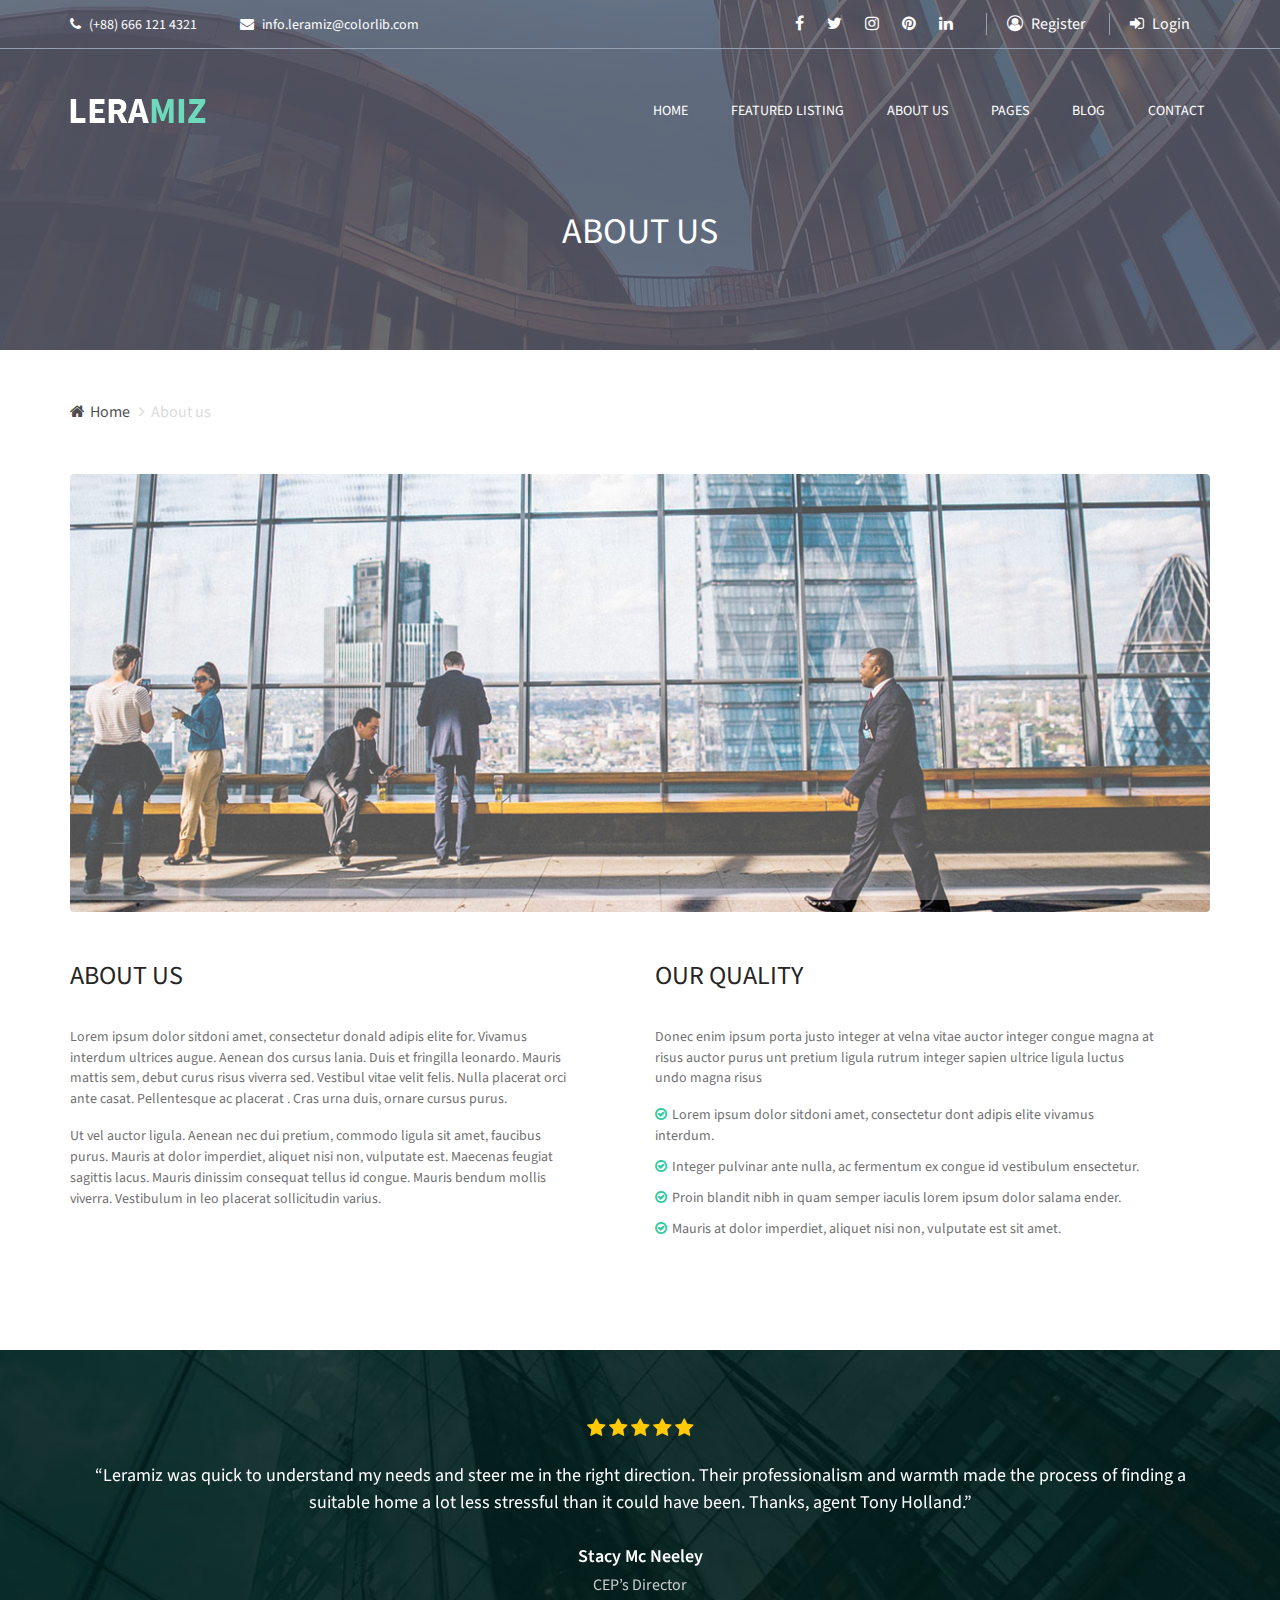
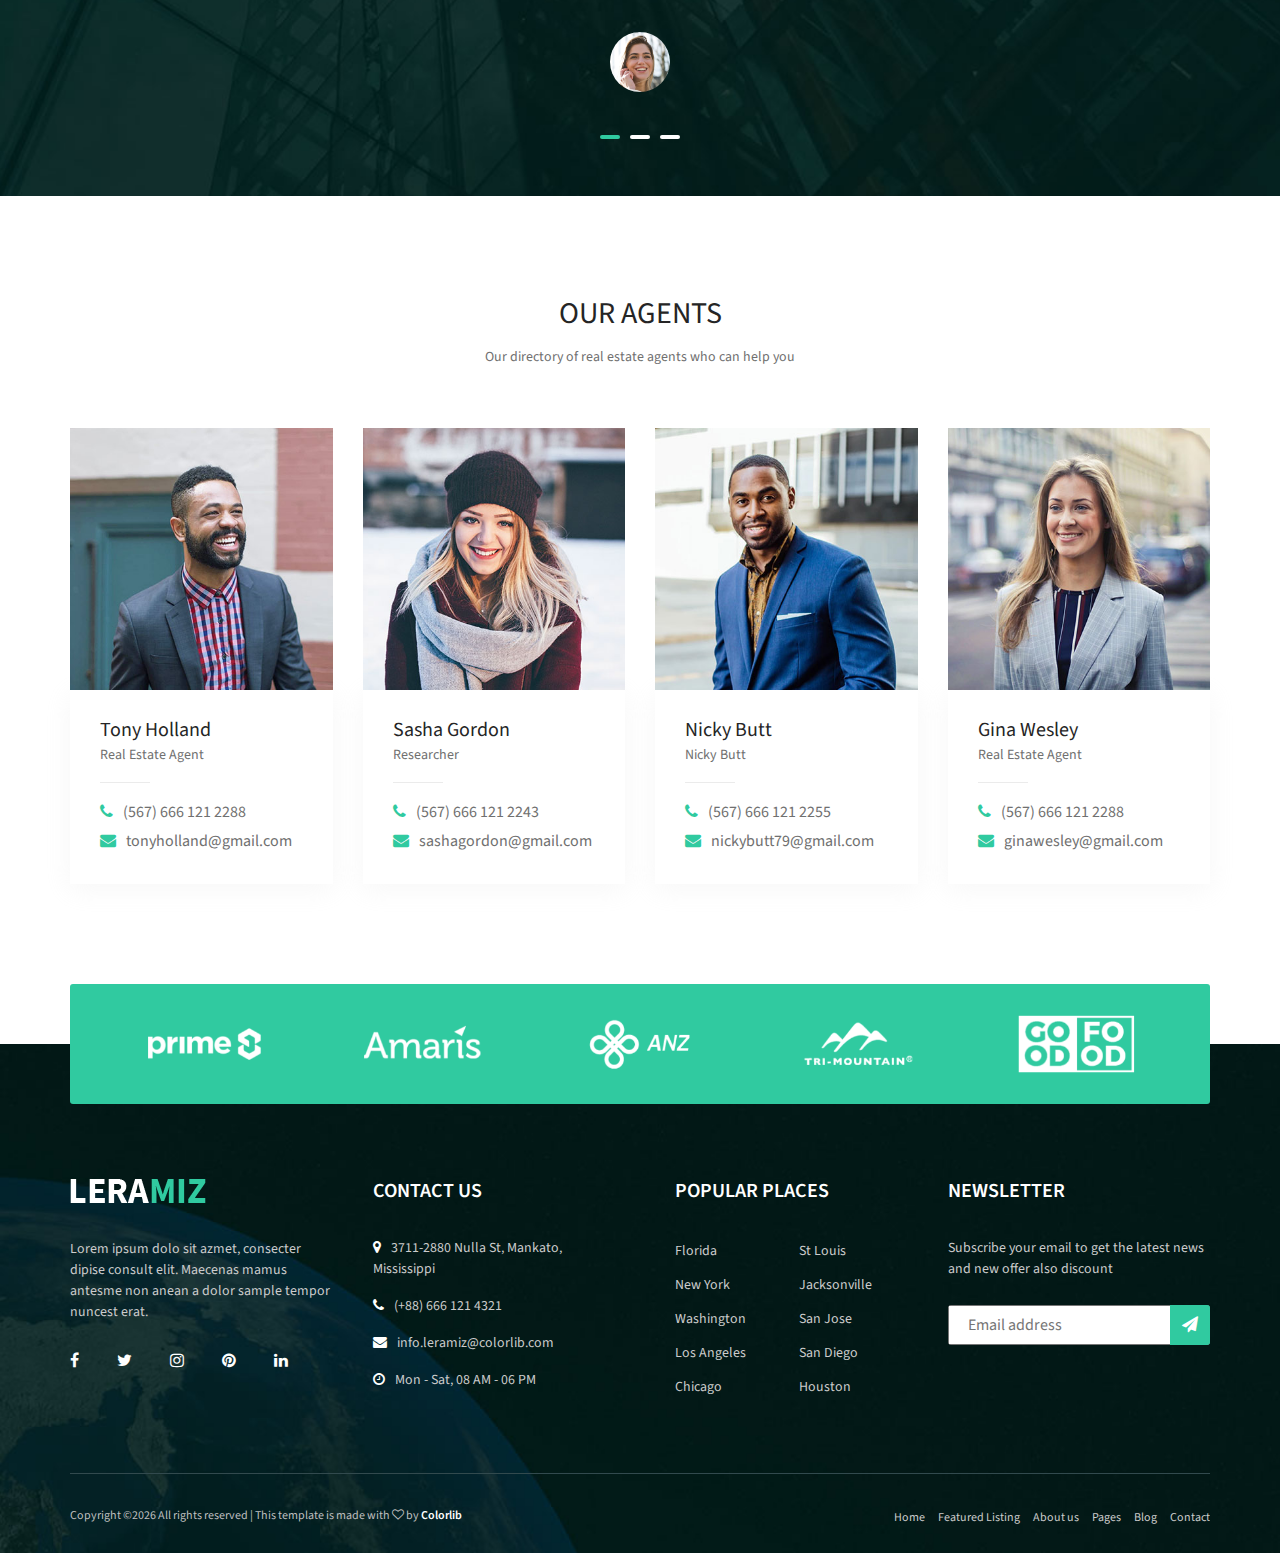
<file: about.html>
<!DOCTYPE html>
<html lang="en">
<head>
	<title>LERAMIZ - Landing Page Template</title>
	<meta charset="UTF-8">
	<meta name="description" content="LERAMIZ Landing Page Template">
	<meta name="keywords" content="LERAMIZ, unica, creative, html">
	<meta name="viewport" content="width=device-width, initial-scale=1.0">
	<!-- Favicon -->   
	<link href="img/favicon.ico" rel="shortcut icon"/>

	<!-- Google Fonts -->
	<link href="https://fonts.googleapis.com/css?family=Source+Sans+Pro" rel="stylesheet">

	<!-- Stylesheets -->
	<link rel="stylesheet" href="css/bootstrap.min.css"/>
	<link rel="stylesheet" href="css/font-awesome.min.css"/>
	<link rel="stylesheet" href="css/animate.css"/>
	<link rel="stylesheet" href="css/owl.carousel.css"/>
	<link rel="stylesheet" href="css/style.css"/>


	<!--[if lt IE 9]>
	  <script src="https://oss.maxcdn.com/html5shiv/3.7.2/html5shiv.min.js"></script>
	  <script src="https://oss.maxcdn.com/respond/1.4.2/respond.min.js"></script>
	<![endif]-->

</head>
<body>
	<!-- Page Preloder -->
	<div id="preloder">
		<div class="loader"></div>
	</div>
	
	<!-- Header section -->
	<header class="header-section">
		<div class="header-top">
			<div class="container">
				<div class="row">
					<div class="col-lg-6 header-top-left">
						<div class="top-info">
							<i class="fa fa-phone"></i>
							(+88) 666 121 4321
						</div>
						<div class="top-info">
							<i class="fa fa-envelope"></i>
							info.leramiz@colorlib.com
						</div>
					</div>
					<div class="col-lg-6 text-lg-right header-top-right">
						<div class="top-social">
							<a href=""><i class="fa fa-facebook"></i></a>
							<a href=""><i class="fa fa-twitter"></i></a>
							<a href=""><i class="fa fa-instagram"></i></a>
							<a href=""><i class="fa fa-pinterest"></i></a>
							<a href=""><i class="fa fa-linkedin"></i></a>
						</div>
						<div class="user-panel">
							<a href=""><i class="fa fa-user-circle-o"></i> Register</a>
							<a href=""><i class="fa fa-sign-in"></i> Login</a>
						</div>
					</div>
				</div>
			</div>
		</div>
		<div class="container">
			<div class="row">
				<div class="col-12">
					<div class="site-navbar">
						<a href="#" class="site-logo"><img src="img/logo.png" alt=""></a>
						<div class="nav-switch">
							<i class="fa fa-bars"></i>
						</div>
						<ul class="main-menu">
							<li><a href="index.html">Home</a></li>
							<li><a href="categories.html">FEATURED LISTING</a></li>
							<li><a href="about.html">ABOUT US</a></li>
							<li><a href="single-list.html">Pages</a></li>
							<li><a href="blog.html">Blog</a></li>
							<li><a href="contact.html">Contact</a></li>
						</ul>
					</div>
				</div>
			</div>
		</div>
	</header>
	<!-- Header section end -->


	<!-- Page top section -->
	<section class="page-top-section set-bg" data-setbg="img/page-top-bg.jpg">
		<div class="container text-white">
			<h2>About us</h2>
		</div>
	</section>
	<!--  Page top end -->

	<!-- Breadcrumb -->
	<div class="site-breadcrumb">
		<div class="container">
			<a href=""><i class="fa fa-home"></i>Home</a>
			<span><i class="fa fa-angle-right"></i>About us</span>
		</div>
	</div>

	<!-- page -->
	<section class="page-section">
		<div class="container">
			<img class="mb-5" src="img/about.jpg" alt="">
			<div class="row about-text">
				<div class="col-xl-6 about-text-left">
					<h5>ABOUT US</h5>
					<p>Lorem ipsum dolor sitdoni amet, consectetur donald adipis elite for. Vivamus interdum ultrices augue. Aenean dos cursus lania. Duis et fringilla leonardo. Mauris mattis sem, debut curus risus viverra sed. Vestibul vitae velit felis. Nulla placerat orci ante casat. Pellentesque ac placerat . Cras urna duis, ornare cursus purus.</p>
					<p>Ut vel auctor ligula. Aenean nec dui pretium, commodo ligula sit amet, faucibus purus. Mauris at dolor imperdiet, aliquet nisi non, vulputate est. Maecenas feugiat sagittis lacus. Mauris dinissim consequat tellus id congue. Mauris bendum mollis viverra. Vestibulum in leo placerat sollicitudin varius.</p>
				</div>
				<div class="col-xl-6 about-text-right">
					<h5>OUR QUALITY</h5>
					<p>Donec enim ipsum porta justo integer at velna vitae auctor integer congue magna at risus auctor purus unt pretium ligula rutrum integer sapien ultrice ligula luctus undo magna risus</p>
					<ul class="about-list">
						<li><i class="fa fa-check-circle-o"></i>Lorem ipsum dolor sitdoni amet, consectetur dont adipis elite vivamus interdum.</li>
						<li><i class="fa fa-check-circle-o"></i>Integer pulvinar ante nulla, ac fermentum ex congue id vestibulum ensectetur. </li>
						<li><i class="fa fa-check-circle-o"></i>Proin blandit nibh in quam semper iaculis lorem ipsum dolor salama ender.</li>
						<li><i class="fa fa-check-circle-o"></i>Mauris at dolor imperdiet, aliquet nisi non, vulputate est sit amet.</li>
					</ul>
				</div>
			</div>
		</div>
		
		<!-- Review section -->
		<section class="review-section set-bg" data-setbg="img/review-bg.jpg">
			<div class="container">
				<div class="review-slider owl-carousel">
					<div class="review-item text-white">
						<div class="rating">
							<i class="fa fa-star"></i>
							<i class="fa fa-star"></i>
							<i class="fa fa-star"></i>
							<i class="fa fa-star"></i>
							<i class="fa fa-star"></i>
						</div>
						<p>“Leramiz was quick to understand my needs and steer me in the right direction. Their professionalism and warmth made the process of finding a suitable home a lot less stressful than it could have been. Thanks, agent Tony Holland.”</p>
						<h5>Stacy Mc Neeley</h5>
						<span>CEP’s Director</span>
						<div class="clint-pic set-bg" data-setbg="img/review/1.jpg"></div>
					</div>
					<div class="review-item text-white">
						<div class="rating">
							<i class="fa fa-star"></i>
							<i class="fa fa-star"></i>
							<i class="fa fa-star"></i>
							<i class="fa fa-star"></i>
							<i class="fa fa-star"></i>
						</div>
						<p>“Leramiz was quick to understand my needs and steer me in the right direction. Their professionalism and warmth made the process of finding a suitable home a lot less stressful than it could have been. Thanks, agent Tony Holland.”</p>
						<h5>Stacy Mc Neeley</h5>
						<span>CEP’s Director</span>
						<div class="clint-pic set-bg" data-setbg="img/review/1.jpg"></div>
					</div>
					<div class="review-item text-white">
						<div class="rating">
							<i class="fa fa-star"></i>
							<i class="fa fa-star"></i>
							<i class="fa fa-star"></i>
							<i class="fa fa-star"></i>
							<i class="fa fa-star"></i>
						</div>
						<p>“Leramiz was quick to understand my needs and steer me in the right direction. Their professionalism and warmth made the process of finding a suitable home a lot less stressful than it could have been. Thanks, agent Tony Holland.”</p>
						<h5>Stacy Mc Neeley</h5>
						<span>CEP’s Director</span>
						<div class="clint-pic set-bg" data-setbg="img/review/1.jpg"></div>
					</div>
				</div>
			</div>
		</section>
		<!-- Review section end-->


		<!-- Team section -->
		<section class="team-section spad pb-0">
			<div class="container">
				<div class="section-title text-center">
					<h3>OUR AGENTS</h3>
					<p>Our directory of real estate agents who can help you</p>
				</div>
				<div class="row">
					<div class="col-lg-3 col-md-6">
						<div class="team-member">
							<div class="member-pic">
								<img src="img/team/1.jpg" alt="#">
								<div class="member-social">
									<a href=""><i class="fa fa-facebook"></i></a>
									<a href=""><i class="fa fa-instagram"></i></a>
									<a href=""><i class="fa fa-twitter"></i></a>
								</div>
							</div>
							<div class="member-info">
								<h5>Tony Holland</h5>
								<span>Real Estate  Agent</span>
								<div class="member-contact">
									<p><i class="fa fa-phone"></i>(567) 666 121 2288</p>
									<p><i class="fa fa-envelope"></i>tonyholland@gmail.com</p>
								</div>
							</div>
						</div>
					</div>
					<div class="col-lg-3 col-md-6">
						<div class="team-member">
							<div class="member-pic">
								<img src="img/team/2.jpg" alt="#">
								<div class="member-social">
									<a href=""><i class="fa fa-facebook"></i></a>
									<a href=""><i class="fa fa-instagram"></i></a>
									<a href=""><i class="fa fa-twitter"></i></a>
								</div>
							</div>
							<div class="member-info">
								<h5>Sasha Gordon</h5>
								<span>Researcher</span>
								<div class="member-contact">
									<p><i class="fa fa-phone"></i>(567) 666 121 2243</p>
									<p><i class="fa fa-envelope"></i>sashagordon@gmail.com</p>
								</div>
							</div>
						</div>
					</div>
					<div class="col-lg-3 col-md-6">
						<div class="team-member">
							<div class="member-pic">
								<img src="img/team/3.jpg" alt="#">
								<div class="member-social">
									<a href=""><i class="fa fa-facebook"></i></a>
									<a href=""><i class="fa fa-instagram"></i></a>
									<a href=""><i class="fa fa-twitter"></i></a>
								</div>
							</div>
							<div class="member-info">
								<h5>Nicky Butt</h5>
								<span>Nicky Butt</span>
								<div class="member-contact">
									<p><i class="fa fa-phone"></i>(567) 666 121 2255</p>
									<p><i class="fa fa-envelope"></i>nickybutt79@gmail.com</p>
								</div>
							</div>
						</div>
					</div>
					<div class="col-lg-3 col-md-6">
						<div class="team-member">
							<div class="member-pic">
								<img src="img/team/4.jpg" alt="#">
								<div class="member-social">
									<a href=""><i class="fa fa-facebook"></i></a>
									<a href=""><i class="fa fa-instagram"></i></a>
									<a href=""><i class="fa fa-twitter"></i></a>
								</div>
							</div>
							<div class="member-info">
								<h5>Gina Wesley</h5>
								<span>Real Estate Agent</span>
								<div class="member-contact">
									<p><i class="fa fa-phone"></i>(567) 666 121 2288</p>
									<p><i class="fa fa-envelope"></i>ginawesley@gmail.com</p>
								</div>
							</div>
						</div>
					</div>
				</div>
			</div>
		</section>
		<!-- Team section end-->
	</section>
	<!-- page end -->


	<!-- Clients section -->
	<div class="clients-section">
		<div class="container">
			<div class="clients-slider owl-carousel">
				<a href="#">
					<img src="img/partner/1.png" alt="">
				</a>
				<a href="#">
					<img src="img/partner/2.png" alt="">
				</a>
				<a href="#">
					<img src="img/partner/3.png" alt="">
				</a>
				<a href="#">
					<img src="img/partner/4.png" alt="">
				</a>
				<a href="#">
					<img src="img/partner/5.png" alt="">
				</a>
			</div>
		</div>
	</div>
	<!-- Clients section end -->


	<!-- Footer section -->
	<footer class="footer-section set-bg" data-setbg="img/footer-bg.jpg">
		<div class="container">
			<div class="row">
				<div class="col-lg-3 col-md-6 footer-widget">
					<img src="img/logo.png" alt="">
					<p>Lorem ipsum dolo sit azmet, consecter dipise consult  elit. Maecenas mamus antesme non anean a dolor sample tempor nuncest erat.</p>
					<div class="social">
						<a href="#"><i class="fa fa-facebook"></i></a>
						<a href="#"><i class="fa fa-twitter"></i></a>
						<a href="#"><i class="fa fa-instagram"></i></a>
						<a href="#"><i class="fa fa-pinterest"></i></a>
						<a href="#"><i class="fa fa-linkedin"></i></a>
					</div>
				</div>
				<div class="col-lg-3 col-md-6 footer-widget">
					<div class="contact-widget">
						<h5 class="fw-title">CONTACT US</h5>
						<p><i class="fa fa-map-marker"></i>3711-2880 Nulla St, Mankato, Mississippi </p>
						<p><i class="fa fa-phone"></i>(+88) 666 121 4321</p>
						<p><i class="fa fa-envelope"></i>info.leramiz@colorlib.com</p>
						<p><i class="fa fa-clock-o"></i>Mon - Sat, 08 AM - 06 PM</p>
					</div>
				</div>
				<div class="col-lg-3 col-md-6 footer-widget">
					<div class="double-menu-widget">
						<h5 class="fw-title">POPULAR PLACES</h5>
						<ul>
							<li><a href="">Florida</a></li>
							<li><a href="">New York</a></li>
							<li><a href="">Washington</a></li>
							<li><a href="">Los Angeles</a></li>
							<li><a href="">Chicago</a></li>
						</ul>
						<ul>
							<li><a href="">St Louis</a></li>
							<li><a href="">Jacksonville</a></li>
							<li><a href="">San Jose</a></li>
							<li><a href="">San Diego</a></li>
							<li><a href="">Houston</a></li>
						</ul>
					</div>
				</div>
				<div class="col-lg-3 col-md-6  footer-widget">
					<div class="newslatter-widget">
						<h5 class="fw-title">NEWSLETTER</h5>
						<p>Subscribe your email to get the latest news and new offer also discount</p>
						<form class="footer-newslatter-form">
							<input type="text" placeholder="Email address">
							<button><i class="fa fa-send"></i></button>
						</form>
					</div>
				</div>
			</div>
			<div class="footer-bottom">
				<div class="footer-nav">
					<ul>
						<li><a href="">Home</a></li>
						<li><a href="">Featured Listing</a></li>
						<li><a href="">About us</a></li>
						<li><a href="">Pages</a></li>
						<li><a href="">Blog</a></li>
						<li><a href="">Contact</a></li>
					</ul>
				</div>
				<div class="copyright">
					<p><!-- Link back to Colorlib can't be removed. Template is licensed under CC BY 3.0. -->
Copyright &copy;<script>document.write(new Date().getFullYear());</script> All rights reserved | This template is made with <i class="fa fa-heart-o" aria-hidden="true"></i> by <a href="https://colorlib.com" target="_blank">Colorlib</a>
<!-- Link back to Colorlib can't be removed. Template is licensed under CC BY 3.0. --></p>
				</div>
			</div>
		</div>
	</footer>
	<!-- Footer section end -->
                                        
	<!--====== Javascripts & Jquery ======-->
	<script src="js/jquery-3.2.1.min.js"></script>
	<script src="js/bootstrap.min.js"></script>
	<script src="js/owl.carousel.min.js"></script>
	<script src="js/masonry.pkgd.min.js"></script>
	<script src="js/magnific-popup.min.js"></script>
	<script src="js/main.js"></script>
</body>
</html>
</file>
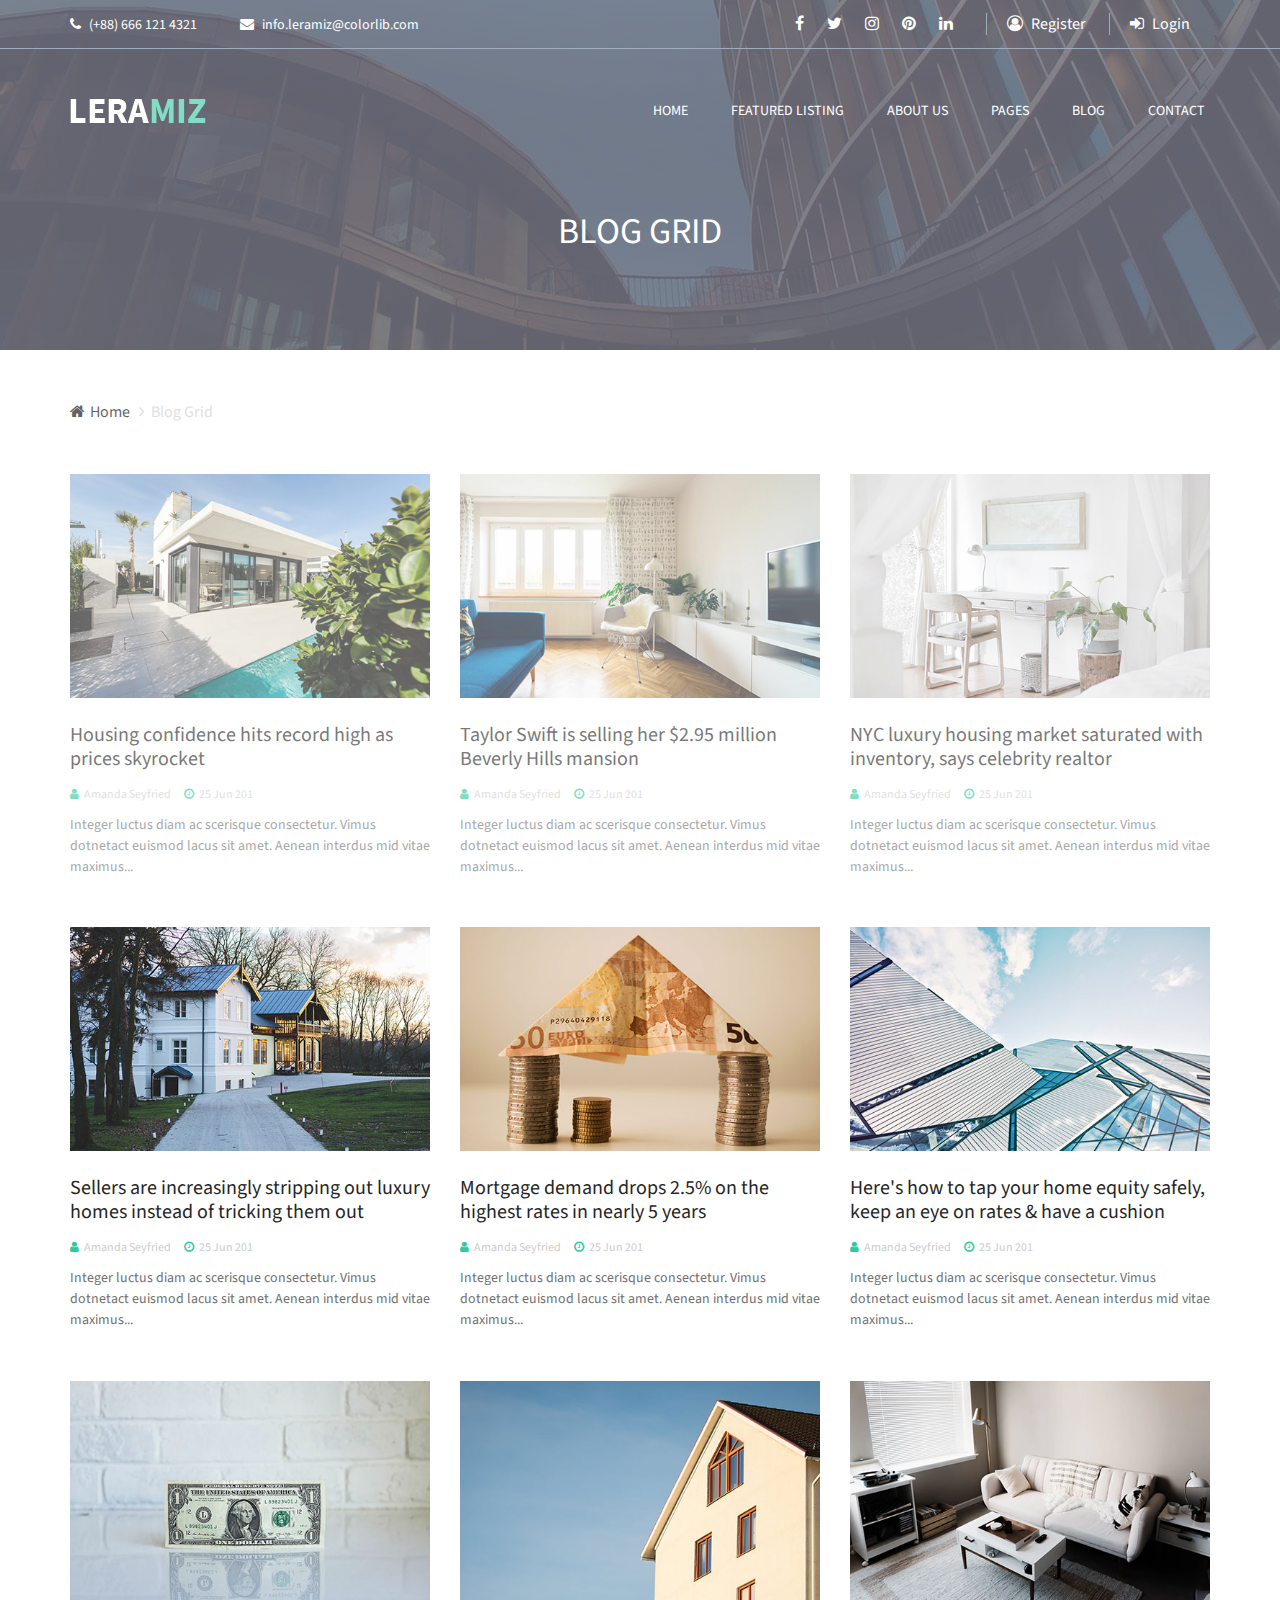
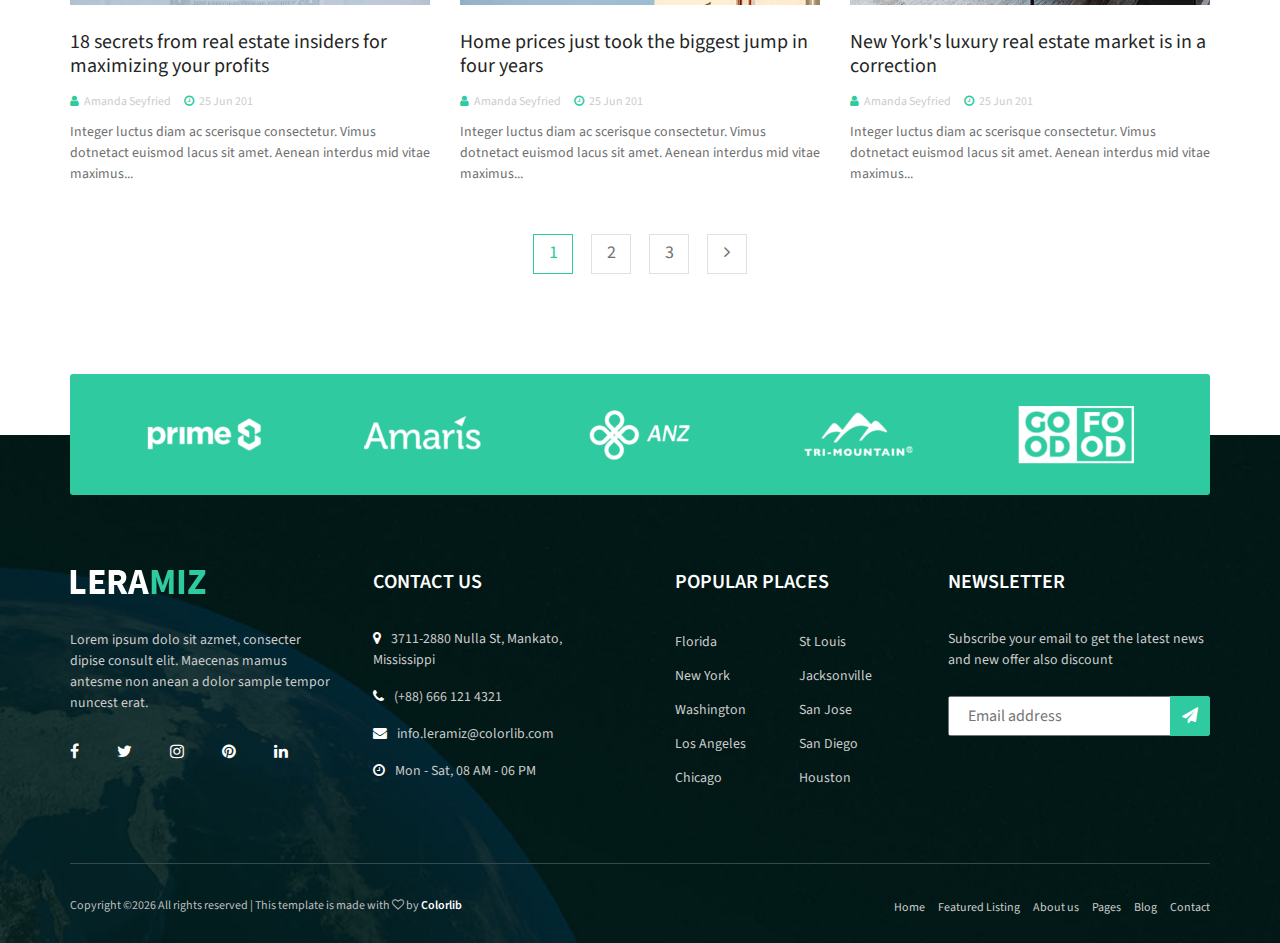
<file: blog.html>
<!DOCTYPE html>
<html lang="en">
<head>
	<title>LERAMIZ - Landing Page Template</title>
	<meta charset="UTF-8">
	<meta name="description" content="LERAMIZ Landing Page Template">
	<meta name="keywords" content="LERAMIZ, unica, creative, html">
	<meta name="viewport" content="width=device-width, initial-scale=1.0">
	<!-- Favicon -->   
	<link href="img/favicon.ico" rel="shortcut icon"/>

	<!-- Google Fonts -->
	<link href="https://fonts.googleapis.com/css?family=Source+Sans+Pro" rel="stylesheet">

	<!-- Stylesheets -->
	<link rel="stylesheet" href="css/bootstrap.min.css"/>
	<link rel="stylesheet" href="css/font-awesome.min.css"/>
	<link rel="stylesheet" href="css/animate.css"/>
	<link rel="stylesheet" href="css/owl.carousel.css"/>
	<link rel="stylesheet" href="css/style.css"/>


	<!--[if lt IE 9]>
	  <script src="https://oss.maxcdn.com/html5shiv/3.7.2/html5shiv.min.js"></script>
	  <script src="https://oss.maxcdn.com/respond/1.4.2/respond.min.js"></script>
	<![endif]-->

</head>
<body>
	<!-- Page Preloder -->
	<div id="preloder">
		<div class="loader"></div>
	</div>
	
	<!-- Header section -->
	<header class="header-section">
		<div class="header-top">
			<div class="container">
				<div class="row">
					<div class="col-lg-6 header-top-left">
						<div class="top-info">
							<i class="fa fa-phone"></i>
							(+88) 666 121 4321
						</div>
						<div class="top-info">
							<i class="fa fa-envelope"></i>
							info.leramiz@colorlib.com
						</div>
					</div>
					<div class="col-lg-6 text-lg-right header-top-right">
						<div class="top-social">
							<a href=""><i class="fa fa-facebook"></i></a>
							<a href=""><i class="fa fa-twitter"></i></a>
							<a href=""><i class="fa fa-instagram"></i></a>
							<a href=""><i class="fa fa-pinterest"></i></a>
							<a href=""><i class="fa fa-linkedin"></i></a>
						</div>
						<div class="user-panel">
							<a href=""><i class="fa fa-user-circle-o"></i> Register</a>
							<a href=""><i class="fa fa-sign-in"></i> Login</a>
						</div>
					</div>
				</div>
			</div>
		</div>
		<div class="container">
			<div class="row">
				<div class="col-12">
					<div class="site-navbar">
						<a href="#" class="site-logo"><img src="img/logo.png" alt=""></a>
						<div class="nav-switch">
							<i class="fa fa-bars"></i>
						</div>
						<ul class="main-menu">
							<li><a href="index.html">Home</a></li>
							<li><a href="categories.html">FEATURED LISTING</a></li>
							<li><a href="about.html">ABOUT US</a></li>
							<li><a href="single-list.html">Pages</a></li>
							<li><a href="blog.html">Blog</a></li>
							<li><a href="contact.html">Contact</a></li>
						</ul>
					</div>
				</div>
			</div>
		</div>
	</header>
	<!-- Header section end -->


	<!-- Page top section -->
	<section class="page-top-section set-bg" data-setbg="img/page-top-bg.jpg">
		<div class="container text-white">
			<h2>Blog grid</h2>
		</div>
	</section>
	<!--  Page top end -->

	<!-- Breadcrumb -->
	<div class="site-breadcrumb">
		<div class="container">
			<a href=""><i class="fa fa-home"></i>Home</a>
			<span><i class="fa fa-angle-right"></i>Blog Grid</span>
		</div>
	</div>

	<!-- page -->
	<section class="page-section blog-page">
		<div class="container">
			<div class="row">
				<!-- blog post -->
				<div class="col-lg-4 col-md-6 blog-item">
					<img src="img/blog/1.jpg" alt="">
					<h5><a href="single-blog.html">Housing confidence hits record high as prices skyrocket</a></h5>
					<div class="blog-meta">
						<span><i class="fa fa-user"></i>Amanda Seyfried</span>
						<span><i class="fa fa-clock-o"></i>25 Jun 201</span>
					</div>
					<p>Integer luctus diam ac scerisque consectetur. Vimus dotnetact euismod lacus sit amet. Aenean interdus mid vitae maximus...</p>
				</div>
				<!-- blog post -->
				<div class="col-lg-4 col-md-6 blog-item">
					<img src="img/blog/2.jpg" alt="">
					<h5><a href="single-blog.html">Taylor Swift is selling her $2.95 million Beverly Hills mansion</a></h5>
					<div class="blog-meta">
						<span><i class="fa fa-user"></i>Amanda Seyfried</span>
						<span><i class="fa fa-clock-o"></i>25 Jun 201</span>
					</div>
					<p>Integer luctus diam ac scerisque consectetur. Vimus dotnetact euismod lacus sit amet. Aenean interdus mid vitae maximus...</p>
				</div>
				<!-- blog post -->
				<div class="col-lg-4 col-md-6 blog-item">
					<img src="img/blog/3.jpg" alt="">
					<h5><a href="single-blog.html">NYC luxury housing market saturated with inventory, says celebrity realtor</a></h5>
					<div class="blog-meta">
						<span><i class="fa fa-user"></i>Amanda Seyfried</span>
						<span><i class="fa fa-clock-o"></i>25 Jun 201</span>
					</div>
					<p>Integer luctus diam ac scerisque consectetur. Vimus dotnetact euismod lacus sit amet. Aenean interdus mid vitae maximus...</p>
				</div>			
				<!-- blog post -->
				<div class="col-lg-4 col-md-6 blog-item">
					<img src="img/blog/4.jpg" alt="">
					<h5><a href="single-blog.html">Sellers are increasingly stripping out luxury homes instead of tricking them out</a></h5>
					<div class="blog-meta">
						<span><i class="fa fa-user"></i>Amanda Seyfried</span>
						<span><i class="fa fa-clock-o"></i>25 Jun 201</span>
					</div>
					<p>Integer luctus diam ac scerisque consectetur. Vimus dotnetact euismod lacus sit amet. Aenean interdus mid vitae maximus...</p>
				</div>
				<!-- blog post -->
				<div class="col-lg-4 col-md-6 blog-item">
					<img src="img/blog/5.jpg" alt="">
					<h5><a href="single-blog.html">Mortgage demand drops 2.5% on the highest rates in nearly 5 years </a></h5>
					<div class="blog-meta">
						<span><i class="fa fa-user"></i>Amanda Seyfried</span>
						<span><i class="fa fa-clock-o"></i>25 Jun 201</span>
					</div>
					<p>Integer luctus diam ac scerisque consectetur. Vimus dotnetact euismod lacus sit amet. Aenean interdus mid vitae maximus...</p>
				</div>
				<!-- blog post -->
				<div class="col-lg-4 col-md-6 blog-item">
					<img src="img/blog/6.jpg" alt="">
					<h5><a href="single-blog.html">Here's how to tap your home equity safely, keep an eye on rates & have a cushion </a></h5>
					<div class="blog-meta">
						<span><i class="fa fa-user"></i>Amanda Seyfried</span>
						<span><i class="fa fa-clock-o"></i>25 Jun 201</span>
					</div>
					<p>Integer luctus diam ac scerisque consectetur. Vimus dotnetact euismod lacus sit amet. Aenean interdus mid vitae maximus...</p>
				</div>
				<!-- blog post -->
				<div class="col-lg-4 col-md-6 blog-item">
					<img src="img/blog/7.jpg" alt="">
					<h5><a href="single-blog.html">18 secrets from real estate insiders for maximizing your profits</a></h5>
					<div class="blog-meta">
						<span><i class="fa fa-user"></i>Amanda Seyfried</span>
						<span><i class="fa fa-clock-o"></i>25 Jun 201</span>
					</div>
					<p>Integer luctus diam ac scerisque consectetur. Vimus dotnetact euismod lacus sit amet. Aenean interdus mid vitae maximus...</p>
				</div>
				<!-- blog post -->
				<div class="col-lg-4 col-md-6 blog-item">
					<img src="img/blog/8.jpg" alt="">
					<h5><a href="single-blog.html">Home prices just took the biggest jump in four years</a></h5>
					<div class="blog-meta">
						<span><i class="fa fa-user"></i>Amanda Seyfried</span>
						<span><i class="fa fa-clock-o"></i>25 Jun 201</span>
					</div>
					<p>Integer luctus diam ac scerisque consectetur. Vimus dotnetact euismod lacus sit amet. Aenean interdus mid vitae maximus...</p>
				</div>
				<!-- blog post -->
				<div class="col-lg-4 col-md-6 blog-item">
					<img src="img/blog/9.jpg" alt="">
					<h5><a href="single-blog.html">New York's luxury real estate market is in a correction</a></h5>
					<div class="blog-meta">
						<span><i class="fa fa-user"></i>Amanda Seyfried</span>
						<span><i class="fa fa-clock-o"></i>25 Jun 201</span>
					</div>
					<p>Integer luctus diam ac scerisque consectetur. Vimus dotnetact euismod lacus sit amet. Aenean interdus mid vitae maximus...</p>
				</div>
				
			</div>
			<div class="site-pagination">
				<span>1</span>
				<a href="#">2</a>
				<a href="#">3</a>
				<a href="#"><i class="fa fa-angle-right"></i></a>
			</div>
		</div>
	</section>
	<!-- page end -->


	<!-- Clients section -->
	<div class="clients-section">
		<div class="container">
			<div class="clients-slider owl-carousel">
				<a href="#">
					<img src="img/partner/1.png" alt="">
				</a>
				<a href="#">
					<img src="img/partner/2.png" alt="">
				</a>
				<a href="#">
					<img src="img/partner/3.png" alt="">
				</a>
				<a href="#">
					<img src="img/partner/4.png" alt="">
				</a>
				<a href="#">
					<img src="img/partner/5.png" alt="">
				</a>
			</div>
		</div>
	</div>
	<!-- Clients section end -->


	<!-- Footer section -->
	<footer class="footer-section set-bg" data-setbg="img/footer-bg.jpg">
		<div class="container">
			<div class="row">
				<div class="col-lg-3 col-md-6 footer-widget">
					<img src="img/logo.png" alt="">
					<p>Lorem ipsum dolo sit azmet, consecter dipise consult  elit. Maecenas mamus antesme non anean a dolor sample tempor nuncest erat.</p>
					<div class="social">
						<a href="#"><i class="fa fa-facebook"></i></a>
						<a href="#"><i class="fa fa-twitter"></i></a>
						<a href="#"><i class="fa fa-instagram"></i></a>
						<a href="#"><i class="fa fa-pinterest"></i></a>
						<a href="#"><i class="fa fa-linkedin"></i></a>
					</div>
				</div>
				<div class="col-lg-3 col-md-6 footer-widget">
					<div class="contact-widget">
						<h5 class="fw-title">CONTACT US</h5>
						<p><i class="fa fa-map-marker"></i>3711-2880 Nulla St, Mankato, Mississippi </p>
						<p><i class="fa fa-phone"></i>(+88) 666 121 4321</p>
						<p><i class="fa fa-envelope"></i>info.leramiz@colorlib.com</p>
						<p><i class="fa fa-clock-o"></i>Mon - Sat, 08 AM - 06 PM</p>
					</div>
				</div>
				<div class="col-lg-3 col-md-6 footer-widget">
					<div class="double-menu-widget">
						<h5 class="fw-title">POPULAR PLACES</h5>
						<ul>
							<li><a href="">Florida</a></li>
							<li><a href="">New York</a></li>
							<li><a href="">Washington</a></li>
							<li><a href="">Los Angeles</a></li>
							<li><a href="">Chicago</a></li>
						</ul>
						<ul>
							<li><a href="">St Louis</a></li>
							<li><a href="">Jacksonville</a></li>
							<li><a href="">San Jose</a></li>
							<li><a href="">San Diego</a></li>
							<li><a href="">Houston</a></li>
						</ul>
					</div>
				</div>
				<div class="col-lg-3 col-md-6  footer-widget">
					<div class="newslatter-widget">
						<h5 class="fw-title">NEWSLETTER</h5>
						<p>Subscribe your email to get the latest news and new offer also discount</p>
						<form class="footer-newslatter-form">
							<input type="text" placeholder="Email address">
							<button><i class="fa fa-send"></i></button>
						</form>
					</div>
				</div>
			</div>
			<div class="footer-bottom">
				<div class="footer-nav">
					<ul>
						<li><a href="">Home</a></li>
						<li><a href="">Featured Listing</a></li>
						<li><a href="">About us</a></li>
						<li><a href="">Pages</a></li>
						<li><a href="">Blog</a></li>
						<li><a href="">Contact</a></li>
					</ul>
				</div>
				<div class="copyright">
					<p><!-- Link back to Colorlib can't be removed. Template is licensed under CC BY 3.0. -->
Copyright &copy;<script>document.write(new Date().getFullYear());</script> All rights reserved | This template is made with <i class="fa fa-heart-o" aria-hidden="true"></i> by <a href="https://colorlib.com" target="_blank">Colorlib</a>
<!-- Link back to Colorlib can't be removed. Template is licensed under CC BY 3.0. --></p>
				</div>
			</div>
		</div>
	</footer>
	<!-- Footer section end -->
                                        
	<!--====== Javascripts & Jquery ======-->
	<script src="js/jquery-3.2.1.min.js"></script>
	<script src="js/bootstrap.min.js"></script>
	<script src="js/owl.carousel.min.js"></script>
	<script src="js/masonry.pkgd.min.js"></script>
	<script src="js/magnific-popup.min.js"></script>
	<script src="js/main.js"></script>
</body>
</html>
</file>
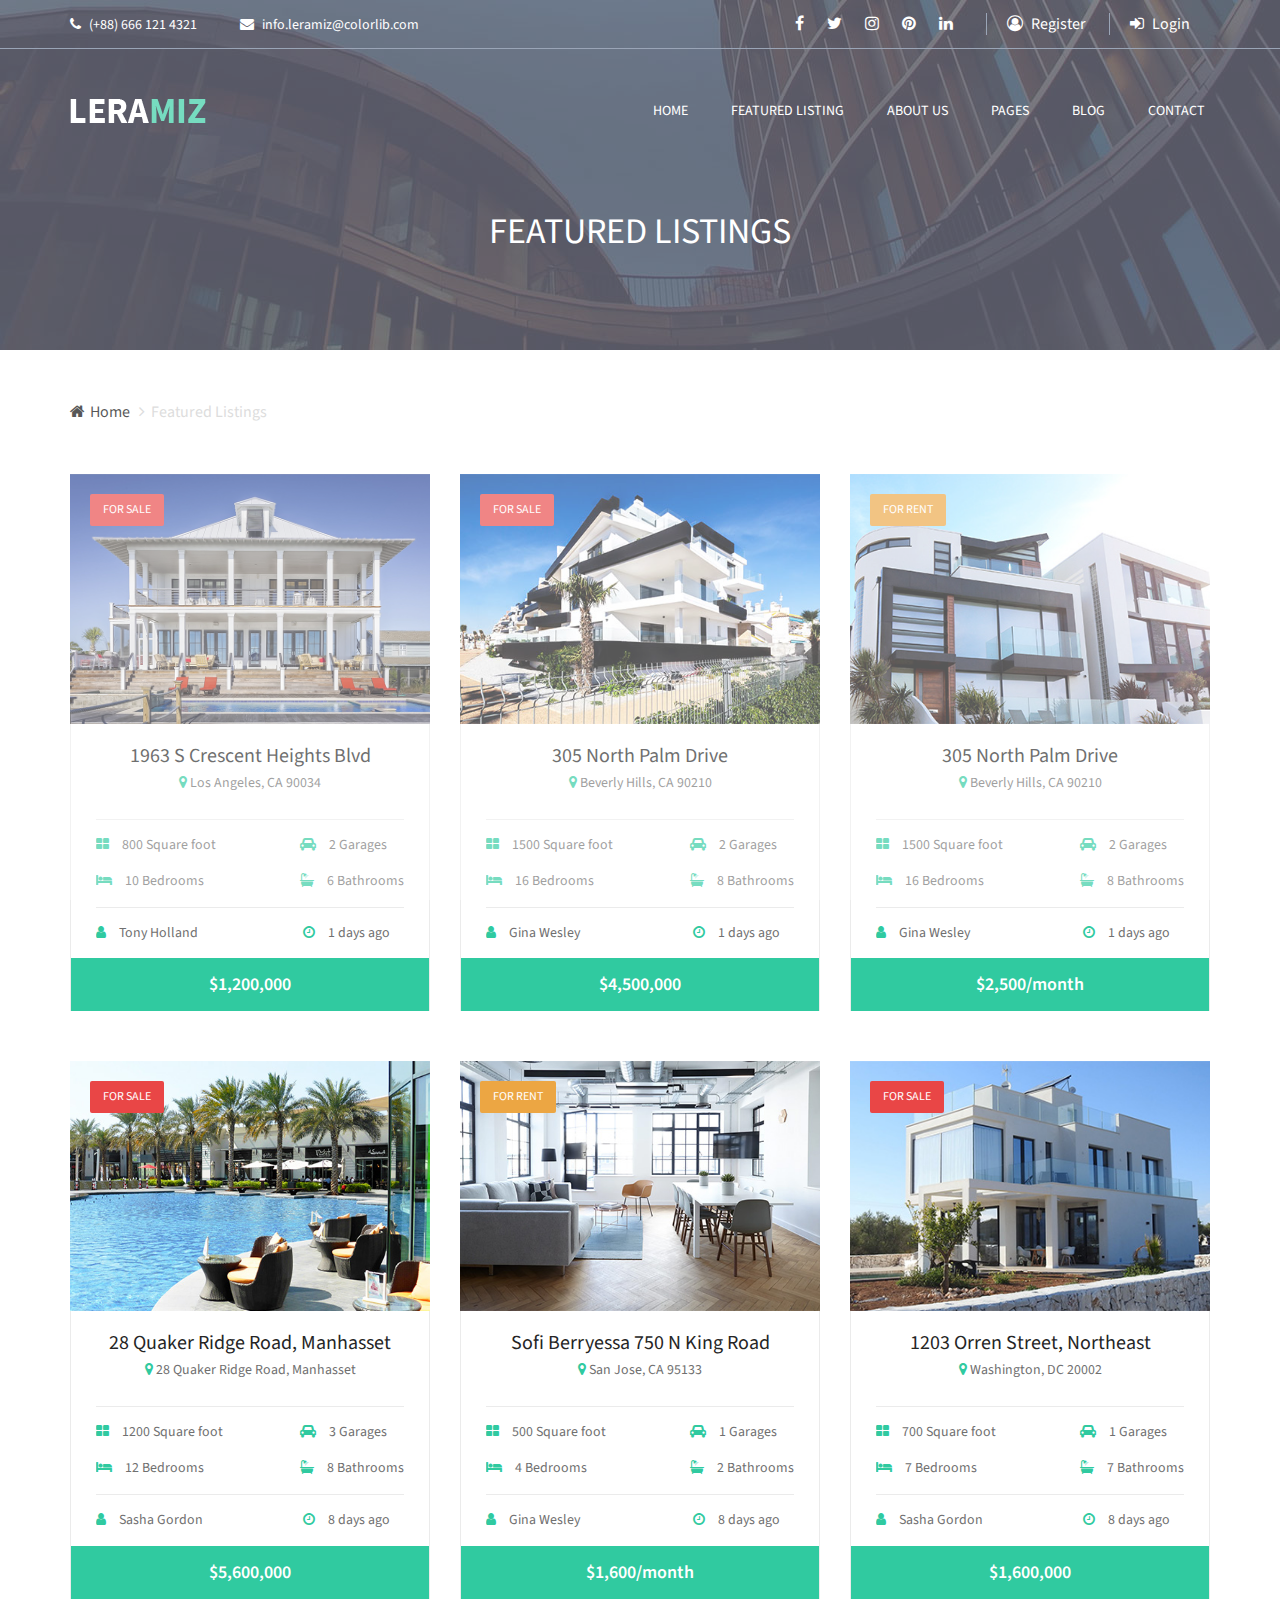
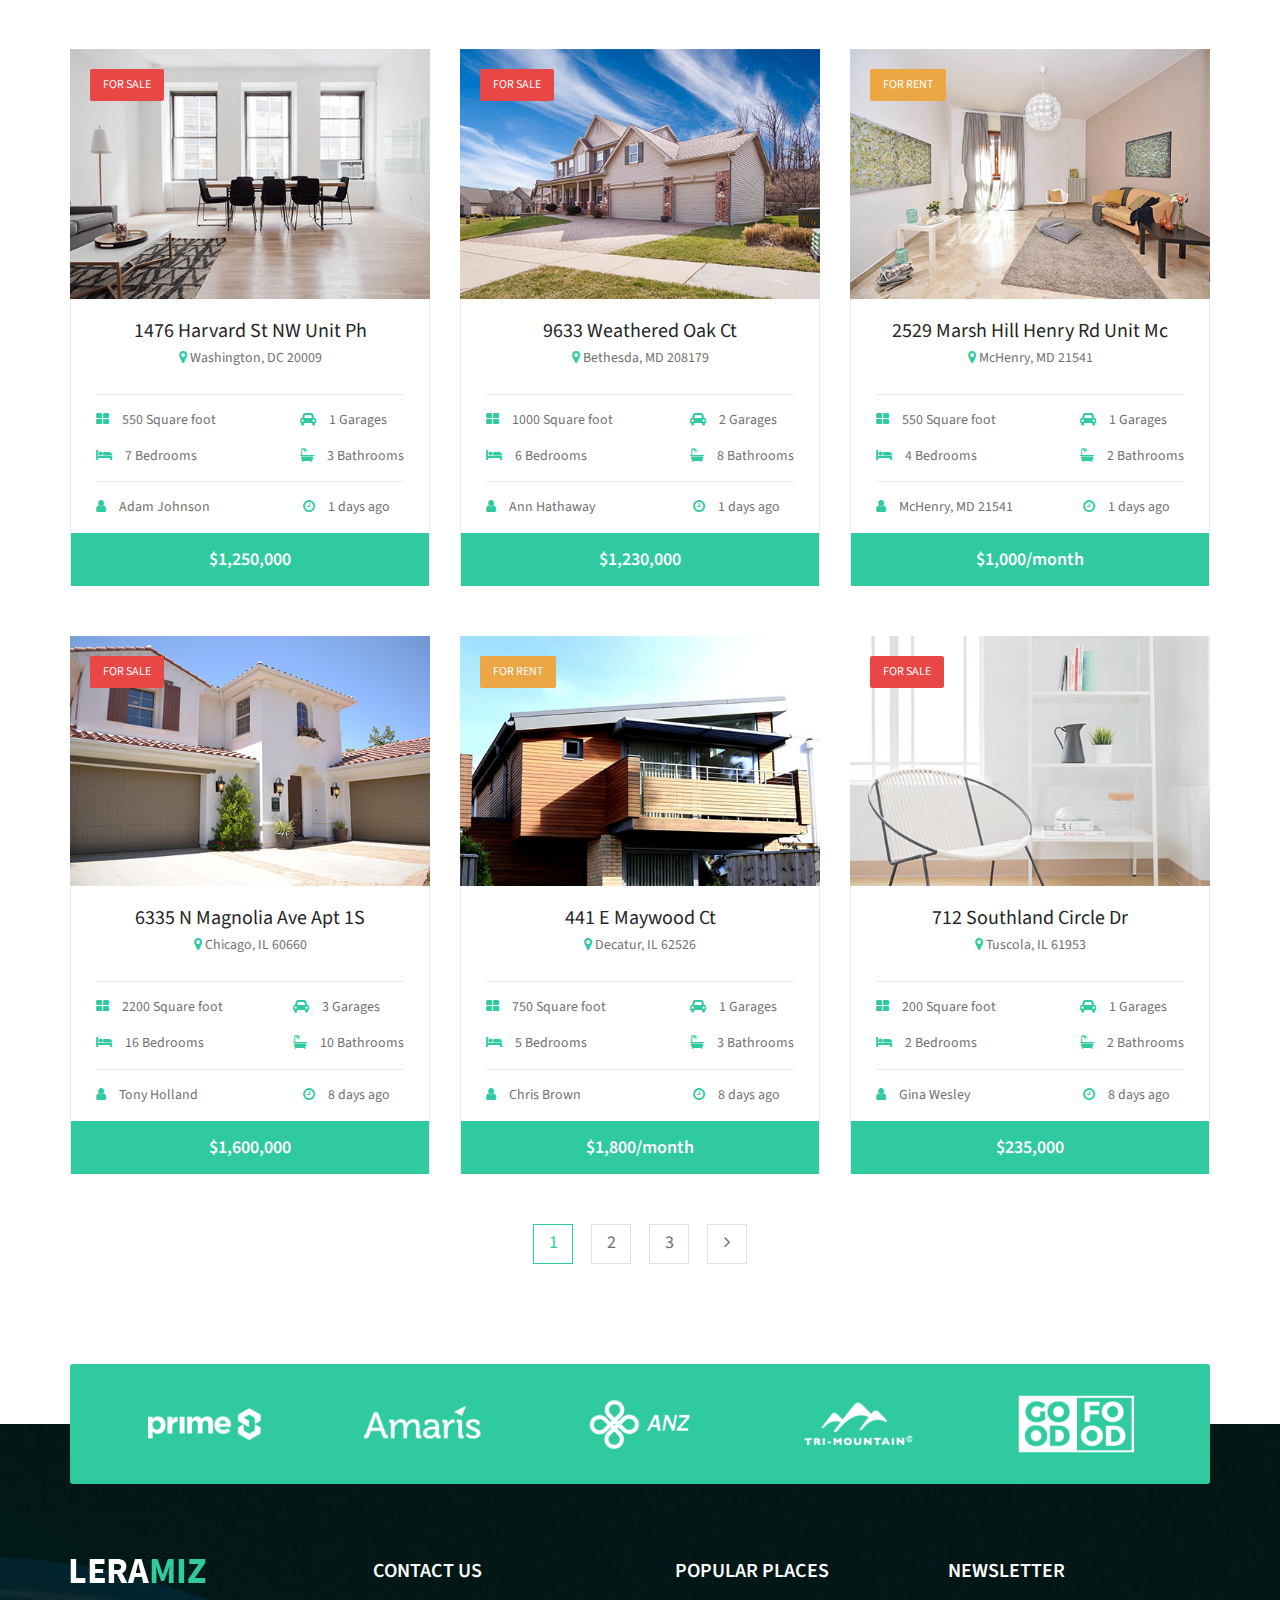
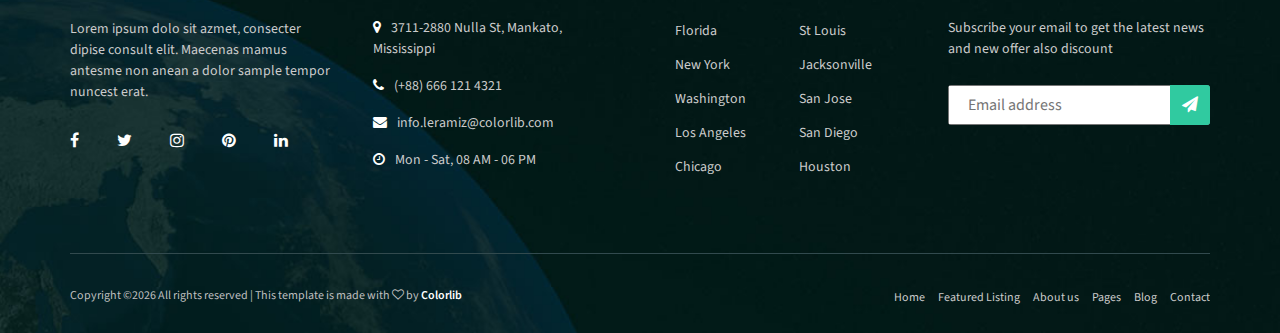
<file: categories.html>
<!DOCTYPE html>
<html lang="en">
<head>
	<title>LERAMIZ - Landing Page Template</title>
	<meta charset="UTF-8">
	<meta name="description" content="LERAMIZ Landing Page Template">
	<meta name="keywords" content="LERAMIZ, unica, creative, html">
	<meta name="viewport" content="width=device-width, initial-scale=1.0">
	<!-- Favicon -->   
	<link href="img/favicon.ico" rel="shortcut icon"/>

	<!-- Google Fonts -->
	<link href="https://fonts.googleapis.com/css?family=Source+Sans+Pro" rel="stylesheet">

	<!-- Stylesheets -->
	<link rel="stylesheet" href="css/bootstrap.min.css"/>
	<link rel="stylesheet" href="css/font-awesome.min.css"/>
	<link rel="stylesheet" href="css/animate.css"/>
	<link rel="stylesheet" href="css/owl.carousel.css"/>
	<link rel="stylesheet" href="css/style.css"/>


	<!--[if lt IE 9]>
	  <script src="https://oss.maxcdn.com/html5shiv/3.7.2/html5shiv.min.js"></script>
	  <script src="https://oss.maxcdn.com/respond/1.4.2/respond.min.js"></script>
	<![endif]-->

</head>
<body>
	<!-- Page Preloder -->
	<div id="preloder">
		<div class="loader"></div>
	</div>
	
	<!-- Header section -->
	<header class="header-section">
		<div class="header-top">
			<div class="container">
				<div class="row">
					<div class="col-lg-6 header-top-left">
						<div class="top-info">
							<i class="fa fa-phone"></i>
							(+88) 666 121 4321
						</div>
						<div class="top-info">
							<i class="fa fa-envelope"></i>
							info.leramiz@colorlib.com
						</div>
					</div>
					<div class="col-lg-6 text-lg-right header-top-right">
						<div class="top-social">
							<a href=""><i class="fa fa-facebook"></i></a>
							<a href=""><i class="fa fa-twitter"></i></a>
							<a href=""><i class="fa fa-instagram"></i></a>
							<a href=""><i class="fa fa-pinterest"></i></a>
							<a href=""><i class="fa fa-linkedin"></i></a>
						</div>
						<div class="user-panel">
							<a href=""><i class="fa fa-user-circle-o"></i> Register</a>
							<a href=""><i class="fa fa-sign-in"></i> Login</a>
						</div>
					</div>
				</div>
			</div>
		</div>
		<div class="container">
			<div class="row">
				<div class="col-12">
					<div class="site-navbar">
						<a href="#" class="site-logo"><img src="img/logo.png" alt=""></a>
						<div class="nav-switch">
							<i class="fa fa-bars"></i>
						</div>
						<ul class="main-menu">
							<li><a href="index.html">Home</a></li>
							<li><a href="categories.html">FEATURED LISTING</a></li>
							<li><a href="about.html">ABOUT US</a></li>
							<li><a href="single-list.html">Pages</a></li>
							<li><a href="blog.html">Blog</a></li>
							<li><a href="contact.html">Contact</a></li>
						</ul>
					</div>
				</div>
			</div>
		</div>
	</header>
	<!-- Header section end -->


	<!-- Page top section -->
	<section class="page-top-section set-bg" data-setbg="img/page-top-bg.jpg">
		<div class="container text-white">
			<h2>Featured Listings</h2>
		</div>
	</section>
	<!--  Page top end -->

	<!-- Breadcrumb -->
	<div class="site-breadcrumb">
		<div class="container">
			<a href=""><i class="fa fa-home"></i>Home</a>
			<span><i class="fa fa-angle-right"></i>Featured Listings</span>
		</div>
	</div>


	<!-- page -->
	<section class="page-section categories-page">
		<div class="container">
			<div class="row">
				<div class="col-lg-4 col-md-6">
					<!-- feature -->
					<div class="feature-item">
						<div class="feature-pic set-bg" data-setbg="img/feature/1.jpg">
							<div class="sale-notic">FOR SALE</div>
						</div>
						<div class="feature-text">
							<div class="text-center feature-title">
								<h5>1963 S Crescent Heights Blvd</h5>
								<p><i class="fa fa-map-marker"></i> Los Angeles, CA 90034</p>
							</div>
							<div class="room-info-warp">
								<div class="room-info">
									<div class="rf-left">
										<p><i class="fa fa-th-large"></i> 800 Square foot</p>
										<p><i class="fa fa-bed"></i> 10 Bedrooms</p>
									</div>
									<div class="rf-right">
										<p><i class="fa fa-car"></i> 2 Garages</p>
										<p><i class="fa fa-bath"></i> 6 Bathrooms</p>
									</div>	
								</div>
								<div class="room-info">
									<div class="rf-left">
										<p><i class="fa fa-user"></i> Tony Holland</p>
									</div>
									<div class="rf-right">
										<p><i class="fa fa-clock-o"></i> 1 days ago</p>
									</div>	
								</div>
							</div>
							<a href="#" class="room-price">$1,200,000</a>
						</div>
					</div>
				</div>
				<div class="col-lg-4 col-md-6">
					<!-- feature -->
					<div class="feature-item">
						<div class="feature-pic set-bg" data-setbg="img/feature/2.jpg">
							<div class="sale-notic">FOR SALE</div>
						</div>
						<div class="feature-text">
							<div class="text-center feature-title">
								<h5>305 North Palm Drive</h5>
								<p><i class="fa fa-map-marker"></i> Beverly Hills, CA 90210</p>
							</div>
							<div class="room-info-warp">
								<div class="room-info">
									<div class="rf-left">
										<p><i class="fa fa-th-large"></i> 1500 Square foot</p>
										<p><i class="fa fa-bed"></i> 16 Bedrooms</p>
									</div>
									<div class="rf-right">
										<p><i class="fa fa-car"></i> 2 Garages</p>
										<p><i class="fa fa-bath"></i> 8 Bathrooms</p>
									</div>	
								</div>
								<div class="room-info">
									<div class="rf-left">
										<p><i class="fa fa-user"></i> Gina Wesley</p>
									</div>
									<div class="rf-right">
										<p><i class="fa fa-clock-o"></i> 1 days ago</p>
									</div>	
								</div>
							</div>
							<a href="#" class="room-price">$4,500,000</a>
						</div>
					</div>
				</div>
				<div class="col-lg-4 col-md-6">
					<!-- feature -->
					<div class="feature-item">
						<div class="feature-pic set-bg" data-setbg="img/feature/3.jpg">
							<div class="rent-notic">FOR Rent</div>
						</div>
						<div class="feature-text">
							<div class="text-center feature-title">
								<h5>305 North Palm Drive</h5>
								<p><i class="fa fa-map-marker"></i> Beverly Hills, CA 90210</p>
							</div>
							<div class="room-info-warp">
								<div class="room-info">
									<div class="rf-left">
										<p><i class="fa fa-th-large"></i> 1500 Square foot</p>
										<p><i class="fa fa-bed"></i> 16 Bedrooms</p>
									</div>
									<div class="rf-right">
										<p><i class="fa fa-car"></i> 2 Garages</p>
										<p><i class="fa fa-bath"></i> 8 Bathrooms</p>
									</div>	
								</div>
								<div class="room-info">
									<div class="rf-left">
										<p><i class="fa fa-user"></i> Gina Wesley</p>
									</div>
									<div class="rf-right">
										<p><i class="fa fa-clock-o"></i> 1 days ago</p>
									</div>	
								</div>
							</div>
							<a href="#" class="room-price">$2,500/month</a>
						</div>
					</div>
				</div>
				<div class="col-lg-4 col-md-6">
					<!-- feature -->
					<div class="feature-item">
						<div class="feature-pic set-bg" data-setbg="img/feature/4.jpg">
							<div class="sale-notic">FOR SALE</div>
						</div>
						<div class="feature-text">
							<div class="text-center feature-title">
								<h5>28 Quaker Ridge Road, Manhasset</h5>
								<p><i class="fa fa-map-marker"></i> 28 Quaker Ridge Road, Manhasset</p>
							</div>
							<div class="room-info-warp">
								<div class="room-info">
									<div class="rf-left">
										<p><i class="fa fa-th-large"></i> 1200 Square foot</p>
										<p><i class="fa fa-bed"></i> 12 Bedrooms</p>
									</div>
									<div class="rf-right">
										<p><i class="fa fa-car"></i> 3 Garages</p>
										<p><i class="fa fa-bath"></i> 8 Bathrooms</p>
									</div>	
								</div>
								<div class="room-info">
									<div class="rf-left">
										<p><i class="fa fa-user"></i> Sasha Gordon </p>
									</div>
									<div class="rf-right">
										<p><i class="fa fa-clock-o"></i> 8 days ago</p>
									</div>	
								</div>
							</div>
							<a href="#" class="room-price">$5,600,000</a>
						</div>
					</div>
				</div>
				<div class="col-lg-4 col-md-6">
					<!-- feature -->
					<div class="feature-item">
						<div class="feature-pic set-bg" data-setbg="img/feature/5.jpg">
							<div class="rent-notic">FOR Rent</div>
						</div>
						<div class="feature-text">
							<div class="text-center feature-title">
								<h5>Sofi Berryessa 750 N King Road</h5>
								<p><i class="fa fa-map-marker"></i> San Jose, CA 95133</p>
							</div>
							<div class="room-info-warp">
								<div class="room-info">
									<div class="rf-left">
										<p><i class="fa fa-th-large"></i> 500 Square foot</p>
										<p><i class="fa fa-bed"></i> 4 Bedrooms</p>
									</div>
									<div class="rf-right">
										<p><i class="fa fa-car"></i> 1 Garages</p>
										<p><i class="fa fa-bath"></i> 2 Bathrooms</p>
									</div>	
								</div>
								<div class="room-info">
									<div class="rf-left">
										<p><i class="fa fa-user"></i> Gina Wesley</p>
									</div>
									<div class="rf-right">
										<p><i class="fa fa-clock-o"></i> 8 days ago</p>
									</div>	
								</div>
							</div>
							<a href="#" class="room-price">$1,600/month</a>
						</div>
					</div>
				</div>
				<div class="col-lg-4 col-md-6">
					<!-- feature -->
					<div class="feature-item">
						<div class="feature-pic set-bg" data-setbg="img/feature/6.jpg">
							<div class="sale-notic">FOR SALE</div>
						</div>
						<div class="feature-text">
							<div class="text-center feature-title">
								<h5>1203 Orren Street, Northeast</h5>
								<p><i class="fa fa-map-marker"></i> Washington, DC 20002</p>
							</div>
							<div class="room-info-warp">
								<div class="room-info">
									<div class="rf-left">
										<p><i class="fa fa-th-large"></i> 700 Square foot</p>
										<p><i class="fa fa-bed"></i> 7 Bedrooms</p>
									</div>
									<div class="rf-right">
										<p><i class="fa fa-car"></i> 1 Garages</p>
										<p><i class="fa fa-bath"></i> 7 Bathrooms</p>
									</div>	
								</div>
								<div class="room-info">
									<div class="rf-left">
										<p><i class="fa fa-user"></i> Sasha Gordon </p>
									</div>
									<div class="rf-right">
										<p><i class="fa fa-clock-o"></i> 8 days ago</p>
									</div>	
								</div>
							</div>
							<a href="#" class="room-price">$1,600,000</a>
						</div>
					</div>
				</div>
				<div class="col-lg-4 col-md-6">
					<!-- feature -->
					<div class="feature-item">
						<div class="feature-pic set-bg" data-setbg="img/feature/7.jpg">
							<div class="sale-notic">FOR SALE</div>
						</div>
						<div class="feature-text">
							<div class="text-center feature-title">
								<h5>1476 Harvard St NW Unit Ph</h5>
								<p><i class="fa fa-map-marker"></i> Washington, DC 20009</p>
							</div>
							<div class="room-info-warp">
								<div class="room-info">
									<div class="rf-left">
										<p><i class="fa fa-th-large"></i> 550 Square foot</p>
										<p><i class="fa fa-bed"></i> 7 Bedrooms</p>
									</div>
									<div class="rf-right">
										<p><i class="fa fa-car"></i> 1 Garages</p>
										<p><i class="fa fa-bath"></i> 3 Bathrooms</p>
									</div>	
								</div>
								<div class="room-info">
									<div class="rf-left">
										<p><i class="fa fa-user"></i> Adam Johnson</p>
									</div>
									<div class="rf-right">
										<p><i class="fa fa-clock-o"></i> 1 days ago</p>
									</div>	
								</div>
							</div>
							<a href="#" class="room-price">$1,250,000</a>
						</div>
					</div>
				</div>
				<div class="col-lg-4 col-md-6">
					<!-- feature -->
					<div class="feature-item">
						<div class="feature-pic set-bg" data-setbg="img/feature/8.jpg">
							<div class="sale-notic">FOR SALE</div>
						</div>
						<div class="feature-text">
							<div class="text-center feature-title">
								<h5>9633 Weathered Oak Ct</h5>
								<p><i class="fa fa-map-marker"></i> Bethesda, MD 208179</p>
							</div>
							<div class="room-info-warp">
								<div class="room-info">
									<div class="rf-left">
										<p><i class="fa fa-th-large"></i> 1000 Square foot</p>
										<p><i class="fa fa-bed"></i> 6 Bedrooms</p>
									</div>
									<div class="rf-right">
										<p><i class="fa fa-car"></i> 2 Garages</p>
										<p><i class="fa fa-bath"></i> 8 Bathrooms</p>
									</div>	
								</div>
								<div class="room-info">
									<div class="rf-left">
										<p><i class="fa fa-user"></i> Ann Hathaway</p>
									</div>
									<div class="rf-right">
										<p><i class="fa fa-clock-o"></i> 1 days ago</p>
									</div>	
								</div>
							</div>
							<a href="#" class="room-price">$1,230,000</a>
						</div>
					</div>
				</div>
				<div class="col-lg-4 col-md-6">
					<!-- feature -->
					<div class="feature-item">
						<div class="feature-pic set-bg" data-setbg="img/feature/9.jpg">
							<div class="rent-notic">FOR Rent</div>
						</div>
						<div class="feature-text">
							<div class="text-center feature-title">
								<h5>2529 Marsh Hill Henry Rd Unit Mc</h5>
								<p><i class="fa fa-map-marker"></i> McHenry, MD 21541</p>
							</div>
							<div class="room-info-warp">
								<div class="room-info">
									<div class="rf-left">
										<p><i class="fa fa-th-large"></i> 550 Square foot</p>
										<p><i class="fa fa-bed"></i> 4 Bedrooms</p>
									</div>
									<div class="rf-right">
										<p><i class="fa fa-car"></i> 1 Garages</p>
										<p><i class="fa fa-bath"></i> 2 Bathrooms</p>
									</div>	
								</div>
								<div class="room-info">
									<div class="rf-left">
										<p><i class="fa fa-user"></i>  McHenry, MD 21541</p>
									</div>
									<div class="rf-right">
										<p><i class="fa fa-clock-o"></i> 1 days ago</p>
									</div>	
								</div>
							</div>
							<a href="#" class="room-price">$1,000/month</a>
						</div>
					</div>
				</div>
				<div class="col-lg-4 col-md-6">
					<!-- feature -->
					<div class="feature-item">
						<div class="feature-pic set-bg" data-setbg="img/feature/10.jpg">
							<div class="sale-notic">FOR SALE</div>
						</div>
						<div class="feature-text">
							<div class="text-center feature-title">
								<h5>6335 N Magnolia Ave Apt 1S</h5>
								<p><i class="fa fa-map-marker"></i> Chicago, IL 60660</p>
							</div>
							<div class="room-info-warp">
								<div class="room-info">
									<div class="rf-left">
										<p><i class="fa fa-th-large"></i> 2200 Square foot</p>
										<p><i class="fa fa-bed"></i> 16 Bedrooms</p>
									</div>
									<div class="rf-right">
										<p><i class="fa fa-car"></i> 3 Garages</p>
										<p><i class="fa fa-bath"></i> 10 Bathrooms</p>
									</div>	
								</div>
								<div class="room-info">
									<div class="rf-left">
										<p><i class="fa fa-user"></i> Tony Holland </p>
									</div>
									<div class="rf-right">
										<p><i class="fa fa-clock-o"></i> 8 days ago</p>
									</div>	
								</div>
							</div>
							<a href="#" class="room-price">$1,600,000</a>
						</div>
					</div>
				</div>
				<div class="col-lg-4 col-md-6">
					<!-- feature -->
					<div class="feature-item">
						<div class="feature-pic set-bg" data-setbg="img/feature/11.jpg">
							<div class="rent-notic">FOR Rent</div>
						</div>
						<div class="feature-text">
							<div class="text-center feature-title">
								<h5>441 E Maywood Ct</h5>
								<p><i class="fa fa-map-marker"></i> Decatur, IL 62526</p>
							</div>
							<div class="room-info-warp">
								<div class="room-info">
									<div class="rf-left">
										<p><i class="fa fa-th-large"></i>   750 Square foot</p>
										<p><i class="fa fa-bed"></i> 5 Bedrooms</p>
									</div>
									<div class="rf-right">
										<p><i class="fa fa-car"></i> 1 Garages</p>
										<p><i class="fa fa-bath"></i> 3 Bathrooms</p>
									</div>	
								</div>
								<div class="room-info">
									<div class="rf-left">
										<p><i class="fa fa-user"></i> Chris Brown</p>
									</div>
									<div class="rf-right">
										<p><i class="fa fa-clock-o"></i> 8 days ago</p>
									</div>	
								</div>
							</div>
							<a href="#" class="room-price">$1,800/month</a>
						</div>
					</div>
				</div>
				<div class="col-lg-4 col-md-6">
					<!-- feature -->
					<div class="feature-item">
						<div class="feature-pic set-bg" data-setbg="img/feature/12.jpg">
							<div class="sale-notic">FOR SALE</div>
						</div>
						<div class="feature-text">
							<div class="text-center feature-title">
								<h5>712 Southland Circle Dr</h5>
								<p><i class="fa fa-map-marker"></i> Tuscola, IL 61953</p>
							</div>
							<div class="room-info-warp">
								<div class="room-info">
									<div class="rf-left">
										<p><i class="fa fa-th-large"></i>   200 Square foot</p>
										<p><i class="fa fa-bed"></i> 2 Bedrooms</p>
									</div>
									<div class="rf-right">
										<p><i class="fa fa-car"></i> 1 Garages</p>
										<p><i class="fa fa-bath"></i> 2 Bathrooms</p>
									</div>	
								</div>
								<div class="room-info">
									<div class="rf-left">
										<p><i class="fa fa-user"></i>  Gina Wesley</p>
									</div>
									<div class="rf-right">
										<p><i class="fa fa-clock-o"></i> 8 days ago</p>
									</div>	
								</div>
							</div>
							<a href="#" class="room-price">$235,000</a>
						</div>
					</div>
				</div>
			</div>
			<div class="site-pagination">
				<span>1</span>
				<a href="#">2</a>
				<a href="#">3</a>
				<a href="#"><i class="fa fa-angle-right"></i></a>
			</div>
		</div>
	</section>
	<!-- page end -->


	<!-- Clients section -->
	<div class="clients-section">
		<div class="container">
			<div class="clients-slider owl-carousel">
				<a href="#">
					<img src="img/partner/1.png" alt="">
				</a>
				<a href="#">
					<img src="img/partner/2.png" alt="">
				</a>
				<a href="#">
					<img src="img/partner/3.png" alt="">
				</a>
				<a href="#">
					<img src="img/partner/4.png" alt="">
				</a>
				<a href="#">
					<img src="img/partner/5.png" alt="">
				</a>
			</div>
		</div>
	</div>
	<!-- Clients section end -->


	<!-- Footer section -->
	<footer class="footer-section set-bg" data-setbg="img/footer-bg.jpg">
		<div class="container">
			<div class="row">
				<div class="col-lg-3 col-md-6 footer-widget">
					<img src="img/logo.png" alt="">
					<p>Lorem ipsum dolo sit azmet, consecter dipise consult  elit. Maecenas mamus antesme non anean a dolor sample tempor nuncest erat.</p>
					<div class="social">
						<a href="#"><i class="fa fa-facebook"></i></a>
						<a href="#"><i class="fa fa-twitter"></i></a>
						<a href="#"><i class="fa fa-instagram"></i></a>
						<a href="#"><i class="fa fa-pinterest"></i></a>
						<a href="#"><i class="fa fa-linkedin"></i></a>
					</div>
				</div>
				<div class="col-lg-3 col-md-6 footer-widget">
					<div class="contact-widget">
						<h5 class="fw-title">CONTACT US</h5>
						<p><i class="fa fa-map-marker"></i>3711-2880 Nulla St, Mankato, Mississippi </p>
						<p><i class="fa fa-phone"></i>(+88) 666 121 4321</p>
						<p><i class="fa fa-envelope"></i>info.leramiz@colorlib.com</p>
						<p><i class="fa fa-clock-o"></i>Mon - Sat, 08 AM - 06 PM</p>
					</div>
				</div>
				<div class="col-lg-3 col-md-6 footer-widget">
					<div class="double-menu-widget">
						<h5 class="fw-title">POPULAR PLACES</h5>
						<ul>
							<li><a href="">Florida</a></li>
							<li><a href="">New York</a></li>
							<li><a href="">Washington</a></li>
							<li><a href="">Los Angeles</a></li>
							<li><a href="">Chicago</a></li>
						</ul>
						<ul>
							<li><a href="">St Louis</a></li>
							<li><a href="">Jacksonville</a></li>
							<li><a href="">San Jose</a></li>
							<li><a href="">San Diego</a></li>
							<li><a href="">Houston</a></li>
						</ul>
					</div>
				</div>
				<div class="col-lg-3 col-md-6  footer-widget">
					<div class="newslatter-widget">
						<h5 class="fw-title">NEWSLETTER</h5>
						<p>Subscribe your email to get the latest news and new offer also discount</p>
						<form class="footer-newslatter-form">
							<input type="text" placeholder="Email address">
							<button><i class="fa fa-send"></i></button>
						</form>
					</div>
				</div>
			</div>
			<div class="footer-bottom">
				<div class="footer-nav">
					<ul>
						<li><a href="">Home</a></li>
						<li><a href="">Featured Listing</a></li>
						<li><a href="">About us</a></li>
						<li><a href="">Pages</a></li>
						<li><a href="">Blog</a></li>
						<li><a href="">Contact</a></li>
					</ul>
				</div>
				<div class="copyright">
					<p><!-- Link back to Colorlib can't be removed. Template is licensed under CC BY 3.0. -->
Copyright &copy;<script>document.write(new Date().getFullYear());</script> All rights reserved | This template is made with <i class="fa fa-heart-o" aria-hidden="true"></i> by <a href="https://colorlib.com" target="_blank">Colorlib</a>
<!-- Link back to Colorlib can't be removed. Template is licensed under CC BY 3.0. --></p>
				</div>
			</div>
		</div>
	</footer>
	<!-- Footer section end -->
                                        
	<!--====== Javascripts & Jquery ======-->
	<script src="js/jquery-3.2.1.min.js"></script>
	<script src="js/bootstrap.min.js"></script>
	<script src="js/owl.carousel.min.js"></script>
	<script src="js/masonry.pkgd.min.js"></script>
	<script src="js/magnific-popup.min.js"></script>
	<script src="js/main.js"></script>
</body>
</html>
</file>
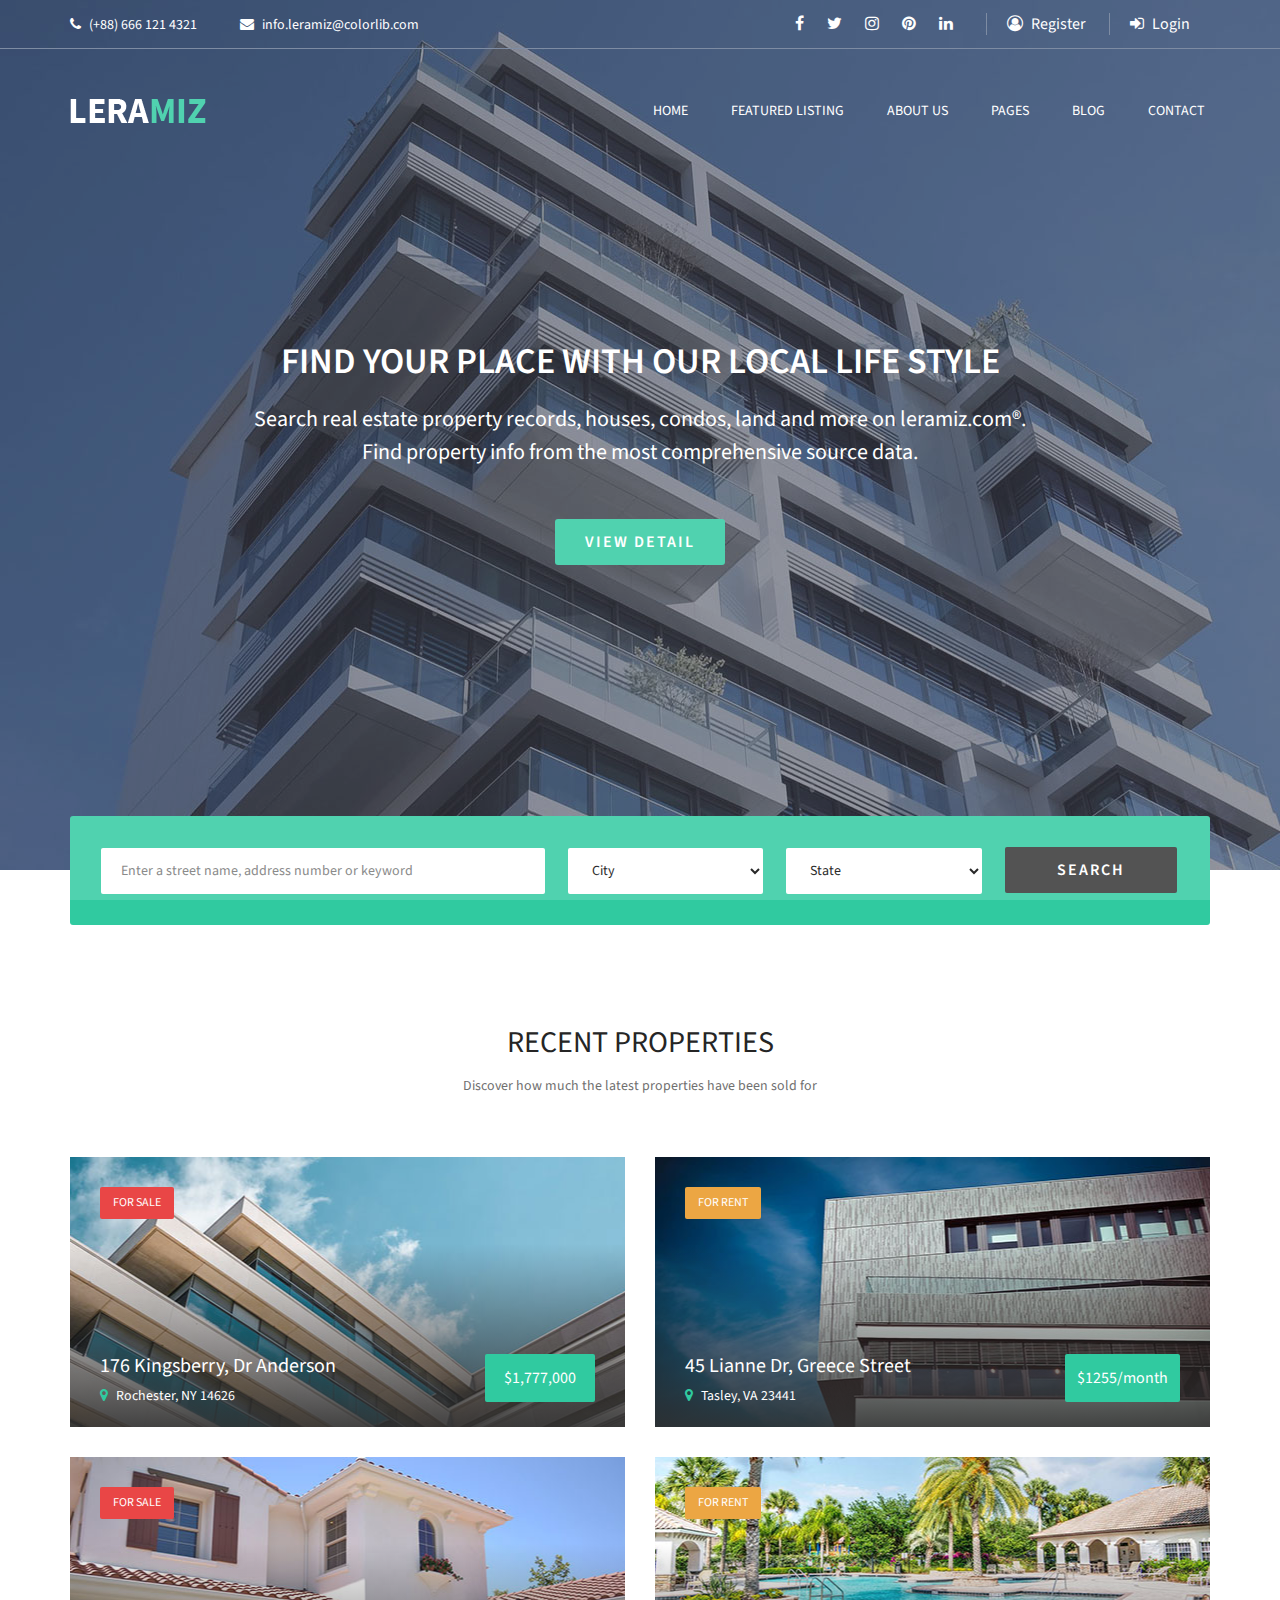
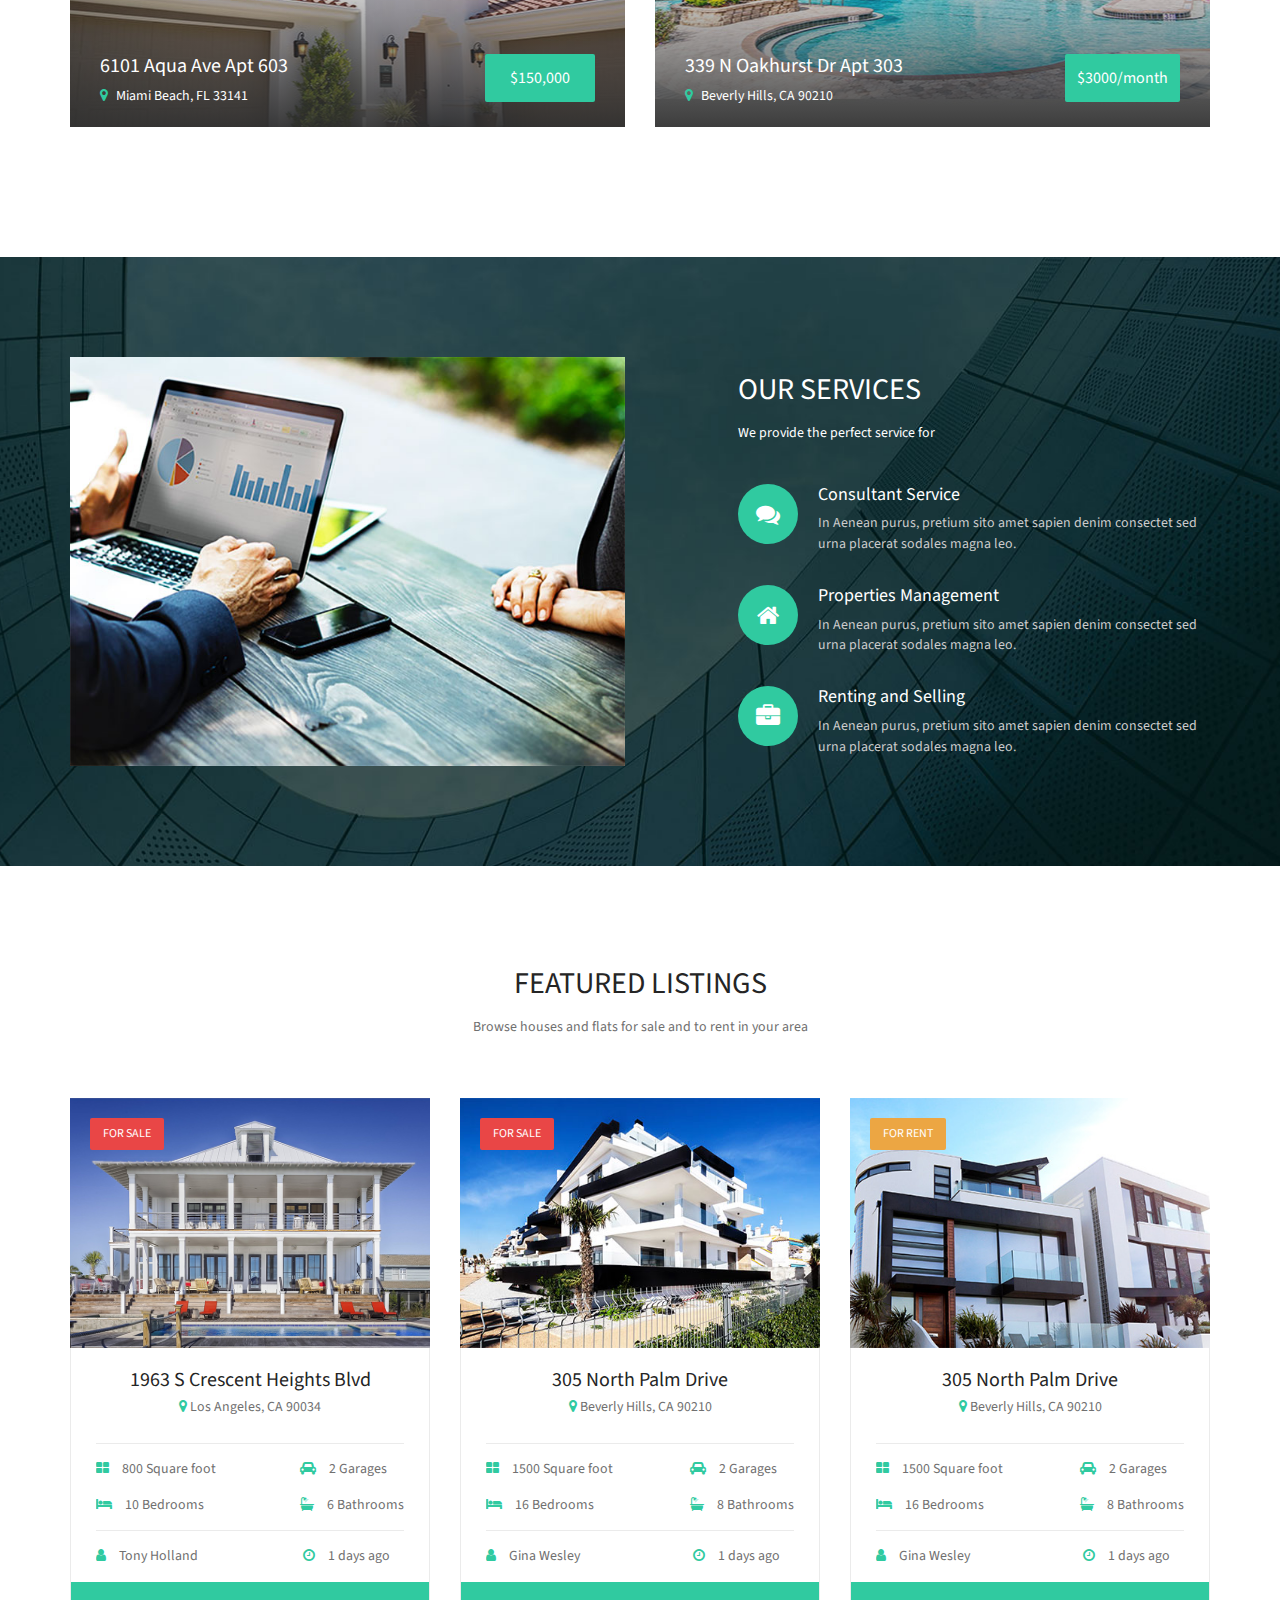
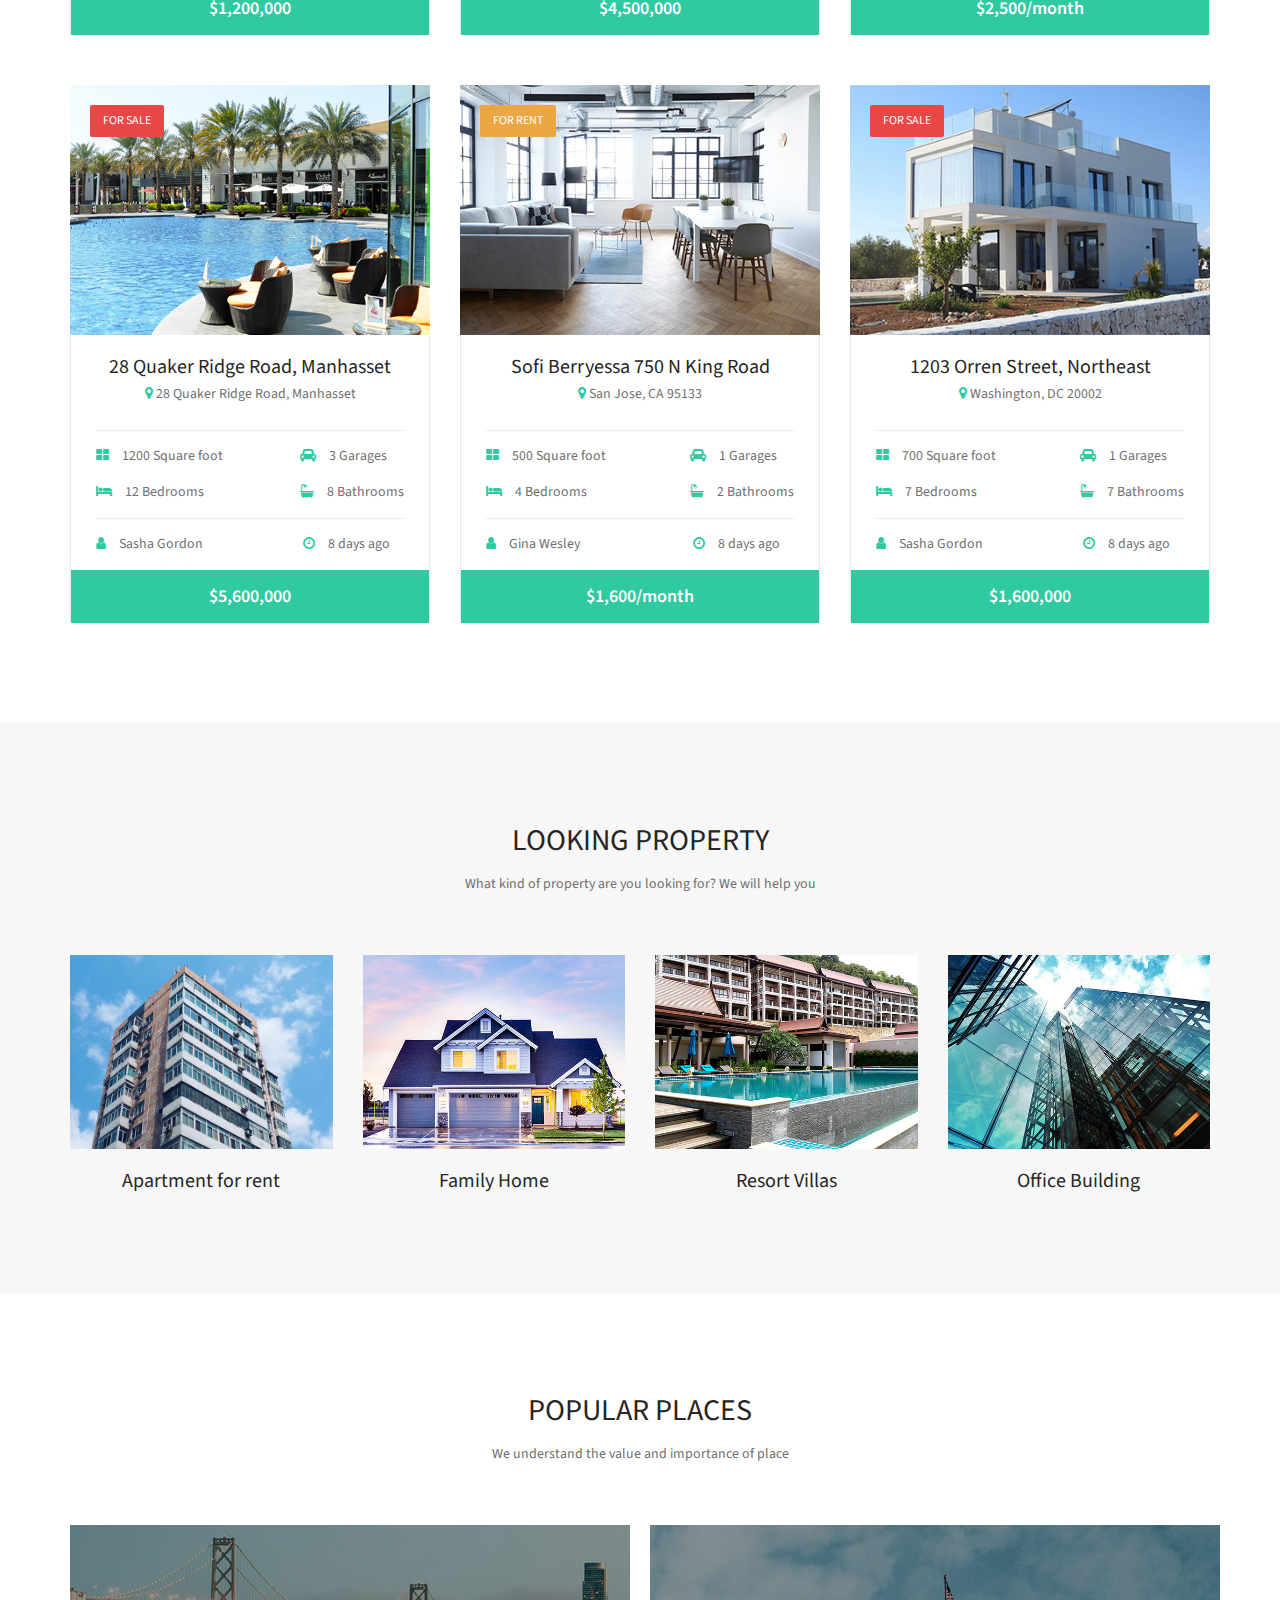
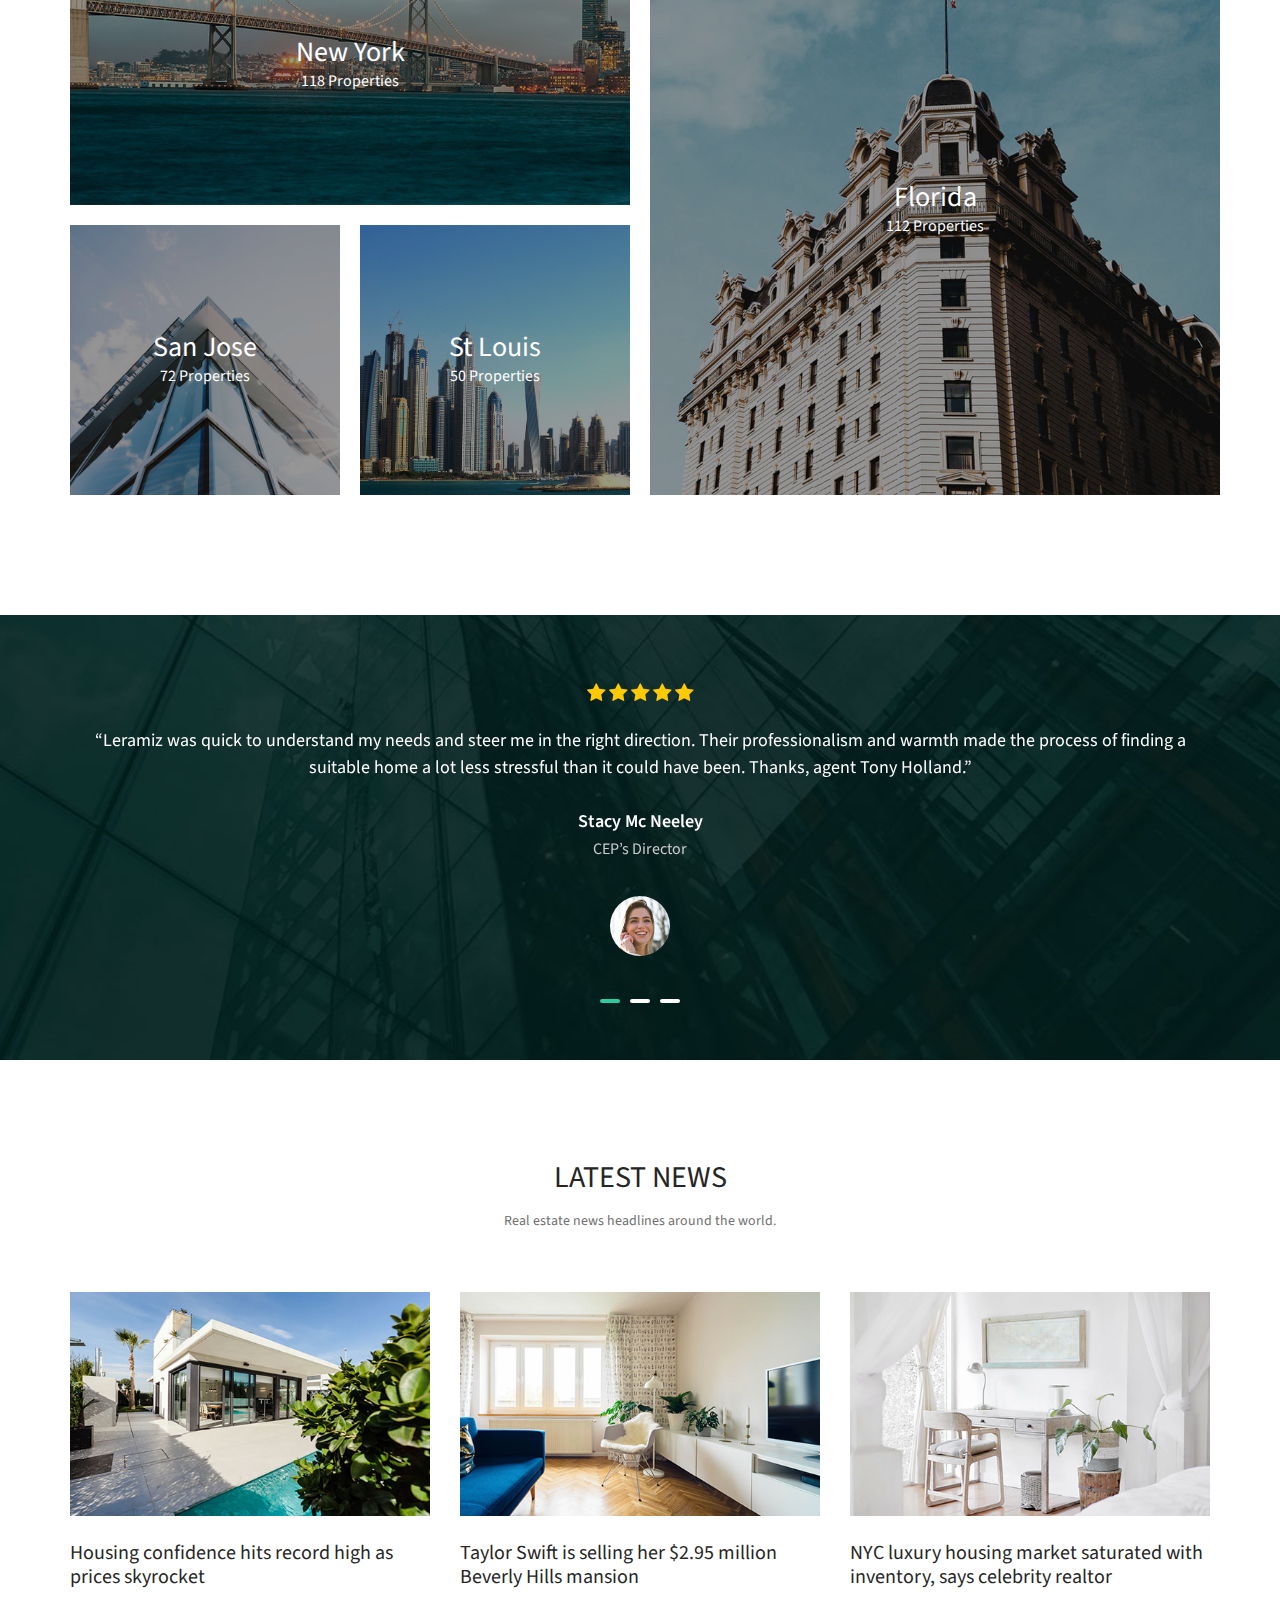
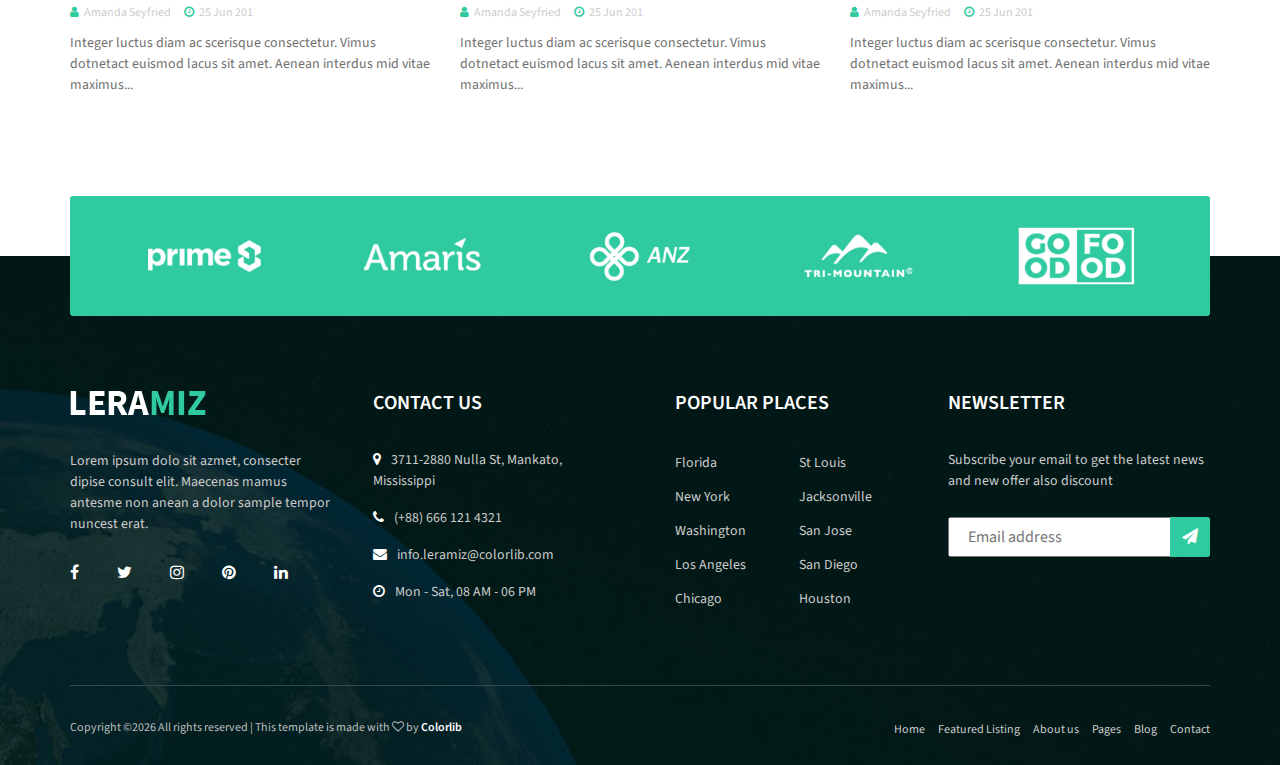
<file: index-2.html>
<!DOCTYPE html>
<html lang="en">
<head>
	<title>LERAMIZ - Landing Page Template</title>
	<meta charset="UTF-8">
	<meta name="description" content="LERAMIZ Landing Page Template">
	<meta name="keywords" content="LERAMIZ, unica, creative, html">
	<meta name="viewport" content="width=device-width, initial-scale=1.0">
	<!-- Favicon -->   
	<link href="img/favicon.ico" rel="shortcut icon"/>

	<!-- Google Fonts -->
	<link href="https://fonts.googleapis.com/css?family=Source+Sans+Pro" rel="stylesheet">

	<!-- Stylesheets -->
	<link rel="stylesheet" href="css/bootstrap.min.css"/>
	<link rel="stylesheet" href="css/font-awesome.min.css"/>
	<link rel="stylesheet" href="css/animate.css"/>
	<link rel="stylesheet" href="css/owl.carousel.css"/>
	<link rel="stylesheet" href="css/style.css"/>


	<!--[if lt IE 9]>
	  <script src="https://oss.maxcdn.com/html5shiv/3.7.2/html5shiv.min.js"></script>
	  <script src="https://oss.maxcdn.com/respond/1.4.2/respond.min.js"></script>
	<![endif]-->

</head>
<body>
	<!-- Page Preloder -->
	<div id="preloder">
		<div class="loader"></div>
	</div>
	
	<!-- Header section -->
	<header class="header-section">
		<div class="header-top">
			<div class="container">
				<div class="row">
					<div class="col-lg-6 header-top-left">
						<div class="top-info">
							<i class="fa fa-phone"></i>
							(+88) 666 121 4321
						</div>
						<div class="top-info">
							<i class="fa fa-envelope"></i>
							info.leramiz@colorlib.com
						</div>
					</div>
					<div class="col-lg-6 text-lg-right header-top-right">
						<div class="top-social">
							<a href=""><i class="fa fa-facebook"></i></a>
							<a href=""><i class="fa fa-twitter"></i></a>
							<a href=""><i class="fa fa-instagram"></i></a>
							<a href=""><i class="fa fa-pinterest"></i></a>
							<a href=""><i class="fa fa-linkedin"></i></a>
						</div>
						<div class="user-panel">
							<a href=""><i class="fa fa-user-circle-o"></i> Register</a>
							<a href=""><i class="fa fa-sign-in"></i> Login</a>
						</div>
					</div>
				</div>
			</div>
		</div>
		<div class="container">
			<div class="row">
				<div class="col-12">
					<div class="site-navbar">
						<a href="#" class="site-logo"><img src="img/logo.png" alt=""></a>
						<div class="nav-switch">
							<i class="fa fa-bars"></i>
						</div>
						<ul class="main-menu">
							<li><a href="index.html">Home</a></li>
							<li><a href="categories.html">FEATURED LISTING</a></li>
							<li><a href="about.html">ABOUT US</a></li>
							<li><a href="single-list.html">Pages</a></li>
							<li><a href="blog.html">Blog</a></li>
							<li><a href="contact.html">Contact</a></li>
						</ul>
					</div>
				</div>
			</div>
		</div>
	</header>
	<!-- Header section end -->


	<!-- Hero section -->
	<section class="hero-section set-bg" data-setbg="img/bg.jpg">
		<div class="container hero-text text-white">
			<h2>find your place with our local life style</h2>
			<p>Search real estate property records, houses, condos, land and more on leramiz.com®.<br>Find property info from the most comprehensive source data.</p>
			<a href="#" class="site-btn">VIEW DETAIL</a>
		</div>
	</section>
	<!-- Hero section end -->


	<!-- Filter form section -->
	<div class="filter-search">
		<div class="container">
			<form class="filter-form">
				<input type="text" placeholder="Enter a street name, address number or keyword">
				<select>
					<option value="City">City</option>
				</select>
				<select>
					<option value="City">State</option>
				</select>
				<button class="site-btn fs-submit">SEARCH</button>
			</form>
		</div>
	</div>
	<!-- Filter form section end -->



	<!-- Properties section -->
	<section class="properties-section spad">
		<div class="container">
			<div class="section-title text-center">
				<h3>RECENT PROPERTIES</h3>
				<p>Discover how much the latest properties have been sold for</p>
			</div>
			<div class="row">
				<div class="col-md-6">
					<div class="propertie-item set-bg" data-setbg="img/propertie/1.jpg">
						<div class="sale-notic">FOR SALE</div>
						<div class="propertie-info text-white">
							<div class="info-warp">
								<h5>176 Kingsberry, Dr Anderson</h5>
								<p><i class="fa fa-map-marker"></i> Rochester, NY 14626</p>
							</div>
							<div class="price">$1,777,000</div>
						</div>
					</div>
				</div>
				<div class="col-md-6">
					<div class="propertie-item set-bg" data-setbg="img/propertie/2.jpg">
						<div class="rent-notic">FOR Rent</div>
						<div class="propertie-info text-white">
							<div class="info-warp">
								<h5>45 Lianne Dr, Greece Street</h5>
								<p><i class="fa fa-map-marker"></i> Tasley, VA 23441</p>
							</div>
							<div class="price">$1255/month</div>
						</div>
					</div>
				</div>
				<div class="col-md-6">
					<div class="propertie-item set-bg" data-setbg="img/propertie/3.jpg">
						<div class="sale-notic">FOR SALE</div>
						<div class="propertie-info text-white">
							<div class="info-warp">
								<h5>6101 Aqua Ave Apt 603</h5>
								<p><i class="fa fa-map-marker"></i> Miami Beach, FL 33141</p>
							</div>
							<div class="price">$150,000</div>
						</div>
					</div>
				</div>
				<div class="col-md-6">
					<div class="propertie-item set-bg" data-setbg="img/propertie/4.jpg">
						<div class="rent-notic">FOR Rent</div>
						<div class="propertie-info text-white">
							<div class="info-warp">
								<h5>339 N Oakhurst Dr Apt 303</h5>
								<p><i class="fa fa-map-marker"></i> Beverly Hills, CA 90210</p>
							</div>
							<div class="price">$3000/month</div>
						</div>
					</div>
				</div>
			</div>
		</div>
	</section>
	<!-- Properties section end -->


	<!-- Services section -->
	<section class="services-section spad set-bg" data-setbg="img/service-bg.jpg">
		<div class="container">
			<div class="row">
				<div class="col-lg-6">
					<img src="img/service.jpg" alt="">
				</div>
				<div class="col-lg-5 offset-lg-1 pl-lg-0">
					<div class="section-title text-white">
						<h3>OUR SERVICES</h3>
						<p>We provide the perfect service for </p>
					</div>
					<div class="services">
						<div class="service-item">
							<i class="fa fa-comments"></i>
							<div class="service-text">
								<h5>Consultant Service</h5>
								<p>In Aenean purus, pretium sito amet sapien denim consectet sed urna placerat sodales magna leo.</p>
							</div>
						</div>
						<div class="service-item">
							<i class="fa fa-home"></i>
							<div class="service-text">
								<h5>Properties Management</h5>
								<p>In Aenean purus, pretium sito amet sapien denim consectet sed urna placerat sodales magna leo.</p>
							</div>
						</div>
						<div class="service-item">
							<i class="fa fa-briefcase"></i>
							<div class="service-text">
								<h5>Renting and Selling</h5>
								<p>In Aenean purus, pretium sito amet sapien denim consectet sed urna placerat sodales magna leo.</p>
							</div>
						</div>
					</div>
				</div>
			</div>
		</div>
	</section>
	<!-- Services section end -->


	<!-- feature section -->
	<section class="feature-section spad">
		<div class="container">
			<div class="section-title text-center">
				<h3>Featured Listings</h3>
				<p>Browse houses and flats for sale and to rent in your area</p>
			</div>
			<div class="row">
				<div class="col-lg-4 col-md-6">
					<!-- feature -->
					<div class="feature-item">
						<div class="feature-pic set-bg" data-setbg="img/feature/1.jpg">
							<div class="sale-notic">FOR SALE</div>
						</div>
						<div class="feature-text">
							<div class="text-center feature-title">
								<h5>1963 S Crescent Heights Blvd</h5>
								<p><i class="fa fa-map-marker"></i> Los Angeles, CA 90034</p>
							</div>
							<div class="room-info-warp">
								<div class="room-info">
									<div class="rf-left">
										<p><i class="fa fa-th-large"></i> 800 Square foot</p>
										<p><i class="fa fa-bed"></i> 10 Bedrooms</p>
									</div>
									<div class="rf-right">
										<p><i class="fa fa-car"></i> 2 Garages</p>
										<p><i class="fa fa-bath"></i> 6 Bathrooms</p>
									</div>	
								</div>
								<div class="room-info">
									<div class="rf-left">
										<p><i class="fa fa-user"></i> Tony Holland</p>
									</div>
									<div class="rf-right">
										<p><i class="fa fa-clock-o"></i> 1 days ago</p>
									</div>	
								</div>
							</div>
							<a href="#" class="room-price">$1,200,000</a>
						</div>
					</div>
				</div>
				<div class="col-lg-4 col-md-6">
					<!-- feature -->
					<div class="feature-item">
						<div class="feature-pic set-bg" data-setbg="img/feature/2.jpg">
							<div class="sale-notic">FOR SALE</div>
						</div>
						<div class="feature-text">
							<div class="text-center feature-title">
								<h5>305 North Palm Drive</h5>
								<p><i class="fa fa-map-marker"></i> Beverly Hills, CA 90210</p>
							</div>
							<div class="room-info-warp">
								<div class="room-info">
									<div class="rf-left">
										<p><i class="fa fa-th-large"></i> 1500 Square foot</p>
										<p><i class="fa fa-bed"></i> 16 Bedrooms</p>
									</div>
									<div class="rf-right">
										<p><i class="fa fa-car"></i> 2 Garages</p>
										<p><i class="fa fa-bath"></i> 8 Bathrooms</p>
									</div>	
								</div>
								<div class="room-info">
									<div class="rf-left">
										<p><i class="fa fa-user"></i> Gina Wesley</p>
									</div>
									<div class="rf-right">
										<p><i class="fa fa-clock-o"></i> 1 days ago</p>
									</div>	
								</div>
							</div>
							<a href="#" class="room-price">$4,500,000</a>
						</div>
					</div>
				</div>
				<div class="col-lg-4 col-md-6">
					<!-- feature -->
					<div class="feature-item">
						<div class="feature-pic set-bg" data-setbg="img/feature/3.jpg">
							<div class="rent-notic">FOR Rent</div>
						</div>
						<div class="feature-text">
							<div class="text-center feature-title">
								<h5>305 North Palm Drive</h5>
								<p><i class="fa fa-map-marker"></i> Beverly Hills, CA 90210</p>
							</div>
							<div class="room-info-warp">
								<div class="room-info">
									<div class="rf-left">
										<p><i class="fa fa-th-large"></i> 1500 Square foot</p>
										<p><i class="fa fa-bed"></i> 16 Bedrooms</p>
									</div>
									<div class="rf-right">
										<p><i class="fa fa-car"></i> 2 Garages</p>
										<p><i class="fa fa-bath"></i> 8 Bathrooms</p>
									</div>	
								</div>
								<div class="room-info">
									<div class="rf-left">
										<p><i class="fa fa-user"></i> Gina Wesley</p>
									</div>
									<div class="rf-right">
										<p><i class="fa fa-clock-o"></i> 1 days ago</p>
									</div>	
								</div>
							</div>
							<a href="#" class="room-price">$2,500/month</a>
						</div>
					</div>
				</div>
				<div class="col-lg-4 col-md-6">
					<!-- feature -->
					<div class="feature-item">
						<div class="feature-pic set-bg" data-setbg="img/feature/4.jpg">
							<div class="sale-notic">FOR SALE</div>
						</div>
						<div class="feature-text">
							<div class="text-center feature-title">
								<h5>28 Quaker Ridge Road, Manhasset</h5>
								<p><i class="fa fa-map-marker"></i> 28 Quaker Ridge Road, Manhasset</p>
							</div>
							<div class="room-info-warp">
								<div class="room-info">
									<div class="rf-left">
										<p><i class="fa fa-th-large"></i> 1200 Square foot</p>
										<p><i class="fa fa-bed"></i> 12 Bedrooms</p>
									</div>
									<div class="rf-right">
										<p><i class="fa fa-car"></i> 3 Garages</p>
										<p><i class="fa fa-bath"></i> 8 Bathrooms</p>
									</div>	
								</div>
								<div class="room-info">
									<div class="rf-left">
										<p><i class="fa fa-user"></i> Sasha Gordon </p>
									</div>
									<div class="rf-right">
										<p><i class="fa fa-clock-o"></i> 8 days ago</p>
									</div>	
								</div>
							</div>
							<a href="#" class="room-price">$5,600,000</a>
						</div>
					</div>
				</div>
				<div class="col-lg-4 col-md-6">
					<!-- feature -->
					<div class="feature-item">
						<div class="feature-pic set-bg" data-setbg="img/feature/5.jpg">
							<div class="rent-notic">FOR Rent</div>
						</div>
						<div class="feature-text">
							<div class="text-center feature-title">
								<h5>Sofi Berryessa 750 N King Road</h5>
								<p><i class="fa fa-map-marker"></i> San Jose, CA 95133</p>
							</div>
							<div class="room-info-warp">
								<div class="room-info">
									<div class="rf-left">
										<p><i class="fa fa-th-large"></i> 500 Square foot</p>
										<p><i class="fa fa-bed"></i> 4 Bedrooms</p>
									</div>
									<div class="rf-right">
										<p><i class="fa fa-car"></i> 1 Garages</p>
										<p><i class="fa fa-bath"></i> 2 Bathrooms</p>
									</div>	
								</div>
								<div class="room-info">
									<div class="rf-left">
										<p><i class="fa fa-user"></i> Gina Wesley</p>
									</div>
									<div class="rf-right">
										<p><i class="fa fa-clock-o"></i> 8 days ago</p>
									</div>	
								</div>
							</div>
							<a href="#" class="room-price">$1,600/month</a>
						</div>
					</div>
				</div>
				<div class="col-lg-4 col-md-6">
					<!-- feature -->
					<div class="feature-item">
						<div class="feature-pic set-bg" data-setbg="img/feature/6.jpg">
							<div class="sale-notic">FOR SALE</div>
						</div>
						<div class="feature-text">
							<div class="text-center feature-title">
								<h5>1203 Orren Street, Northeast</h5>
								<p><i class="fa fa-map-marker"></i> Washington, DC 20002</p>
							</div>
							<div class="room-info-warp">
								<div class="room-info">
									<div class="rf-left">
										<p><i class="fa fa-th-large"></i> 700 Square foot</p>
										<p><i class="fa fa-bed"></i> 7 Bedrooms</p>
									</div>
									<div class="rf-right">
										<p><i class="fa fa-car"></i> 1 Garages</p>
										<p><i class="fa fa-bath"></i> 7 Bathrooms</p>
									</div>	
								</div>
								<div class="room-info">
									<div class="rf-left">
										<p><i class="fa fa-user"></i> Sasha Gordon </p>
									</div>
									<div class="rf-right">
										<p><i class="fa fa-clock-o"></i> 8 days ago</p>
									</div>	
								</div>
							</div>
							<a href="#" class="room-price">$1,600,000</a>
						</div>
					</div>
				</div>
			</div>
		</div>
	</section>
	<!-- feature section end -->



	<!-- feature category section -->
	<section class="feature-category-section spad">
		<div class="container">
			<div class="section-title text-center">
				<h3>LOOKING PROPERTY</h3>
				<p>What kind of property are you looking for? We will help you</p>
			</div>
			<div class="row">
				<div class="col-lg-3 col-md-6 f-cata">
					<img src="img/feature-cate/1.jpg" alt="">
					<h5>Apartment for rent</h5>
				</div>
				<div class="col-lg-3 col-md-6 f-cata">
					<img src="img/feature-cate/2.jpg" alt="">
					<h5>Family Home</h5>
				</div>
				<div class="col-lg-3 col-md-6 f-cata">
					<img src="img/feature-cate/3.jpg" alt="">
					<h5>Resort Villas</h5>
				</div>
				<div class="col-lg-3 col-md-6 f-cata">
					<img src="img/feature-cate/4.jpg" alt="">
					<h5>Office Building</h5>
				</div>
			</div>
		</div>
	</section>
	<!-- feature category section end-->


	<!-- Gallery section -->
	<section class="gallery-section spad">
		<div class="container">
			<div class="section-title text-center">
				<h3>Popular Places</h3>
				<p>We understand the value and importance of place</p>
			</div>
			<div class="gallery">
				<div class="grid-sizer"></div>
				<a href="#" class="gallery-item grid-long set-bg" data-setbg="img/gallery/1.jpg">
					<div class="gi-info">
						<h3>New York</h3>
						<p>118 Properties</p>
					</div>
				</a>
				<a href="#" class="gallery-item grid-wide set-bg" data-setbg="img/gallery/2.jpg">
					<div class="gi-info">
						<h3>Florida</h3>
						<p>112 Properties</p>
					</div>
				</a>
				<a href="#" class="gallery-item set-bg" data-setbg="img/gallery/3.jpg">
					<div class="gi-info">
						<h3>San Jose</h3>
						<p>72 Properties</p>
					</div>
				</a>
				<a href="#" class="gallery-item set-bg" data-setbg="img/gallery/4.jpg">
					<div class="gi-info">
						<h3>St Louis</h3>
						<p>50 Properties</p>
					</div>
				</a>
				
			</div>
		</div>
	</section>
	<!-- Gallery section end -->



	<!-- Review section -->
	<section class="review-section set-bg" data-setbg="img/review-bg.jpg">
		<div class="container">
			<div class="review-slider owl-carousel">
				<div class="review-item text-white">
					<div class="rating">
						<i class="fa fa-star"></i>
						<i class="fa fa-star"></i>
						<i class="fa fa-star"></i>
						<i class="fa fa-star"></i>
						<i class="fa fa-star"></i>
					</div>
					<p>“Leramiz was quick to understand my needs and steer me in the right direction. Their professionalism and warmth made the process of finding a suitable home a lot less stressful than it could have been. Thanks, agent Tony Holland.”</p>
					<h5>Stacy Mc Neeley</h5>
					<span>CEP’s Director</span>
					<div class="clint-pic set-bg" data-setbg="img/review/1.jpg"></div>
				</div>
				<div class="review-item text-white">
					<div class="rating">
						<i class="fa fa-star"></i>
						<i class="fa fa-star"></i>
						<i class="fa fa-star"></i>
						<i class="fa fa-star"></i>
						<i class="fa fa-star"></i>
					</div>
					<p>“Leramiz was quick to understand my needs and steer me in the right direction. Their professionalism and warmth made the process of finding a suitable home a lot less stressful than it could have been. Thanks, agent Tony Holland.”</p>
					<h5>Stacy Mc Neeley</h5>
					<span>CEP’s Director</span>
					<div class="clint-pic set-bg" data-setbg="img/review/1.jpg"></div>
				</div>
				<div class="review-item text-white">
					<div class="rating">
						<i class="fa fa-star"></i>
						<i class="fa fa-star"></i>
						<i class="fa fa-star"></i>
						<i class="fa fa-star"></i>
						<i class="fa fa-star"></i>
					</div>
					<p>“Leramiz was quick to understand my needs and steer me in the right direction. Their professionalism and warmth made the process of finding a suitable home a lot less stressful than it could have been. Thanks, agent Tony Holland.”</p>
					<h5>Stacy Mc Neeley</h5>
					<span>CEP’s Director</span>
					<div class="clint-pic set-bg" data-setbg="img/review/1.jpg"></div>
				</div>
			</div>
		</div>
	</section>
	<!-- Review section end-->


	<!-- Blog section -->
	<section class="blog-section spad">
		<div class="container">
			<div class="section-title text-center">
				<h3>LATEST NEWS</h3>
				<p>Real estate news headlines around the world.</p>
			</div>
			<div class="row">
				<div class="col-lg-4 col-md-6 blog-item">
					<img src="img/blog/1.jpg" alt="">
					<h5><a href="single-blog.html">Housing confidence hits record high as prices skyrocket</a></h5>
					<div class="blog-meta">
						<span><i class="fa fa-user"></i>Amanda Seyfried</span>
						<span><i class="fa fa-clock-o"></i>25 Jun 201</span>
					</div>
					<p>Integer luctus diam ac scerisque consectetur. Vimus dotnetact euismod lacus sit amet. Aenean interdus mid vitae maximus...</p>
				</div>
				<div class="col-lg-4 col-md-6 blog-item">
					<img src="img/blog/2.jpg" alt="">
					<h5><a href="single-blog.html">Taylor Swift is selling her $2.95 million Beverly Hills mansion</a></h5>
					<div class="blog-meta">
						<span><i class="fa fa-user"></i>Amanda Seyfried</span>
						<span><i class="fa fa-clock-o"></i>25 Jun 201</span>
					</div>
					<p>Integer luctus diam ac scerisque consectetur. Vimus dotnetact euismod lacus sit amet. Aenean interdus mid vitae maximus...</p>
				</div>
				<div class="col-lg-4 col-md-6 blog-item">
					<img src="img/blog/3.jpg" alt="">
					<h5><a href="single-blog.html">NYC luxury housing market saturated with inventory, says celebrity realtor</a></h5>
					<div class="blog-meta">
						<span><i class="fa fa-user"></i>Amanda Seyfried</span>
						<span><i class="fa fa-clock-o"></i>25 Jun 201</span>
					</div>
					<p>Integer luctus diam ac scerisque consectetur. Vimus dotnetact euismod lacus sit amet. Aenean interdus mid vitae maximus...</p>
				</div>
			</div>
		</div>
	</section>
	<!-- Blog section end -->

	<!-- Clients section -->
	<div class="clients-section">
		<div class="container">
			<div class="clients-slider owl-carousel">
				<a href="#">
					<img src="img/partner/1.png" alt="">
				</a>
				<a href="#">
					<img src="img/partner/2.png" alt="">
				</a>
				<a href="#">
					<img src="img/partner/3.png" alt="">
				</a>
				<a href="#">
					<img src="img/partner/4.png" alt="">
				</a>
				<a href="#">
					<img src="img/partner/5.png" alt="">
				</a>
			</div>
		</div>
	</div>
	<!-- Clients section end -->



	<!-- Footer section -->
	<footer class="footer-section set-bg" data-setbg="img/footer-bg.jpg">
		<div class="container">
			<div class="row">
				<div class="col-lg-3 col-md-6 footer-widget">
					<img src="img/logo.png" alt="">
					<p>Lorem ipsum dolo sit azmet, consecter dipise consult  elit. Maecenas mamus antesme non anean a dolor sample tempor nuncest erat.</p>
					<div class="social">
						<a href="#"><i class="fa fa-facebook"></i></a>
						<a href="#"><i class="fa fa-twitter"></i></a>
						<a href="#"><i class="fa fa-instagram"></i></a>
						<a href="#"><i class="fa fa-pinterest"></i></a>
						<a href="#"><i class="fa fa-linkedin"></i></a>
					</div>
				</div>
				<div class="col-lg-3 col-md-6 footer-widget">
					<div class="contact-widget">
						<h5 class="fw-title">CONTACT US</h5>
						<p><i class="fa fa-map-marker"></i>3711-2880 Nulla St, Mankato, Mississippi </p>
						<p><i class="fa fa-phone"></i>(+88) 666 121 4321</p>
						<p><i class="fa fa-envelope"></i>info.leramiz@colorlib.com</p>
						<p><i class="fa fa-clock-o"></i>Mon - Sat, 08 AM - 06 PM</p>
					</div>
				</div>
				<div class="col-lg-3 col-md-6 footer-widget">
					<div class="double-menu-widget">
						<h5 class="fw-title">POPULAR PLACES</h5>
						<ul>
							<li><a href="">Florida</a></li>
							<li><a href="">New York</a></li>
							<li><a href="">Washington</a></li>
							<li><a href="">Los Angeles</a></li>
							<li><a href="">Chicago</a></li>
						</ul>
						<ul>
							<li><a href="">St Louis</a></li>
							<li><a href="">Jacksonville</a></li>
							<li><a href="">San Jose</a></li>
							<li><a href="">San Diego</a></li>
							<li><a href="">Houston</a></li>
						</ul>
					</div>
				</div>
				<div class="col-lg-3 col-md-6  footer-widget">
					<div class="newslatter-widget">
						<h5 class="fw-title">NEWSLETTER</h5>
						<p>Subscribe your email to get the latest news and new offer also discount</p>
						<form class="footer-newslatter-form">
							<input type="text" placeholder="Email address">
							<button><i class="fa fa-send"></i></button>
						</form>
					</div>
				</div>
			</div>
			<div class="footer-bottom">
				<div class="footer-nav">
					<ul>
						<li><a href="">Home</a></li>
						<li><a href="">Featured Listing</a></li>
						<li><a href="">About us</a></li>
						<li><a href="">Pages</a></li>
						<li><a href="">Blog</a></li>
						<li><a href="">Contact</a></li>
					</ul>
				</div>
				<div class="copyright">
					<p><!-- Link back to Colorlib can't be removed. Template is licensed under CC BY 3.0. -->
Copyright &copy;<script>document.write(new Date().getFullYear());</script> All rights reserved | This template is made with <i class="fa fa-heart-o" aria-hidden="true"></i> by <a href="https://colorlib.com" target="_blank">Colorlib</a>
<!-- Link back to Colorlib can't be removed. Template is licensed under CC BY 3.0. --></p>
				</div>
			</div>
		</div>
	</footer>
	<!-- Footer section end -->
                                        
	<!--====== Javascripts & Jquery ======-->
	<script src="js/jquery-3.2.1.min.js"></script>
	<script src="js/bootstrap.min.js"></script>
	<script src="js/owl.carousel.min.js"></script>
	<script src="js/masonry.pkgd.min.js"></script>
	<script src="js/magnific-popup.min.js"></script>
	<script src="js/main.js"></script>
</body>
</html>
</file>
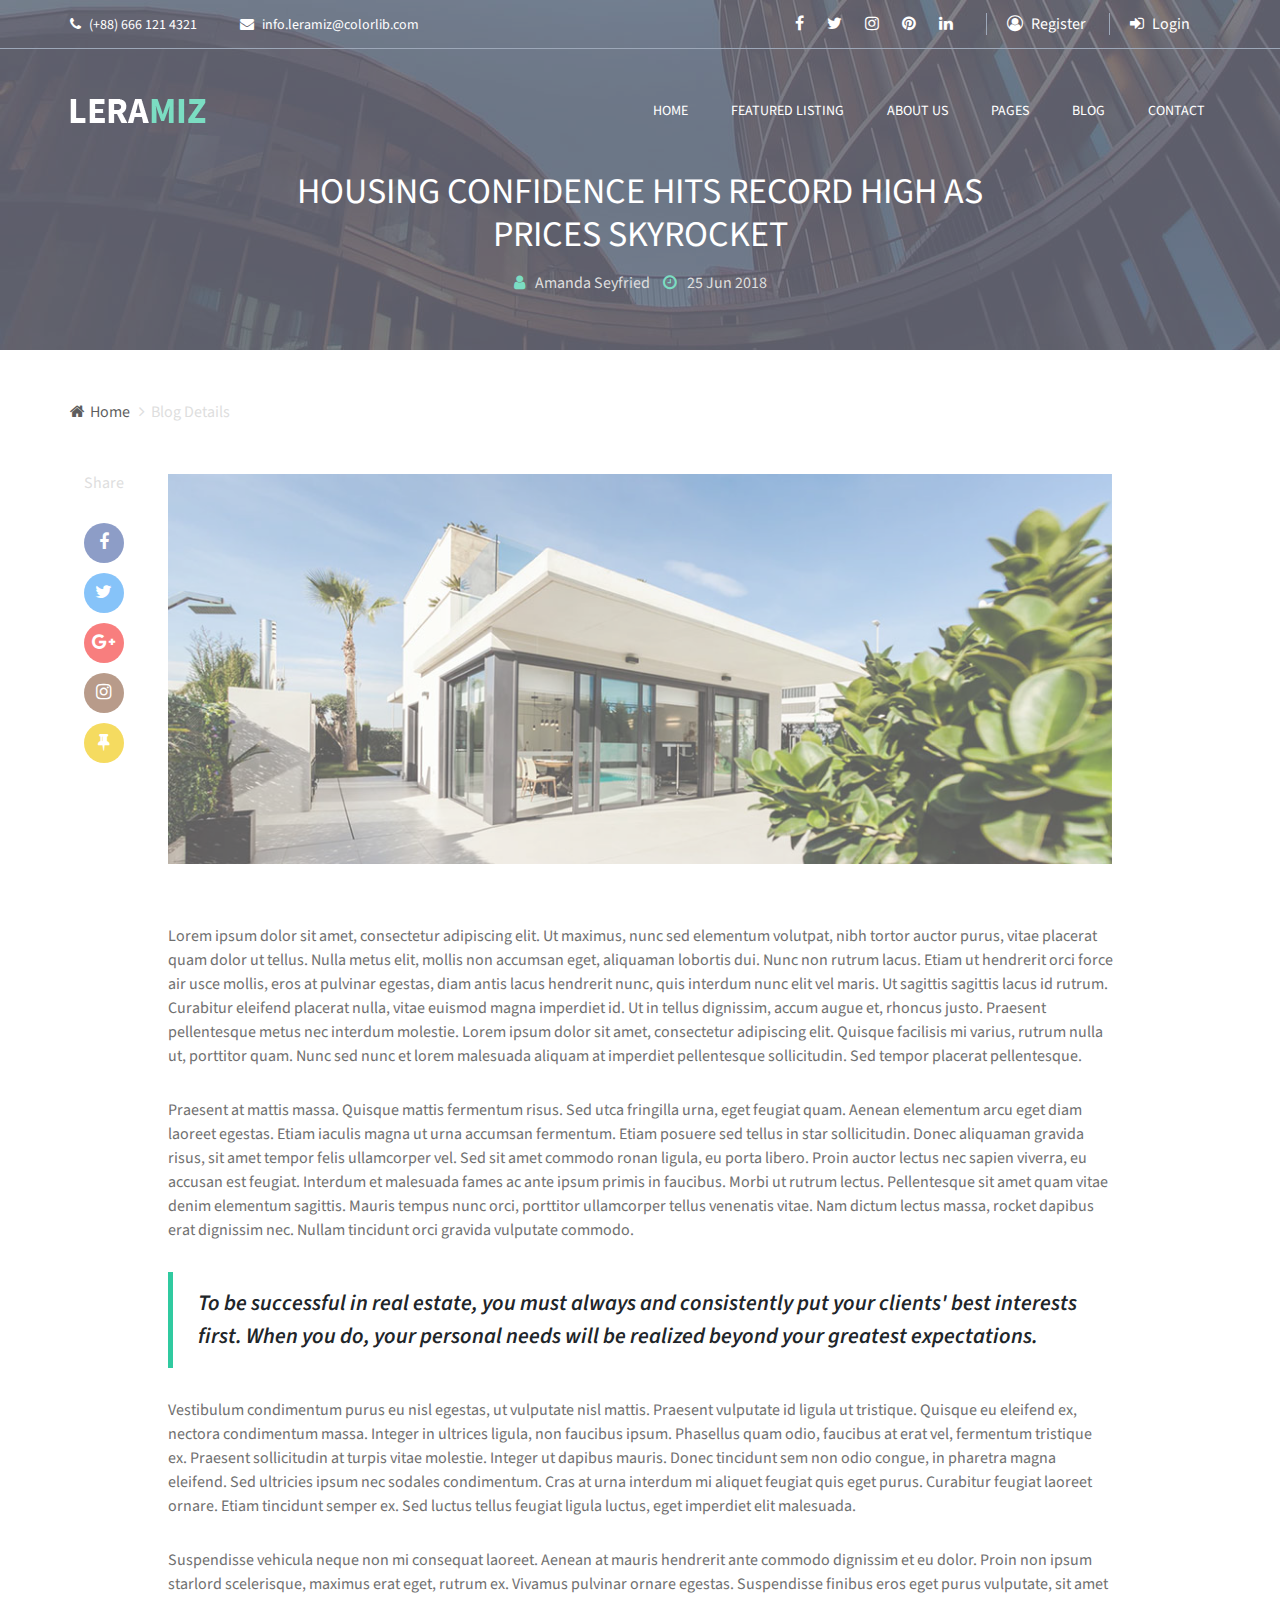
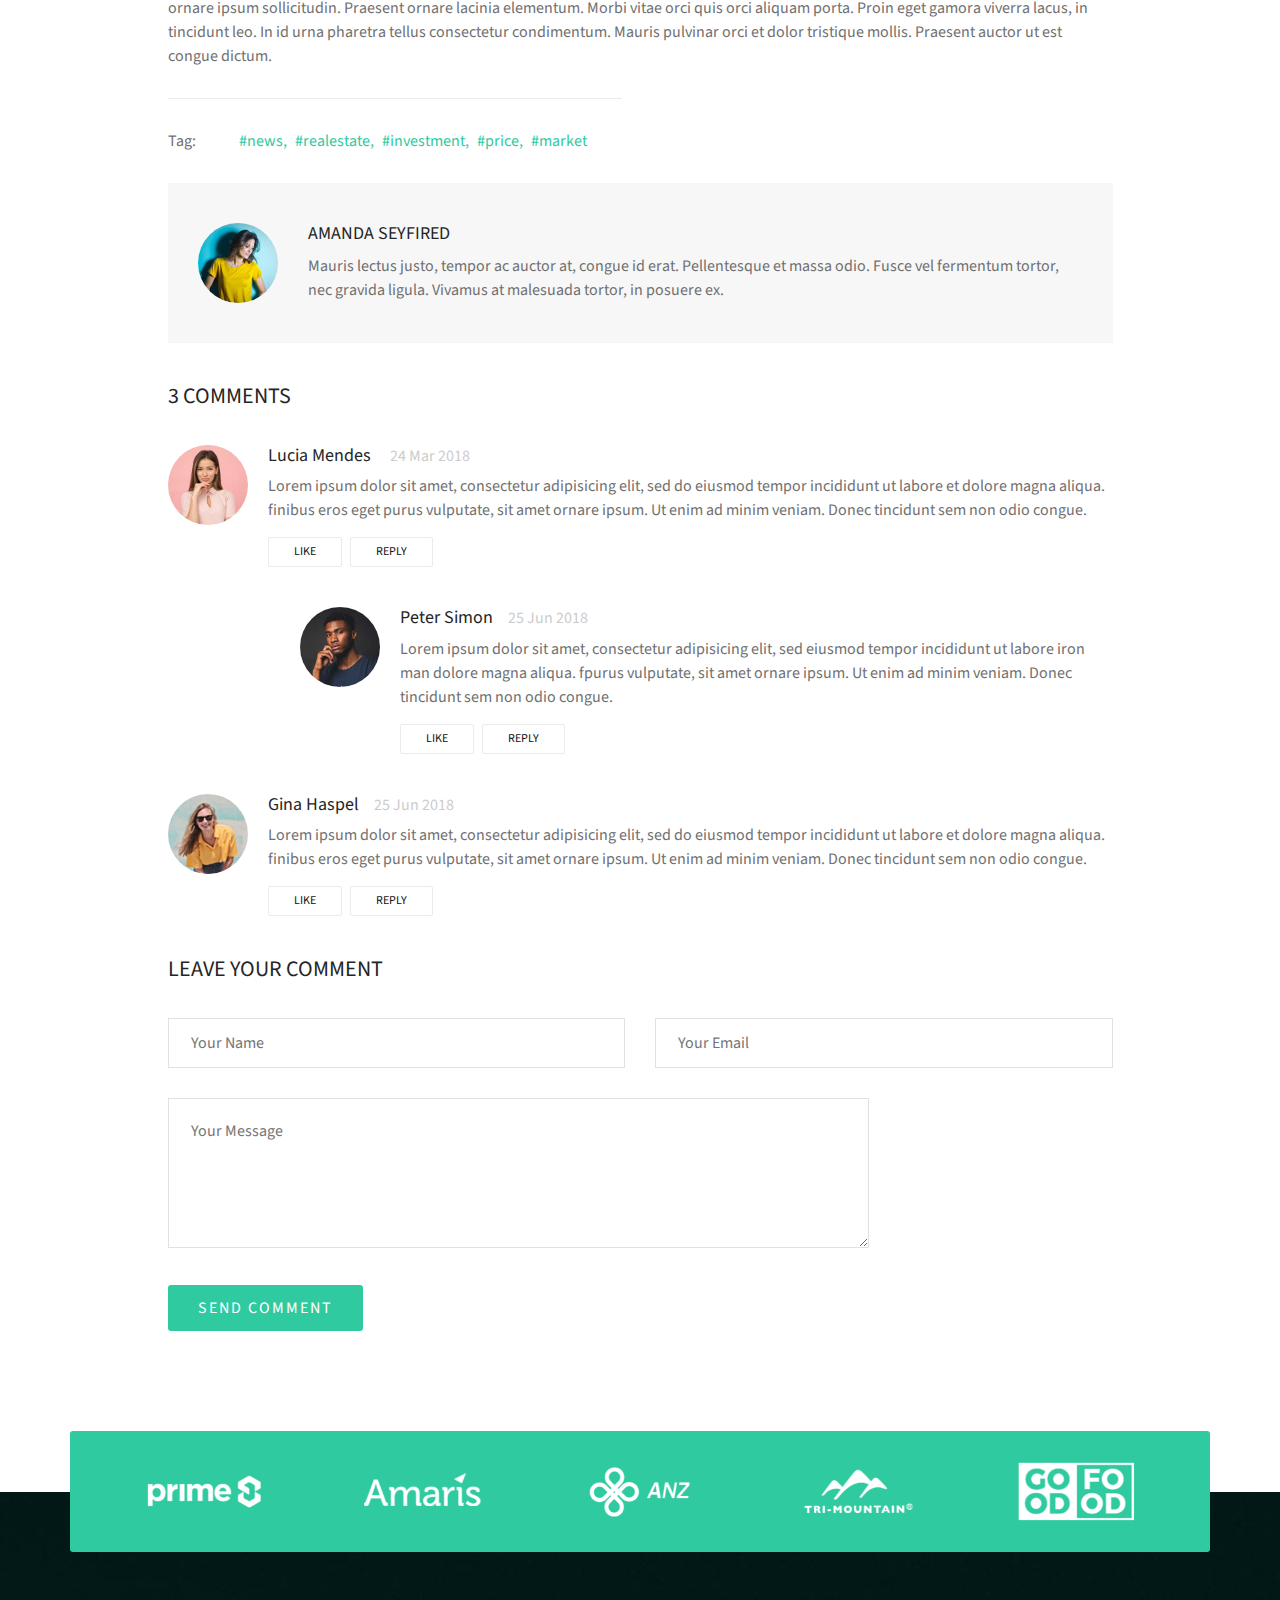
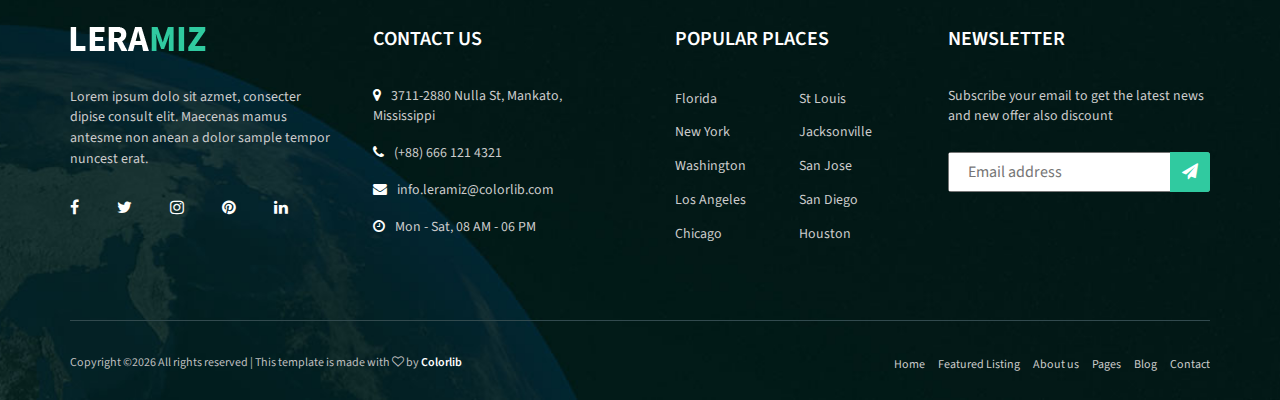
<file: single-blog.html>
<!DOCTYPE html>
<html lang="en">
<head>
	<title>LERAMIZ - Landing Page Template</title>
	<meta charset="UTF-8">
	<meta name="description" content="LERAMIZ Landing Page Template">
	<meta name="keywords" content="LERAMIZ, unica, creative, html">
	<meta name="viewport" content="width=device-width, initial-scale=1.0">
	<!-- Favicon -->   
	<link href="img/favicon.ico" rel="shortcut icon"/>

	<!-- Google Fonts -->
	<link href="https://fonts.googleapis.com/css?family=Source+Sans+Pro" rel="stylesheet">

	<!-- Stylesheets -->
	<link rel="stylesheet" href="css/bootstrap.min.css"/>
	<link rel="stylesheet" href="css/font-awesome.min.css"/>
	<link rel="stylesheet" href="css/animate.css"/>
	<link rel="stylesheet" href="css/owl.carousel.css"/>
	<link rel="stylesheet" href="css/style.css"/>


	<!--[if lt IE 9]>
	  <script src="https://oss.maxcdn.com/html5shiv/3.7.2/html5shiv.min.js"></script>
	  <script src="https://oss.maxcdn.com/respond/1.4.2/respond.min.js"></script>
	<![endif]-->

</head>
<body>
	<!-- Page Preloder -->
	<div id="preloder">
		<div class="loader"></div>
	</div>

	<!-- Header section -->
	<header class="header-section">
		<div class="header-top">
			<div class="container">
				<div class="row">
					<div class="col-lg-6 header-top-left">
						<div class="top-info">
							<i class="fa fa-phone"></i>
							(+88) 666 121 4321
						</div>
						<div class="top-info">
							<i class="fa fa-envelope"></i>
							info.leramiz@colorlib.com
						</div>
					</div>
					<div class="col-lg-6 text-lg-right header-top-right">
						<div class="top-social">
							<a href=""><i class="fa fa-facebook"></i></a>
							<a href=""><i class="fa fa-twitter"></i></a>
							<a href=""><i class="fa fa-instagram"></i></a>
							<a href=""><i class="fa fa-pinterest"></i></a>
							<a href=""><i class="fa fa-linkedin"></i></a>
						</div>
						<div class="user-panel">
							<a href=""><i class="fa fa-user-circle-o"></i> Register</a>
							<a href=""><i class="fa fa-sign-in"></i> Login</a>
						</div>
					</div>
				</div>
			</div>
		</div>
		<div class="container">
			<div class="row">
				<div class="col-12">
					<div class="site-navbar">
						<a href="#" class="site-logo"><img src="img/logo.png" alt=""></a>
						<div class="nav-switch">
							<i class="fa fa-bars"></i>
						</div>
						<ul class="main-menu">
							<li><a href="index.html">Home</a></li>
							<li><a href="categories.html">FEATURED LISTING</a></li>
							<li><a href="about.html">ABOUT US</a></li>
							<li><a href="single-list.html">Pages</a></li>
							<li><a href="blog.html">Blog</a></li>
							<li><a href="contact.html">Contact</a></li>
						</ul>
					</div>
				</div>
			</div>
		</div>
	</header>
	<!-- Header section end -->


	<!-- Page top section -->
	<section class="page-top-section single-blog set-bg " data-setbg="img/page-top-bg.jpg">
		<div class="container text-white">
			<div class="row">
				<div class="col-xl-8 offset-lg-2">
					<h2>Housing confidence hits record high as prices skyrocket</h2>
					<a href=""><i class="fa fa-user"></i>Amanda Seyfried</a>
					<a href=""><i class="fa fa-clock-o"></i>25 Jun 2018</a>
				</div>
			</div>
		</div>
	</section>
	<!--  Page top end -->

	<!-- Breadcrumb -->
	<div class="site-breadcrumb">
		<div class="container">
			<a href=""><i class="fa fa-home"></i>Home</a>
			<span><i class="fa fa-angle-right"></i>Blog Details</span>
		</div>
	</div>

	<!-- page -->
	<section class="page-section single-blog">
		<div class="container">
			<div class="row">
				<div class="col-md-1 blog-share">
					<h5>Share</h5>
					<div class="share-links">
						<a href="#" class="facebook"><i class="fa fa-facebook"></i></a>
						<a href="#" class="twitter"><i class="fa fa-twitter"></i></a>
						<a href="#" class="google-plus"><i class="fa fa-google-plus"></i></a>
						<a href="#" class="instagram"><i class="fa fa-instagram"></i></a>
						<a href="#" class="pin"><i class="fa fa-thumb-tack"></i></a>
					</div>
				</div>
				<div class="col-md-10 singel-blog-content">
					<img src="img/blog/single-blog.jpg" alt="">
					<p>Lorem ipsum dolor sit amet, consectetur adipiscing elit. Ut maximus, nunc sed elementum volutpat, nibh tortor auctor purus, vitae placerat quam dolor ut tellus. Nulla metus elit, mollis non accumsan eget, aliquaman lobortis dui. Nunc non rutrum lacus. Etiam ut hendrerit orci force air usce mollis, eros at pulvinar egestas, diam antis lacus hendrerit nunc, quis interdum nunc elit vel maris. Ut sagittis sagittis lacus id rutrum. Curabitur eleifend placerat nulla, vitae euismod magna imperdiet id. Ut in tellus dignissim, accum augue et, rhoncus justo. Praesent pellentesque metus nec interdum molestie. Lorem ipsum dolor sit amet, consectetur adipiscing elit. Quisque facilisis mi varius, rutrum nulla ut, porttitor quam. Nunc sed nunc et lorem malesuada aliquam at imperdiet pellentesque sollicitudin. Sed tempor placerat pellentesque.</p>
					<p>Praesent at mattis massa. Quisque mattis fermentum risus. Sed utca fringilla urna, eget feugiat quam. Aenean elementum arcu eget diam laoreet egestas. Etiam iaculis magna ut urna accumsan fermentum. Etiam posuere sed tellus in star sollicitudin. Donec aliquaman gravida risus, sit amet tempor felis ullamcorper vel. Sed sit amet commodo ronan ligula, eu porta libero. Proin auctor lectus nec sapien viverra, eu accusan est feugiat. Interdum et malesuada fames ac ante ipsum primis in faucibus. Morbi ut rutrum lectus. Pellentesque sit amet quam vitae denim elementum sagittis. Mauris tempus nunc orci, porttitor ullamcorper tellus venenatis vitae. Nam dictum lectus massa, rocket dapibus erat dignissim nec. Nullam tincidunt orci gravida vulputate commodo.</p>
					<blockquote>
						To be successful in real estate, you must always and consistently put your clients' best interests first. When you do, your personal needs will be realized beyond your greatest expectations.
					</blockquote>
					<p>Vestibulum condimentum purus eu nisl egestas, ut vulputate nisl mattis. Praesent vulputate id ligula ut tristique. Quisque eu eleifend ex, nectora condimentum massa. Integer in ultrices ligula, non faucibus ipsum. Phasellus quam odio, faucibus at erat vel, fermentum tristique ex. Praesent sollicitudin at turpis vitae molestie. Integer ut dapibus mauris. Donec tincidunt sem non odio congue, in pharetra magna eleifend. Sed ultricies ipsum nec sodales condimentum. Cras at urna interdum mi aliquet feugiat quis eget purus. Curabitur feugiat laoreet ornare. Etiam tincidunt semper ex. Sed luctus tellus feugiat ligula luctus, eget imperdiet elit malesuada. </p>
					<p>Suspendisse vehicula neque non mi consequat laoreet. Aenean at mauris hendrerit ante commodo dignissim et eu dolor. Proin non ipsum starlord scelerisque, maximus erat eget, rutrum ex. Vivamus pulvinar ornare egestas. Suspendisse finibus eros eget purus vulputate, sit amet ornare ipsum sollicitudin. Praesent ornare lacinia elementum. Morbi vitae orci quis orci aliquam porta. Proin eget gamora viverra lacus, in tincidunt leo. In id urna pharetra tellus consectetur condimentum. Mauris pulvinar orci et dolor tristique mollis. Praesent auctor ut est congue dictum.</p>
					<div class="blog-tags">
						<p>Tag:</p>
						<a href="#">#news,</a>
						<a href="#">#realestate,</a>
						<a href="#">#investment,</a>
						<a href="#"> #price,</a>
						<a href="#">#market</a>
					</div>
					<div class="post-author">
						<div class="pa-thumb set-bg" data-setbg="img/blog/author.jpg"></div>
						<div class="pa-content">
							<h4>AMANDA SEYFIRED</h4>
							<p>Mauris lectus justo, tempor ac auctor at, congue id erat. Pellentesque et massa odio. Fusce vel fermentum tortor, nec gravida ligula. Vivamus at malesuada tortor, in posuere ex.</p>
						</div>
					</div>
					<div class="comment-warp">
						<h4 class="comment-title">3 Comments</h4>
						<ul class="comment-list">
							<li>
								<div class="comment">
									<div class="comment-avator set-bg" data-setbg="img/blog/comment/1.jpg"></div>
									<div class="comment-content">
										<h5>Lucia Mendes <span>24 Mar 2018</span></h5>
										<p>Lorem ipsum dolor sit amet, consectetur adipisicing elit, sed do eiusmod tempor incididunt ut labore et dolore magna aliqua. finibus eros eget purus vulputate, sit amet ornare ipsum. Ut enim ad minim veniam. Donec tincidunt sem non odio congue.</p>
										<a href="" class="c-btn">Like</a>
										<a href="" class="c-btn">Reply</a>
									</div>
								</div>
								<ul class="replay-comment-list">
									<li>
										<div class="comment">
											<div class="comment-avator set-bg" data-setbg="img/blog/comment/2.jpg"></div>
											<div class="comment-content">
												<h5>Peter Simon<span>25 Jun 2018</span></h5>
												<p>Lorem ipsum dolor sit amet, consectetur adipisicing elit, sed eiusmod tempor incididunt ut labore iron man dolore magna aliqua. fpurus vulputate, sit amet ornare ipsum. Ut enim ad minim veniam. Donec tincidunt sem non odio congue.</p>
												<a href="" class="c-btn">Like</a>
												<a href="" class="c-btn">Reply</a>
											</div>
										</div>
									</li>
								</ul>
							</li>
							<li>
								<div class="comment">
									<div class="comment-avator set-bg" data-setbg="img/blog/comment/3.jpg"></div>
									<div class="comment-content">
										<h5>Gina Haspel<span>25 Jun 2018</span></h5>
										<p>Lorem ipsum dolor sit amet, consectetur adipisicing elit, sed do eiusmod tempor incididunt ut labore et dolore magna aliqua. finibus eros eget purus vulputate, sit amet ornare ipsum. Ut enim ad minim veniam. Donec tincidunt sem non odio congue.</p>
										<a href="" class="c-btn">Like</a>
										<a href="" class="c-btn">Reply</a>
									</div>
								</div>
							</li>
						</ul>
						<div class="comment-form-warp">
							<h4 class="comment-title">Leave Your Comment</h4>
							<form class="comment-form">
								<div class="row">
									<div class="col-md-6">
										<input type="text" placeholder="Your Name">
									</div>
									<div class="col-md-6">
										<input type="email" placeholder="Your Email">
									</div>
									<div class="col-lg-9">
										<textarea placeholder="Your Message"></textarea>
										<button class="site-btn">SEND COMMENT</button>
									</div>
								</div>
							</form>
						</div>
					</div>
				</div>
			</div>
		</div>
	</section>
	<!-- page end-->
       

	<!-- Clients section -->
	<div class="clients-section">
		<div class="container">
			<div class="clients-slider owl-carousel">
				<a href="#">
					<img src="img/partner/1.png" alt="">
				</a>
				<a href="#">
					<img src="img/partner/2.png" alt="">
				</a>
				<a href="#">
					<img src="img/partner/3.png" alt="">
				</a>
				<a href="#">
					<img src="img/partner/4.png" alt="">
				</a>
				<a href="#">
					<img src="img/partner/5.png" alt="">
				</a>
			</div>
		</div>
	</div>
	<!-- Clients section end -->


	<!-- Footer section -->
	<footer class="footer-section set-bg" data-setbg="img/footer-bg.jpg">
		<div class="container">
			<div class="row">
				<div class="col-lg-3 col-md-6 footer-widget">
					<img src="img/logo.png" alt="">
					<p>Lorem ipsum dolo sit azmet, consecter dipise consult  elit. Maecenas mamus antesme non anean a dolor sample tempor nuncest erat.</p>
					<div class="social">
						<a href="#"><i class="fa fa-facebook"></i></a>
						<a href="#"><i class="fa fa-twitter"></i></a>
						<a href="#"><i class="fa fa-instagram"></i></a>
						<a href="#"><i class="fa fa-pinterest"></i></a>
						<a href="#"><i class="fa fa-linkedin"></i></a>
					</div>
				</div>
				<div class="col-lg-3 col-md-6 footer-widget">
					<div class="contact-widget">
						<h5 class="fw-title">CONTACT US</h5>
						<p><i class="fa fa-map-marker"></i>3711-2880 Nulla St, Mankato, Mississippi </p>
						<p><i class="fa fa-phone"></i>(+88) 666 121 4321</p>
						<p><i class="fa fa-envelope"></i>info.leramiz@colorlib.com</p>
						<p><i class="fa fa-clock-o"></i>Mon - Sat, 08 AM - 06 PM</p>
					</div>
				</div>
				<div class="col-lg-3 col-md-6 footer-widget">
					<div class="double-menu-widget">
						<h5 class="fw-title">POPULAR PLACES</h5>
						<ul>
							<li><a href="">Florida</a></li>
							<li><a href="">New York</a></li>
							<li><a href="">Washington</a></li>
							<li><a href="">Los Angeles</a></li>
							<li><a href="">Chicago</a></li>
						</ul>
						<ul>
							<li><a href="">St Louis</a></li>
							<li><a href="">Jacksonville</a></li>
							<li><a href="">San Jose</a></li>
							<li><a href="">San Diego</a></li>
							<li><a href="">Houston</a></li>
						</ul>
					</div>
				</div>
				<div class="col-lg-3 col-md-6  footer-widget">
					<div class="newslatter-widget">
						<h5 class="fw-title">NEWSLETTER</h5>
						<p>Subscribe your email to get the latest news and new offer also discount</p>
						<form class="footer-newslatter-form">
							<input type="text" placeholder="Email address">
							<button><i class="fa fa-send"></i></button>
						</form>
					</div>
				</div>
			</div>
			<div class="footer-bottom">
				<div class="footer-nav">
					<ul>
						<li><a href="">Home</a></li>
						<li><a href="">Featured Listing</a></li>
						<li><a href="">About us</a></li>
						<li><a href="">Pages</a></li>
						<li><a href="">Blog</a></li>
						<li><a href="">Contact</a></li>
					</ul>
				</div>
				<div class="copyright">
					<p><!-- Link back to Colorlib can't be removed. Template is licensed under CC BY 3.0. -->
Copyright &copy;<script>document.write(new Date().getFullYear());</script> All rights reserved | This template is made with <i class="fa fa-heart-o" aria-hidden="true"></i> by <a href="https://colorlib.com" target="_blank">Colorlib</a>
<!-- Link back to Colorlib can't be removed. Template is licensed under CC BY 3.0. --></p>
				</div>
			</div>
		</div>
	</footer>
	<!-- Footer section end -->
                                        
	<!--====== Javascripts & Jquery ======-->
	<script src="js/jquery-3.2.1.min.js"></script>
	<script src="js/bootstrap.min.js"></script>
	<script src="js/owl.carousel.min.js"></script>
	<script src="js/masonry.pkgd.min.js"></script>
	<script src="js/magnific-popup.min.js"></script>
	<script src="js/main.js"></script>
</body>
</html>
</file>
<file: css/style.css>
html,
body {
	height: 100%;
	font-family: 'Source Sans Pro', sans-serif;
	-webkit-font-smoothing: antialiased;
	font-smoothing: antialiased;
}

h1,
h2,
h3,
h4,
h5,
h6 {
	margin: 0;
	font-weight: 600;
	color: #252525;
}

h1 {
	font-size: 70px;
}

h2 {
	font-size: 36px;
}

h3 {
	font-size: 30px;
}

h4 {
	font-size: 24px;
}

h5 {
	font-size: 20px;
}

h6 {
	font-size: 14px;
}

p {
	font-size: 13.9px;
	color: #707070;
}

img {
	max-width: 100%;
}

input:focus,
select:focus,
button:focus,
textarea:focus {
	outline: none;
}

a:hover,
a:focus {
	text-decoration: none;
	outline: none;
}

ul,
ol {
	padding: 0;
	margin: 0;
}

/*---------------------
	Helper CSS
-----------------------*/

.section-title {
	margin-bottom: 60px;
}

.section-title h3 {
	font-weight: 400;
	margin-bottom: 15px;
	text-transform: uppercase;
}

.section-title p {
	margin-bottom: 0;
}

.set-bg {
	background-repeat: no-repeat;
	background-size: cover;
	background-position: top center;
}

.spad {
	padding-top: 100px;
	padding-bottom: 100px;
}

.text-white h1,
.text-white h2,
.text-white h3,
.text-white h4,
.text-white h5,
.text-white p,
.text-white span,
.text-white li,
.text-white a {
	color: #fff;
}

/*---------------------
	Commom elements
-----------------------*/

/* Buttons */

.site-btn {
	position: relative;
	display: inline-block;
	padding: 15px 30px;
	font-size: 16px;
	font-weight: 600;
	line-height: 16px;
	letter-spacing: 2px;
	border-radius: 3px;
	min-width: 170px;
	text-align: center;
	background: #30caa0;
	cursor: pointer;
	border: none;
	color: #fff;
}

/* Preloder */

#preloder {
	position: fixed;
	width: 100%;
	height: 100%;
	top: 0;
	left: 0;
	z-index: 999999;
	background: #fff;
}

.loader {
	width: 40px;
	height: 40px;
	position: absolute;
	top: 50%;
	left: 50%;
	margin-top: -13px;
	margin-left: -13px;
	border-radius: 60px;
	animation: loader 0.8s linear infinite;
	-webkit-animation: loader 0.8s linear infinite;
}

@keyframes loader {
	0% {
		-webkit-transform: rotate(0deg);
		transform: rotate(0deg);
		border: 4px solid #f44336;
		border-left-color: transparent;
	}
	50% {
		-webkit-transform: rotate(180deg);
		transform: rotate(180deg);
		border: 4px solid #673ab7;
		border-left-color: transparent;
	}
	100% {
		-webkit-transform: rotate(360deg);
		transform: rotate(360deg);
		border: 4px solid #f44336;
		border-left-color: transparent;
	}
}

@-webkit-keyframes loader {
	0% {
		-webkit-transform: rotate(0deg);
		border: 4px solid #f44336;
		border-left-color: transparent;
	}
	50% {
		-webkit-transform: rotate(180deg);
		border: 4px solid #673ab7;
		border-left-color: transparent;
	}
	100% {
		-webkit-transform: rotate(360deg);
		border: 4px solid #f44336;
		border-left-color: transparent;
	}
}

/*------------------
  Header section
---------------------*/

.header-section {
	position: absolute;
	width: 100%;
	left: 0;
	top: 0;
	z-index: 99;
}

.header-top {
	padding: 12px 0;
	border-bottom: 1px solid #667792;
	margin-bottom: 40px;
}

.top-info {
	font-size: 14px;
	color: #fff;
	display: inline-block;
}

.top-info i {
	margin-right: 5px;
}

.top-info:first-child {
	margin-right: 40px;
}

.top-social {
	display: inline-block;
}

.top-social a {
	color: #fff;
	margin: 0 10px;
}

.user-panel {
	display: inline-block;
	margin-left: 20px;
}

.user-panel a {
	color: #fff;
	padding: 0 20px;
	border-left: 1px solid #667792;
}

.user-panel a i {
	margin-right: 5px;
}

.user-panel a:last-child {
	margin-right: 0;
}

.site-logo {
	display: inline-block;
}

.nav-switch {
	display: none;
}

.main-menu {
	float: right;
	list-style: none;
}

.main-menu li {
	display: inline;
}

.main-menu li a {
	display: inline-block;
	color: #fff;
	text-transform: uppercase;
	margin-left: 30px;
	padding: 12px 5px;
	font-size: 14px;
}

.main-menu li a:hover {
	color: #30caa0;
}

/*------------------
  Hero section
---------------------*/

.hero-section {
	position: relative;
	height: 870px;
	margin-bottom: -54px;
}

.hero-text {
	padding-top: 340px;
	text-align: center;
}

.hero-text h2 {
	text-transform: uppercase;
	margin-bottom: 20px;
}

.hero-text p {
	font-size: 22px;
	margin-bottom: 50px;
}

/*------------------
  Filter search
---------------------*/

.filter-search {
	position: relative;
	z-index: 2;
}

.filter-form {
	padding: 31px;
	background: #30caa0;
	border-radius: 3px;
}

.filter-form input {
	background: #fff;
	height: 46px;
	border: none;
	border-radius: 2px;
	width: calc(43% - 20px);
	margin-right: 20px;
	padding: 5px 20px;
	font-size: 14px;
}

.filter-form select {
	background: #fff;
	height: 46px;
	border: none;
	border-radius: 2px;
	width: calc(20% - 20px);
	margin-right: 20px;
	padding-left: 20px;
	font-size: 14px;
}

.filter-form .fs-submit {
	background: #333;
	width: 16%;
	border-radius: 2px;
}

.propertie-item {
	height: 270px;
	position: relative;
	margin-bottom: 30px;
	position: relative;
}

.propertie-item:after {
	position: absolute;
	content: "";
	width: 100%;
	height: 100%;
	left: 0;
	top: 0;
	/* Permalink - use to edit and share this gradient: http://colorzilla.com/gradient-editor/#000000+0,303030+100&0+32,0.9+100 */
	/* FF3.6-15 */
	/* Chrome10-25,Safari5.1-6 */
	background: -webkit-gradient(linear, left top, left bottom, from(rgba(0, 0, 0, 0)), color-stop(32%, rgba(15, 15, 15, 0)), to(rgba(48, 48, 48, 0.9)));
	background: -o-linear-gradient(top, rgba(0, 0, 0, 0) 0%, rgba(15, 15, 15, 0) 32%, rgba(48, 48, 48, 0.9) 100%);
	background: linear-gradient(to bottom, rgba(0, 0, 0, 0) 0%, rgba(15, 15, 15, 0) 32%, rgba(48, 48, 48, 0.9) 100%);
	/* W3C, IE10+, FF16+, Chrome26+, Opera12+, Safari7+ */
	filter: progid:DXImageTransform.Microsoft.gradient( startColorstr='#00000000', endColorstr='#e6303030', GradientType=0);
	/* IE6-9 */
}

.propertie-item .sale-notic,
.propertie-item .rent-notic {
	margin: 30px;
}

.propertie-info {
	position: absolute;
	left: 0;
	bottom: 0;
	width: 100%;
	padding: 30px;
	padding-bottom: 20px;
	z-index: 5;
}

.propertie-info h5 {
	margin-bottom: 8px;
	font-weight: 400;
}

.propertie-info p {
	margin-bottom: 0;
}

.propertie-info p i {
	color: #30caa0;
	margin-right: 5px;
}

.propertie-info .info-warp {
	float: left;
}

.propertie-info .price {
	float: right;
	background: #30caa0;
	padding: 12px;
	min-width: 110px;
	text-align: center;
	border-radius: 2px;
}

.sale-notic,
.rent-notic {
	color: #fff;
	font-size: 12px;
	text-transform: uppercase;
	background: #e94646;
	padding: 7px 13px;
	display: inline-block;
	border-radius: 2px;
	position: relative;
	z-index: 3;
}

.rent-notic {
	background: #eca643;
}

/*------------------
  Services section
---------------------*/

.services-section .section-title {
	margin-bottom: 40px;
	padding-top: 15px;
}

.service-item {
	margin-bottom: 30px;
}

.service-item:last-child {
	margin-bottom: 0;
}

.service-item i {
	height: 60px;
	width: 60px;
	background: #30caa0;
	border-radius: 50%;
	text-align: center;
	padding-top: 18px;
	color: #fff;
	font-size: 24px;
	float: left;
}

.service-item .service-text {
	padding-left: 80px;
}

.service-item .service-text h5 {
	font-weight: 400;
	color: #fff;
	font-size: 18px;
	margin-bottom: 8px;
}

.service-item .service-text p {
	margin-bottom: 0;
	color: #cccccc;
}

/*------------------
  Feature section
---------------------*/

.feature-section .container {
	margin-bottom: -50px;
}

.feature-item {
	margin-bottom: 50px;
}

.feature-item .room-price {
	display: block;
	font-size: 18px;
	font-weight: 600;
	background: #fff;
	text-align: center;
	padding: 13px;
	background: #30caa0;
	color: #fff;
}

.feature-pic {
	height: 250px;
}

.feature-pic .sale-notic,
.feature-pic .rent-notic {
	margin: 20px;
}

.feature-text {
	border-left: 1px solid #ebebeb;
	border-right: 1px solid #ebebeb;
}

.feature-title {
	padding-top: 20px;
}

.feature-title h5 {
	font-weight: 400;
	margin-bottom: 5px;
}

.feature-title p {
	margin-bottom: 0;
}

.feature-title p i {
	color: #30caa0;
}

.room-info-warp {
	padding: 25px;
	padding-bottom: 0;
}

.room-info {
	border-top: 1px solid #ebebeb;
	padding-top: 15px;
	overflow: hidden;
}

.room-info p {
	margin-bottom: 15px;
}

.room-info p i {
	color: #30caa0;
	margin-right: 10px;
}

.room-info:last-child .rf-right {
	padding-right: 14px;
}

.room-info .rf-left {
	float: left;
}

.room-info .rf-right {
	float: right;
}

/*-----------------------------
  Feature category section
-----------------------------*/

.feature-category-section {
	background: #f7f7f7;
}

.f-cata {
	text-align: center;
}

.f-cata img {
	margin-bottom: 20px;
}

.f-cata h5 {
	font-weight: 400;
}

.gallery {
	margin-right: -20px;
}

.gallery:after {
	content: '';
	display: block;
	clear: both;
}

.grid-sizer {
	width: calc(25% - 20px);
}

.gallery-item {
	width: calc(25% - 20px);
	height: 285px;
	display: table;
	position: relative;
	float: left;
	margin-bottom: 20px;
}

.gallery-item.grid-long {
	width: calc(50% - 20px);
}

.gallery-item.grid-wide {
	width: calc(50% - 10px);
}

.gallery-item:after {
	position: absolute;
	content: "";
	width: 100%;
	height: 100%;
	left: 0;
	top: 0;
	background: #000;
	opacity: 0.4;
	-webkit-transition: all 0.4s;
	-o-transition: all 0.4s;
	transition: all 0.4s;
}

.gallery-item:before {
	position: absolute;
	content: "";
	width: 100%;
	height: 100%;
	left: 0;
	top: 0;
	/* Permalink - use to edit and share this gradient: http://colorzilla.com/gradient-editor/#000000+0,30caa0+70 */
	background: black;
	/* Old browsers */
	/* FF3.6-15 */
	/* Chrome10-25,Safari5.1-6 */
	background: -webkit-gradient(linear, left top, left bottom, from(black), color-stop(70%, #30caa0));
	background: -o-linear-gradient(top, black 0%, #30caa0 70%);
	background: linear-gradient(to bottom, black 0%, #30caa0 70%);
	/* W3C, IE10+, FF16+, Chrome26+, Opera12+, Safari7+ */
	filter: progid:DXImageTransform.Microsoft.gradient( startColorstr='#000000', endColorstr='#30caa0', GradientType=0);
	/* IE6-9 */
	opacity: 0;
	-webkit-transition: all 0.4s;
	-o-transition: all 0.4s;
	transition: all 0.4s;
}

.gallery-item:hover:before {
	opacity: 0.6;
}

.gallery-item:hover:after {
	opacity: 0;
}

.gallery-item .gi-info {
	display: table-cell;
	vertical-align: middle;
	text-align: center;
	position: relative;
	z-index: 2;
}

.gallery-item .gi-info h3 {
	font-size: 28px;
	font-weight: 400;
	color: #fff;
}

.gallery-item .gi-info p {
	font-size: 16px;
	color: #fff;
	margin-bottom: 0;
}

/*------------------
  Review section
---------------------*/

.review-section {
	padding-top: 68px;
	padding-bottom: 50px;
}

.review-item {
	text-align: center;
}

.review-item .rating {
	margin-bottom: 20px;
}

.review-item .rating i {
	color: #ffca04;
	font-size: 20px;
}

.review-item p {
	font-size: 18px;
	margin-bottom: 30px;
}

.review-item h5 {
	font-size: 18px;
	margin-bottom: 5px;
}

.review-item span {
	color: #cccccc;
}

.review-item .clint-pic {
	width: 60px;
	height: 60px;
	border-radius: 50%;
	margin: 35px auto 0;
}

.review-slider .owl-dots {
	text-align: center;
	padding-top: 30px;
}

.review-slider .owl-dots .owl-dot {
	width: 20px;
	height: 4px;
	border-radius: 4px;
	background: #fff;
	display: inline-block;
	margin: 0 5px;
}

.review-slider .owl-dots .owl-dot.active {
	background: #30caa0;
}

/*------------------
  Blog section
---------------------*/

.blog-item img {
	margin-bottom: 25px;
}

.blog-item h5 {
	margin-bottom: 10px;
	font-weight: 400;
}

.blog-item h5 a {
	color: #252525;
}

.blog-item p {
	margin-bottom: 0;
}

.blog-item .blog-meta {
	margin-bottom: 10px;
}

.blog-item .blog-meta span {
	font-size: 12px;
	color: #cccccc;
	margin-right: 10px;
}

.blog-item .blog-meta span i {
	color: #30caa0;
	margin-right: 5px;
}

/*------------------
  Clients section
---------------------*/

.clients-section {
	position: relative;
	margin-bottom: -60px;
}

.clients-slider {
	background: #30caa0;
	padding: 27px 40px;
	border-radius: 3px;
}

.clients-slider a {
	display: block;
	text-align: center;
	padding: 0 30px;
}

/*----------------
  Footer section
------------------*/

.footer-section {
	padding-top: 125px;
	padding-bottom: 25px;
}

.footer-widget p {
	color: #ccc;
}

.footer-widget img {
	margin-bottom: 30px;
}

.footer-widget .social {
	padding-top: 10px;
}

.footer-widget .social a {
	color: #fff;
	font-size: 16px;
	margin-right: 35px;
}

.footer-widget .fw-title {
	padding-top: 10px;
	text-transform: uppercase;
	margin-bottom: 35px;
	color: #fff;
}

.footer-widget .contact-widget {
	padding-left: 10px;
}

.footer-widget .contact-widget p i {
	color: #fff;
	margin-right: 10px;
}

.footer-widget .double-menu-widget {
	padding-left: 20px;
}

.footer-widget .double-menu-widget ul {
	list-style: none;
	display: inline-block;
}

.footer-widget .double-menu-widget ul a {
	font-size: 13.9px;
	color: #cccccc;
	display: inline-block;
	margin-bottom: 10px;
	position: relative;
	right: 0;
	-webkit-transition: all 0.4s;
	-o-transition: all 0.4s;
	transition: all 0.4s;
	position: relative;
}

.footer-widget .double-menu-widget ul a:hover {
	right: -20px;
	color: #fff;
}

.footer-widget .double-menu-widget ul a:hover:after {
	opacity: 1;
	left: -15px;
}

.footer-widget .double-menu-widget ul a:after {
	font-family: 'FontAwesome';
	content: "\f101";
	position: absolute;
	left: -20px;
	top: 0;
	color: #30caa0;
	opacity: 0;
	-webkit-transition: all 0.4s;
	-o-transition: all 0.4s;
	transition: all 0.4s;
}

.footer-widget .double-menu-widget ul:last-child {
	margin-left: 50px;
}

.footer-widget .footer-newslatter-form {
	position: relative;
	height: 40px;
	overflow: hidden;
	border-radius: 3px;
	margin-top: 25px;
}

.footer-widget .footer-newslatter-form input {
	width: 100%;
	height: 40px;
	padding: 10px 18px;
	padding-right: 50px;
}

.footer-widget .footer-newslatter-form button {
	position: absolute;
	height: 100%;
	width: 40px;
	top: 0;
	right: 0;
	background: #30caa0;
	color: #fff;
	border: none;
}

.footer-bottom {
	overflow: hidden;
	padding-top: 30px;
	margin-top: 65px;
	border-top: 1px solid #324a4e;
}

.footer-nav {
	float: right;
}

.footer-nav ul {
	list-style: none;
}

.footer-nav ul li {
	display: inline;
}

.footer-nav ul li a {
	display: inline-block;
	color: #cccccc;
	margin-left: 10px;
	font-size: 12px;
}

.footer-nav ul li a:hover {
	color: #fff;
}

.copyright {
	float: left;
	padding-top: 3px;
}

.copyright p {
	font-size: 12px;
	margin-bottom: 0;
	color: #bfbfbf;
}

.copyright p a {
	font-weight: 600;
	color: #fff;
}

/*----------------
  Pages
------------------
===================*/

.page-top-section {
	height: 350px;
	text-align: center;
	padding-top: 210px;
}

.page-top-section h2 {
	font-weight: 400;
	text-transform: uppercase;
}

.page-top-section.single-blog {
	padding-top: 170px;
}

.page-top-section.single-blog h2 {
	margin-bottom: 15px;
}

.page-top-section.single-blog a {
	color: #cccccc;
	font-size: 16px;
	margin: 0 5px;
}

.page-top-section.single-blog a i {
	color: #30caa0;
	margin-right: 10px;
}

.site-breadcrumb {
	padding: 50px 0;
}

.site-breadcrumb a {
	color: #000;
	font-size: 16px;
}

.site-breadcrumb a i {
	margin-right: 5px;
}

.site-breadcrumb span {
	font-size: 16px;
	color: #cccccc;
}

.site-breadcrumb span i {
	margin: 0 6px;
}

.page-section {
	padding-bottom: 100px;
}

.site-pagination {
	text-align: center;
}

.site-pagination a,
.site-pagination span {
	width: 40px;
	height: 40px;
	display: inline-block;
	text-align: center;
	border: 1px solid #e1e1e1;
	color: #717171;
	font-size: 18px;
	padding-top: 4px;
	margin-right: 15px;
	-webkit-transition: all 0.4s;
	-o-transition: all 0.4s;
	transition: all 0.4s;
}

.site-pagination span,
.site-pagination span:hover,
.site-pagination a:hover {
	color: #30caa0;
	border-color: #30caa0;
}

.site-pagination a:last-child {
	margin-right: 0;
}

/*----------------
  Single list page
------------------*/

.single-list-slider .sl-item {
	height: 400px;
}

.single-list-slider .sl-item .sale-notic,
.single-list-slider .sl-item .rent-notic {
	margin: 30px;
}

.sl-thumb-slider {
	margin-top: 10px;
	position: relative;
}

.sl-thumb-slider .sl-thumb {
	height: 120px;
	cursor: pointer;
	background: #000;
	background-size: cover;
	position: relative;
}

.sl-thumb-slider .current .sl-thumb:after {
	position: absolute;
	content: "";
	width: 100%;
	height: 100%;
	left: 0;
	top: 0;
	background: #000;
	opacity: 0.6;
}

.sl-thumb-slider .owl-prev,
.sl-thumb-slider .owl-next {
	position: absolute;
	height: 20px;
	width: 20px;
	background: #fff;
	top: 50%;
	margin-top: -10px;
	font-size: 12px;
	color: #cccccc;
	text-align: center;
}

.sl-thumb-slider .owl-prev:hover,
.sl-thumb-slider .owl-next:hover {
	color: #30caa0;
}

.sl-thumb-slider .owl-prev {
	left: 0;
	border-radius: 0px 30px 30px 0px;
}

.sl-thumb-slider .owl-next {
	right: 0;
	border-radius: 30px 0px 0px 30px;
}

.single-list-content {
	padding: 70px 30px;
	border: 1px solid #e1e1e1;
	border-top: none;
}

.single-list-content .sl-title h2 {
	font-size: 30px;
	font-weight: 400;
	margin-bottom: 5px;
}

.single-list-content .sl-title p {
	font-size: 18px;
}

.single-list-content p i {
	color: #30caa0;
	margin-right: 5px;
}

.single-list-content .price-btn {
	display: inline-block;
	font-size: 22px;
	font-weight: 600;
	text-align: center;
	padding: 9px;
	background: #30caa0;
	color: #fff;
	min-width: 200px;
	border-radius: 3px;
	margin-bottom: 70px;
}

.single-list-content .sl-sp-title {
	display: block;
	font-size: 28px;
	font-weight: 400;
	padding-bottom: 20px;
	margin-bottom: 25px;
	border-bottom: 1px solid #ebebeb;
}

.single-list-content .sl-sp-title.bd-no {
	border-bottom: none;
}

.property-details-list {
	margin-bottom: 30px;
}

.property-details-list p {
	margin-bottom: 40px;
	font-size: 16px;
}

.description {
	margin-bottom: 55px;
}

.description p {
	font-size: 16.7px;
}

.plan-accordion {
	overflow: hidden;
	border-bottom: 1px solid #e1e1e1;
	margin-bottom: 75px;
}

.plan-accordion .panel-link {
	display: block;
	background: #f7f7f7;
	color: #707070;
	font-size: 16px;
	border: none;
	width: 100%;
	cursor: pointer;
	padding: 18px 30px;
	border: 1px solid #e1e1e1;
	border-bottom: 0;
	position: relative;
	text-align: left;
}

.plan-accordion .panel-link span {
	margin-left: 20px;
}

.plan-accordion .panel-link.active {
	background: #30caa0;
	color: #fff;
	border: 1px solid #30caa0;
}

.plan-accordion .panel-link.active i {
	-webkit-transform: rotate(180deg);
	    -ms-transform: rotate(180deg);
	        transform: rotate(180deg);
}

.plan-accordion .panel-link.active.collapsed {
	background: #f7f7f7;
	color: #707070;
	border: 1px solid #e1e1e1;
	border-bottom: 0;
}

.plan-accordion .panel-link.active.collapsed i {
	-webkit-transform: rotate(0deg);
	    -ms-transform: rotate(0deg);
	        transform: rotate(0deg);
}

.plan-accordion .panel-link i {
	position: absolute;
	font-size: 24px;
	top: 50%;
	right: 17px;
	margin-top: -11px;
	-webkit-transition: all 0.4s;
	-o-transition: all 0.4s;
	transition: all 0.4s;
}

.plan-accordion .panel-body {
	border: 1px solid #e1e1e1;
	border-bottom: none;
}

.perview-video {
	position: relative;
	margin-bottom: 75px;
}

.perview-video .video-link {
	position: absolute;
	left: calc(50% - 30px);
	top: calc(50% - 30px);
}

.sidebar {
	padding-left: 40px;
}

.author-card {
	padding: 29px;
	border: 1px solid #ebebeb;
	border-radius: 1px;
	margin-bottom: 44px;
}

.author-card .author-img {
	width: 80px;
	height: 80px;
	border-radius: 50%;
	float: left;
}

.author-card .author-info {
	padding-top: 10px;
	margin-left: 100px;
}

.author-card h5 {
	font-weight: 400;
}

.author-card .author-contact {
	display: block;
	clear: both;
	padding-top: 40px;
	position: relative;
}

.author-card .author-contact:after {
	content: "";
	position: absolute;
	width: 100px;
	height: 1px;
	top: 20px;
	left: 0;
	background: #ebebeb;
}

.author-card .author-contact p {
	font-size: 16px;
	margin-bottom: 0;
	line-height: 2;
}

.author-card .author-contact p i {
	margin-right: 5px;
	color: #30caa0;
}

.contact-form-card {
	padding: 29px;
	border: 1px solid #ebebeb;
	border-radius: 1px;
	margin-bottom: 80px;
}

.contact-form-card h5 {
	font-weight: 400;
	margin-bottom: 30px;
}

.contact-form-card input,
.contact-form-card textarea {
	width: 100%;
	border: 1px solid #ebebeb;
	margin-bottom: 17px;
	height: 36px;
	padding: 0 20px;
}

.contact-form-card textarea {
	height: 100px;
	padding: 10px 20px;
}

.contact-form-card button {
	background: #30caa0;
	color: #fff;
	font-size: 14px;
	font-weight: 600;
	border: none;
	min-width: 80px;
	height: 30px;
	border-radius: 1px;
	cursor: pointer;
}

.related-properties h2 {
	font-size: 28px;
	font-weight: 400;
	margin-bottom: 40px;
}

.rp-item {
	margin-bottom: 40px;
}

.rp-item .rp-pic {
	height: 229px;
	padding: 21px 20px;
}

.rp-item .rp-info {
	text-align: center;
	padding: 30px 10px;
	border: 1px solid #e1e1e1;
	border-bottom: none;
	border-top: none;
}

.rp-item .rp-info h5 {
	font-size: 18px;
	font-weight: 400;
	margin-bottom: 5px;
}

.rp-item .rp-info p {
	margin-bottom: 0;
}

.rp-item .rp-info p i {
	color: #30caa0;
	margin-right: 5px;
}

.rp-item .rp-price {
	display: block;
	font-size: 18px;
	font-weight: 600;
	text-align: center;
	padding: 9.5px;
	background: #30caa0;
	color: #fff;
}

.pos-map#map-canvas {
	height: 350px;
}

/*----------------
  About page
------------------*/

.about-text {
	margin-bottom: 100px;
}

.about-text h5 {
	font-size: 26px;
	font-weight: 400;
	text-transform: uppercase;
	margin-bottom: 35px;
}

.about-text .about-text-left,
.about-text .about-text-right {
	padding-right: 70px;
}

.about-list {
	list-style: none;
}

.about-list li {
	font-size: 14px;
	color: #707070;
	margin-bottom: 10px;
}

.about-list li i {
	color: #30caa0;
	margin-right: 5px;
}

.team-member img {
	min-width: 100%;
}

.team-member:hover .member-pic:after {
	opacity: 0.5;
}

.team-member:hover .member-pic .member-social a {
	margin: 0 4px;
	bottom: 0;
	opacity: 1;
}

.member-pic {
	position: relative;
}

.member-pic:after {
	position: absolute;
	content: "";
	width: 100%;
	height: 100%;
	left: 0;
	top: 0;
	/* Permalink - use to edit and share this gradient: http://colorzilla.com/gradient-editor/#000000+0,30caa0+70 */
	background: black;
	/* Old browsers */
	/* FF3.6-15 */
	/* Chrome10-25,Safari5.1-6 */
	background: -webkit-gradient(linear, left top, left bottom, from(rgba(0, 0, 0, 0)), color-stop(80%, #30caa0));
	background: -o-linear-gradient(top, rgba(0, 0, 0, 0) 0%, #30caa0 80%);
	background: linear-gradient(to bottom, rgba(0, 0, 0, 0) 0%, #30caa0 80%);
	/* W3C, IE10+, FF16+, Chrome26+, Opera12+, Safari7+ */
	filter: progid:DXImageTransform.Microsoft.gradient( startColorstr='#000000', endColorstr='#30caa0', GradientType=0);
	/* IE6-9 */
	opacity: 0;
	-webkit-transition: all 0.5s;
	-o-transition: all 0.5s;
	transition: all 0.5s;
}

.member-pic .member-social {
	position: absolute;
	width: 100%;
	bottom: 20px;
	left: 0;
	text-align: center;
	z-index: 1;
}

.member-pic .member-social a {
	width: 30px;
	height: 30px;
	background: #fff;
	display: inline-block;
	text-align: center;
	border-radius: 50%;
	font-size: 12px;
	color: #707070;
	margin: 0 10px;
	padding-top: 6px;
	position: relative;
	bottom: -20px;
	opacity: 0;
	-webkit-transition: all 0.3s ease 0s;
	-o-transition: all 0.3s ease 0s;
	transition: all 0.3s ease 0s;
}

.member-pic .member-social a:hover {
	color: #30caa0;
}

.member-info {
	padding: 28px 30px;
	-webkit-box-shadow: 0 5px 25px rgba(216, 216, 216, 0.2);
	        box-shadow: 0 5px 25px rgba(216, 216, 216, 0.2);
}

.member-info h5 {
	font-weight: 400;
}

.member-info span {
	font-size: 14px;
	color: #707070;
}

.member-info .member-contact {
	margin-top: 16px;
	padding-top: 16px;
	position: relative;
}

.member-info .member-contact:after {
	content: "";
	position: absolute;
	width: 50px;
	height: 1px;
	top: 0;
	left: 0;
	background: #ebebeb;
}

.member-info .member-contact p {
	margin-bottom: 0;
	font-size: 16px;
	line-height: 1.8;
}

.member-info .member-contact p i {
	color: #30caa0;
	margin-right: 10px;
}

/*-------------------------
  Blog & single Blog page
--------------------------*/

.blog-page .blog-item {
	margin-bottom: 50px;
}

.blog-share {
	text-align: center;
}

.blog-share h5 {
	font-size: 16px;
	font-weight: 400;
	color: #cccccc;
	margin-bottom: 30px;
}

.blog-share .share-links a {
	height: 40px;
	width: 40px;
	display: block;
	text-align: center;
	border-radius: 50%;
	font-size: 18px;
	color: #fff;
	padding-top: 6px;
	margin: 0 auto 10px;
}

.blog-share .share-links a.facebook {
	background: #4c65a8;
}

.blog-share .share-links a.twitter {
	background: #41a1f6;
}

.blog-share .share-links a.google-plus {
	background: #f43535;
}

.blog-share .share-links a.instagram {
	background: #8f6247;
}

.blog-share .share-links a.pin {
	background: #f0c605;
}

.singel-blog-content img {
	margin-bottom: 60px;
}

.singel-blog-content p {
	font-size: 16px;
	margin-bottom: 30px;
}

.singel-blog-content blockquote {
	font-size: 22px;
	font-weight: 600;
	font-style: italic;
	border-left: 5px solid #30caa0;
	padding: 15px 25px;
	margin-bottom: 30px;
}

.blog-tags {
	display: inline-block;
	border-top: 1px solid #ebebeb;
	padding-top: 30px;
	padding-right: 30px;
}

.blog-tags p {
	display: inline-block;
	margin-right: 40px;
}

.blog-tags a {
	color: #30caa0;
	margin-right: 5px;
}

.post-author {
	padding: 40px 30px;
	background: #f7f7f7;
}

.post-author .pa-thumb {
	float: left;
	width: 80px;
	height: 80px;
	border-radius: 50%;
}

.post-author .pa-content {
	padding-left: 110px;
}

.post-author .pa-content h4 {
	font-size: 18px;
	font-weight: 400;
	margin-bottom: 10px;
}

.post-author .pa-content p {
	margin-bottom: 0;
}

.comment-warp {
	padding-top: 40px;
	border-top: 1px solid #f5f5f5;
}

.comment-warp .comment-title {
	font-size: 22px;
	text-transform: uppercase;
	font-weight: 400;
	margin-bottom: 35px;
}

.comment-warp .comment-list {
	list-style: none;
}

.comment-warp .comment-list .replay-comment-list {
	list-style: none;
	margin-left: 14%;
}

.comment-warp .comment {
	margin-bottom: 40px;
}

.comment-warp .comment .comment-avator {
	float: left;
	width: 80px;
	height: 80px;
	border-radius: 50%;
}

.comment-warp .comment .comment-content {
	padding-left: 100px;
}

.comment-warp .comment .comment-content h5 {
	font-size: 18px;
	margin-bottom: 8px;
	font-weight: 400;
}

.comment-warp .comment .comment-content h5 span {
	font-size: 16px;
	color: #cccccc;
	margin-left: 15px;
}

.comment-warp .comment .comment-content p {
	margin-bottom: 0;
}

.comment-warp .comment .comment-content .c-btn {
	display: inline-block;
	font-size: 12px;
	text-transform: uppercase;
	border: 1px solid #ebebeb;
	color: #111111;
	padding: 5px 25px;
	border-radius: 2px;
	margin-right: 5px;
	margin-top: 15px;
}

.comment-warp .comment .comment-content .c-btn:hover {
	border-color: #30caa0;
	background: #30caa0;
	color: #fff;
}

.comment-form-warp input,
.comment-form-warp textarea {
	height: 50px;
	width: 100%;
	border: 1px solid #e1e1e1;
	font-size: 16px;
	padding: 0 22px;
	margin-bottom: 30px;
}

.comment-form-warp textarea {
	padding: 20px 22px;
	height: 150px;
}

.comment-form-warp .site-btn {
	font-weight: 400;
}

#map-canvas {
	height: 490px;
}

.contact-info-warp {
	background: #30caa0;
	padding: 30px;
	text-align: center;
	margin-bottom: 100px;
}

.contact-info-warp p {
	margin-bottom: 0;
	font-size: 22px;
	color: #fff;
	margin-right: 80px;
	display: inline-block;
}

.contact-info-warp p i {
	margin-right: 10px;
}

.contact-info-warp p:last-child {
	margin-right: 0;
}

.contact-right {
	padding-top: 40px;
	padding-left: 55px;
}

.contact-form input,
.contact-form textarea {
	width: 100%;
	border: 1px solid #ebebeb;
	margin-bottom: 17px;
	height: 40px;
	padding: 0 20px;
	font-size: 14px;
}

.contact-form textarea {
	height: 80px;
	padding: 15px 20px 10px;
}

/*------------------
	Responsive
---------------------*/

@media (min-width: 1200px) {
	.container {
		max-width: 1170px;
	}
}

/* Medium screen : 992px. */

@media only screen and (min-width: 992px) and (max-width: 1199px) {
	.filter-form input {
		width: calc(40% - 20px);
	}
	.filter-form select {
		width: calc(19% - 20px);
	}
	.footer-widget .double-menu-widget ul:last-child {
		margin-left: 30px;
	}
	.contact-info-warp {
		padding: 30px 20px;
	}
	.contact-info-warp p {
		font-size: 20px;
		margin-right: 20px;
	}
}

/* Tablet :768px. */

@media only screen and (min-width: 768px) and (max-width: 991px) {
	.header-top-right {
		padding-top: 20px;
	}
	.user-panel {
		float: right;
	}
	.main-menu li a {
		margin-left: 15px;
	}
	.hero-text p {
		font-size: 18px;
	}
	.filter-form input {
		width: calc(40% - 20px);
	}
	.filter-form select {
		width: calc(19% - 20px);
	}
	.filter-form .fs-submit {
		min-width: auto;
		width: 20%;
	}
	.propertie-info .price {
		float: left;
		margin-top: 15px;
	}
	.f-cata {
		margin-bottom: 30px;
	}
	.gallery-item.grid-wide {
		width: calc(50% - 20px);
	}
	.gallery-item {
		width: calc(50% - 20px);
	}
	.blog-item {
		margin-bottom: 30px;
	}
	.footer-widget .double-menu-widget {
		padding-left: 0;
	}
	.footer-bottom {
		text-align: center;
	}
	.footer-nav,
	.copyright {
		float: none;
	}
	.page-top-section.single-blog {
		padding-top: 200px;
	}
	.sidebar {
		padding-left: 15px;
		margin-top: 30px;
	}
	.team-member {
		margin-bottom: 30px;
	}
	.contact-right {
		padding-left: 0;
	}
}

/* Large Mobile :480px. */

@media only screen and (max-width: 767px) {
	.header-top-left {
		display: none;
	}
	.header-top-right {
		text-align: center;
	}
	.top-social a:first-child {
		margin-left: 0;
	}
	.site-navbar {
		position: relative;
		display: block;
	}
	.nav-switch {
		position: absolute;
		right: 0;
		font-size: 30px;
		color: #fff;
		top: 0;
		display: block;
		cursor: pointer;
	}
	.main-menu {
		position: absolute;
		top: 135%;
		left: 0;
		width: 100%;
		background: #fff;
		display: none;
		-webkit-box-shadow: 0 10px 20px 0px rgba(167, 167, 167, 0.22);
		        box-shadow: 0 10px 20px 0px rgba(167, 167, 167, 0.22);
	}
	.main-menu li a {
		display: block;
		margin-left: 0;
		color: #707070;
		padding: 12px 20px;
		border-bottom: 1px solid #e1e1e1;
	}
	.hero-section {
		height: auto;
	}
	.hero-text {
		padding-top: 250px;
		padding-bottom: 150px;
	}
	.filter-form input,
	.filter-form select {
		width: 100%;
		margin-bottom: 20px;
	}
	.filter-form .fs-submit {
		margin: 0 auto;
		display: block;
	}
	.f-cata {
		margin-bottom: 30px;
	}
	.gallery {
		margin-right: 0;
	}
	.gallery-item.grid-long,
	.gallery-item.grid-wide,
	.gallery-item {
		width: 100%;
	}
	.blog-item {
		margin-bottom: 30px;
	}
	.clients-slider a {
		padding: 0 5px;
	}
	.footer-widget {
		margin-bottom: 20px;
	}
	.footer-widget .double-menu-widget,
	.footer-widget .contact-widget {
		padding-left: 0;
	}
	.footer-bottom {
		text-align: center;
	}
	.footer-nav,
	.copyright {
		float: none;
	}
	.sidebar {
		padding-left: 15px;
		margin-top: 30px;
	}
	.team-member {
		margin-bottom: 30px;
	}
	.blog-share {
		text-align: left;
		margin-bottom: 20px;
	}
	.blog-share h5 {
		margin-bottom: 10px;
	}
	.blog-share .share-links a {
		display: inline-block;
		margin: 0;
		margin-right: 10px;
	}
	.page-top-section.single-blog h2 {
		font-size: 25px;
	}
	.single-list-slider .sl-item {
		height: 300px;
	}
	.sl-thumb-slider .sl-thumb {
		height: 90px;
	}
	.contact-info-warp p {
		margin-right: 30px;
	}
	.contact-right {
		padding-left: 0;
	}
	.about-text .about-text-left,
	.about-text .about-text-right {
		padding-right: 0;
	}
}

/* small Mobile :320px. */

@media only screen and (max-width: 479px) {
	.top-social {
		display: none;
	}
	.user-panel {
		margin-left: 0;
	}
	.user-panel a:first-child {
		border-left: none;
		padding-left: 0;
	}
	.page-top-section.single-blog {
		height: auto;
		padding-top: 170px;
		padding-bottom: 80px;
	}
	.post-author .pa-content,
	.comment-warp .comment .comment-content {
		padding-left: 0;
		clear: both;
		padding-top: 15px;
	}
	.single-list-slider .sl-item {
		height: 250px;
	}
	.sl-thumb-slider .sl-thumb {
		height: 60px;
	}
	.contact-info-warp {
		padding: 30px 15px;
	}
	.contact-info-warp p {
		font-size: 16px;
		margin-right: 20px;
	}
}

@media only screen and (max-width: 370px) {
	.room-info .rf-left,
	.room-info .rf-right {
		float: none;
	}
}
</file>
